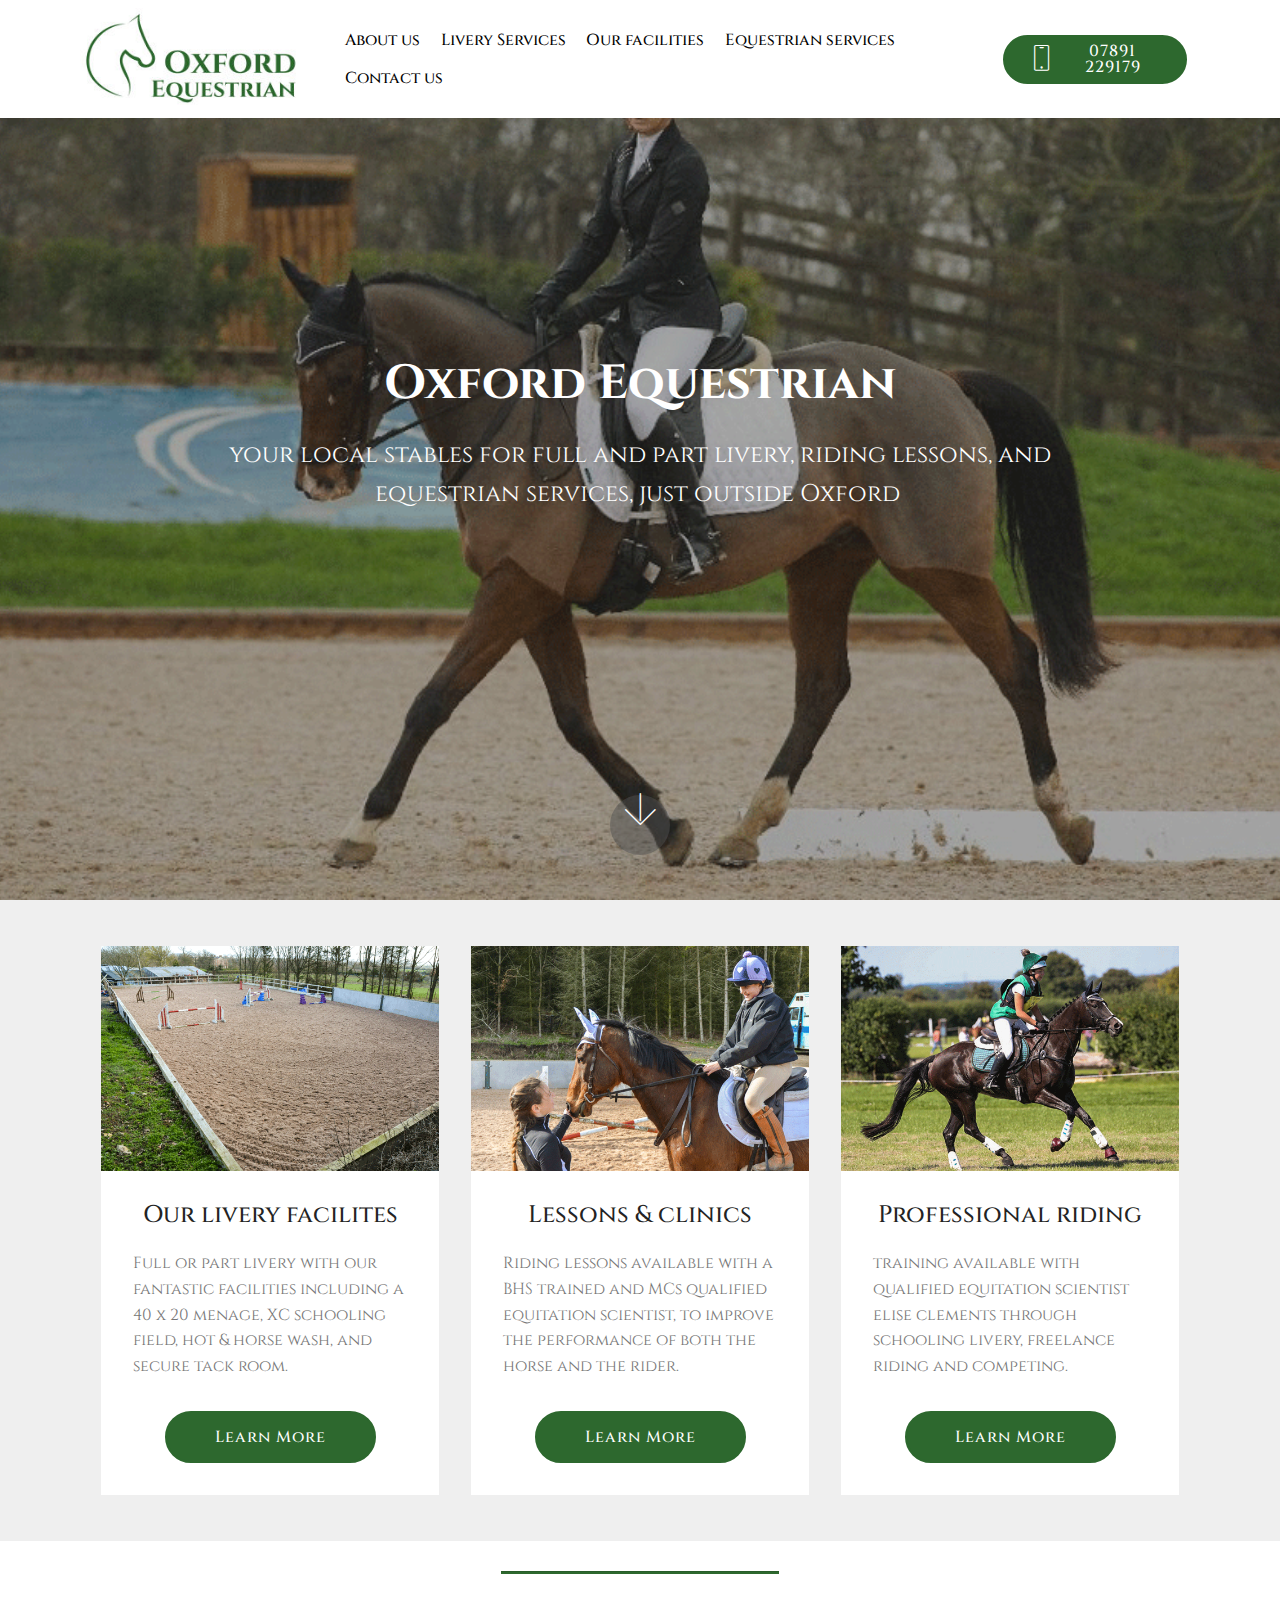
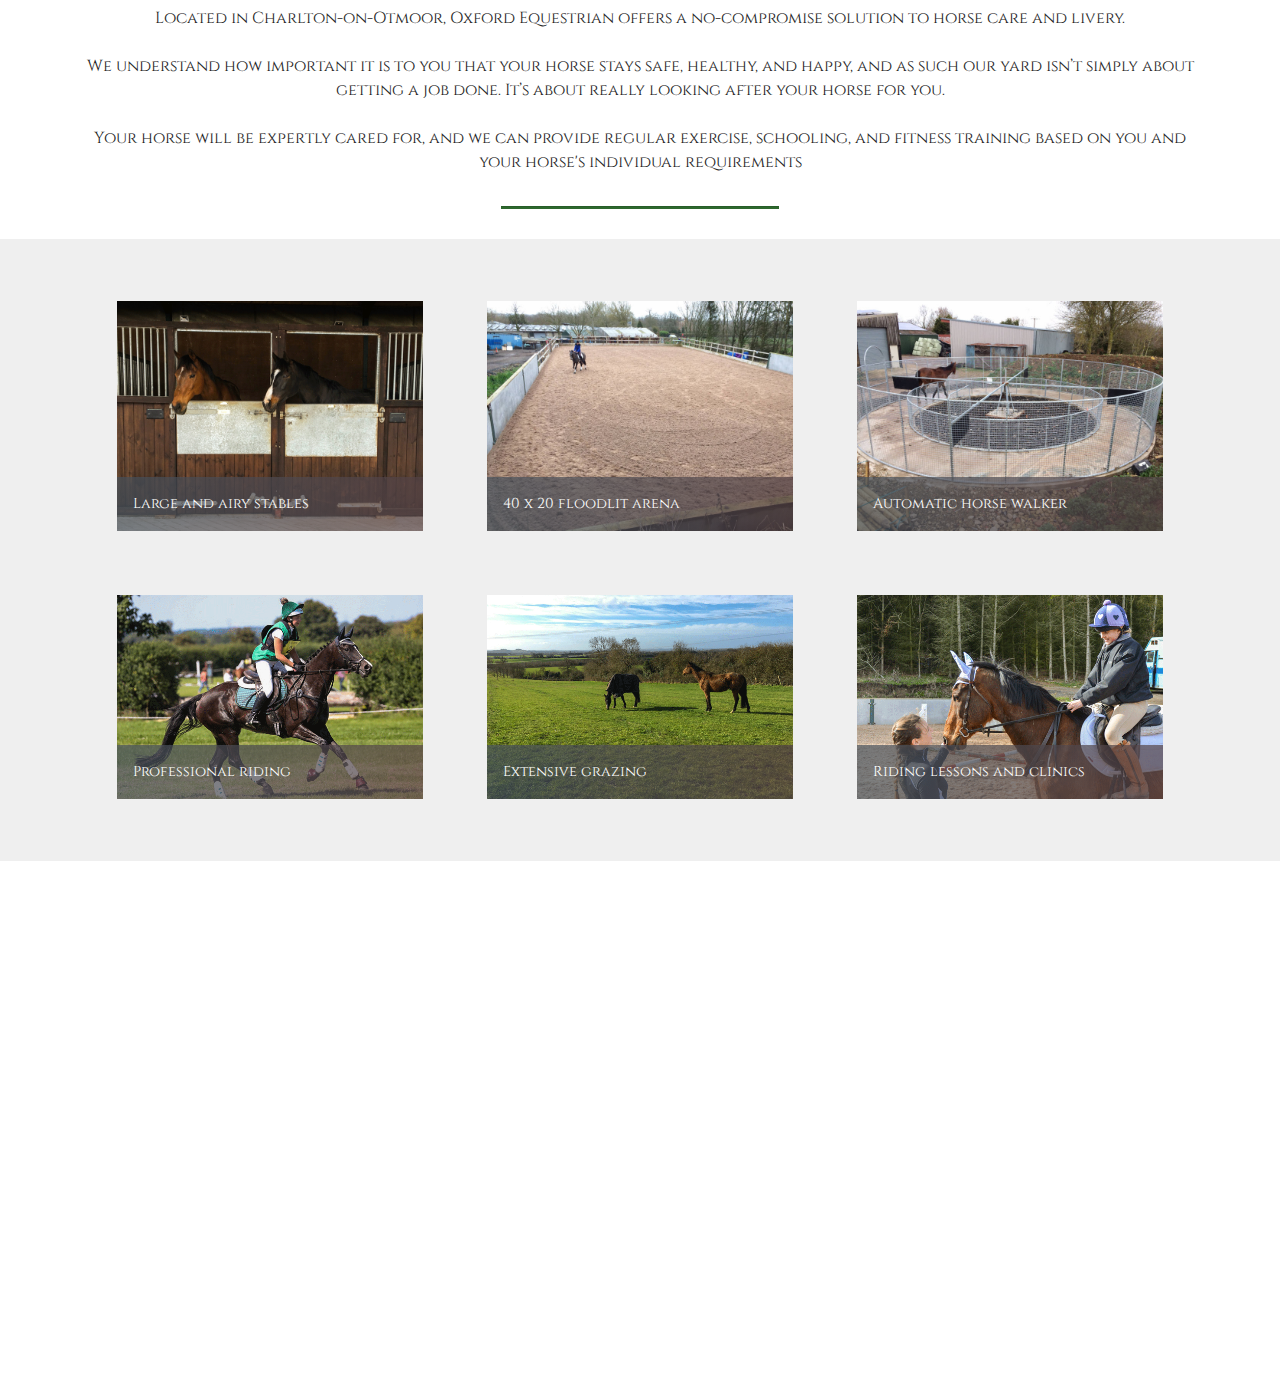
<file: index.html>
<!DOCTYPE html>
<html  >
<head>
  <!-- Site made with Mobirise Website Builder v4.10.2, https://mobirise.com -->
  <meta charset="UTF-8">
  <meta http-equiv="X-UA-Compatible" content="IE=edge">
  <meta name="generator" content="Mobirise v4.10.2, mobirise.com">
  <meta name="viewport" content="width=device-width, initial-scale=1, minimum-scale=1">
  <link rel="shortcut icon" href="assets/images/fullcolor-1024x1024-300dpi-cropped-260x118.jpg" type="image/x-icon">
  <meta name="description" content="5 star stables and livery yard just outside Oxford, providing part and full livery, sales livery, holiday livery, private tuition, and consultancy for performance enhancement and help with problematic horses.">
  
  <title>Home | Oxford Equestrian</title>
  <link rel="stylesheet" href="assets/web/assets/mobirise-icons/mobirise-icons.css">
  <link rel="stylesheet" href="assets/tether/tether.min.css">
  <link rel="stylesheet" href="assets/bootstrap/css/bootstrap.min.css">
  <link rel="stylesheet" href="assets/bootstrap/css/bootstrap-grid.min.css">
  <link rel="stylesheet" href="assets/bootstrap/css/bootstrap-reboot.min.css">
  <link rel="stylesheet" href="assets/dropdown/css/style.css">
  <link rel="stylesheet" href="assets/socicon/css/styles.css">
  <link rel="stylesheet" href="assets/theme/css/style.css">
  <link rel="stylesheet" href="assets/gallery/style.css">
  <link rel="stylesheet" href="assets/mobirise/css/mbr-additional.css" type="text/css">
  
  
  
</head>
<body>

<!-- Google Analytics -->
<!-- Global site tag (gtag.js) - Google Analytics -->
<script async src="https://www.googletagmanager.com/gtag/js?id=UA-138576323-1"></script>
<script>
  window.dataLayer = window.dataLayer || [];
  function gtag(){dataLayer.push(arguments);}
  gtag('js', new Date());

  gtag('config', 'UA-138576323-1');
</script>

<!-- /Google Analytics -->


  <section class="menu cid-rju87kZ7IQ" once="menu" id="menu2-0">

    

    <nav class="navbar navbar-expand beta-menu navbar-dropdown align-items-center navbar-fixed-top navbar-toggleable-sm">
        <button class="navbar-toggler navbar-toggler-right" type="button" data-toggle="collapse" data-target="#navbarSupportedContent" aria-controls="navbarSupportedContent" aria-expanded="false" aria-label="Toggle navigation">
            <div class="hamburger">
                <span></span>
                <span></span>
                <span></span>
                <span></span>
            </div>
        </button>
        <div class="menu-logo">
            <div class="navbar-brand">
                <span class="navbar-logo">
                    <a href="index.html">
                        <img src="assets/images/fullcolor-1024x1024-300dpi-cropped-260x118.jpg" alt="Oxford equestrian" title="Oxford equestrian" style="height: 6.4rem;">
                    </a>
                </span>
                
            </div>
        </div>
        <div class="collapse navbar-collapse" id="navbarSupportedContent">
            <ul class="navbar-nav nav-dropdown" data-app-modern-menu="true"><li class="nav-item">
                    <a class="nav-link link text-black display-4" href="about.html">
                        About us
                    </a>
                </li><li class="nav-item">
                    <a class="nav-link link text-black display-4" href="livery-services.html">Livery Services
                    </a>
                </li><li class="nav-item"><a class="nav-link link text-black display-4" href="facilities.html">Our facilities</a></li><li class="nav-item"><a class="nav-link link text-black display-4" href="equestrian-services.html">Equestrian services
                    </a></li><li class="nav-item"><a class="nav-link link text-black display-4" href="index.html#form4-a">Contact us</a></li></ul>
            <div class="navbar-buttons mbr-section-btn"><a class="btn btn-sm btn-primary display-4" href="tel:07891229179">
                    <span class="btn-icon mbri-mobile mbr-iconfont mbr-iconfont-btn">
                    </span>
                    07891 229179</a></div>
        </div>
    </nav>
</section>

<section class="engine"><a href="https://mobirise.info/h">how to create your own web page for free</a></section><section class="cid-rju8xvO9Oe mbr-fullscreen mbr-parallax-background" id="header2-1">

    

    <div class="mbr-overlay" style="opacity: 0.4; background-color: rgb(35, 35, 35);"></div>

    <div class="container align-center">
        <div class="row justify-content-md-center">
            <div class="mbr-white col-md-10">
                <h1 class="mbr-section-title mbr-bold pb-3 mbr-fonts-style display-1">
                    Oxford Equestrian</h1>
                
                <p class="mbr-text pb-3 mbr-fonts-style display-5">your local stables for full and part livery, riding lessons, and equestrian services, just outside Oxford&nbsp;</p>
                
            </div>
        </div>
    </div>
    <div class="mbr-arrow hidden-sm-down" aria-hidden="true">
        <a href="#next">
            <i class="mbri-down mbr-iconfont"></i>
        </a>
    </div>
</section>

<section class="features3 cid-rjugAsKjrx" id="features3-g">

    

    
    <div class="container">
        <div class="media-container-row">
            <div class="card p-3 col-12 col-md-6 col-lg-4">
                <div class="card-wrapper">
                    <div class="card-img">
                        <img src="assets/images/menage-600x400.gif" alt="Menage at Oxford Equestrian" title="Menage at Oxford Equestrian">
                    </div>
                    <div class="card-box">
                        <h4 class="card-title mbr-fonts-style display-5">Our livery facilites</h4>
                        <p class="mbr-text mbr-fonts-style display-7">Full or part livery with our fantastic facilities including a 40 x 20 menage, XC schooling field, hot &amp; horse wash, and secure tack room.</p>
                    </div>
                    <div class="mbr-section-btn text-center"><a href="livery-services.html" class="btn btn-primary display-4">
                            Learn More
                        </a></div>
                </div>
            </div>

            <div class="card p-3 col-12 col-md-6 col-lg-4">
                <div class="card-wrapper">
                    <div class="card-img">
                        <img src="assets/images/teaching.gif" alt="Riding lessons at oxford equestrian" title="Riding lessons at oxford equestrian">
                    </div>
                    <div class="card-box">
                        <h4 class="card-title mbr-fonts-style display-5">
                            Lessons &amp; clinics</h4>
                        <p class="mbr-text mbr-fonts-style display-7">Riding lessons available with a BHS trained and MCs qualified equitation scientist, to improve the performance of both the horse and the rider.</p>
                    </div>
                    <div class="mbr-section-btn text-center"><a href="equestrian-services.html#content7-t" class="btn btn-primary display-4">
                            Learn More
                        </a></div>
                </div>
            </div>

            <div class="card p-3 col-12 col-md-6 col-lg-4">
                <div class="card-wrapper">
                    <div class="card-img">
                        <img src="assets/images/riding.gif" alt="freelance horse riding" title="freelance horse riding">
                    </div>
                    <div class="card-box">
                        <h4 class="card-title mbr-fonts-style display-5">Professional riding</h4>
                        <p class="mbr-text mbr-fonts-style display-7">
                            training available with qualified equitation scientist elise clements through schooling livery, freelance riding and competing.</p>
                    </div>
                    <div class="mbr-section-btn text-center"><a href="equestrian-services.html#content7-v" class="btn btn-primary display-4">
                            Learn More
                        </a></div>
                </div>
            </div>

            
        </div>
    </div>
</section>

<section class="mbr-section article content9 cid-rkwrbCGyey" id="content9-15">
    
     

    <div class="container">
        <div class="inner-container" style="width: 100%;">
            <hr class="line" style="width: 25%;">
            <div class="section-text align-center mbr-fonts-style display-7">Located in Charlton-on-Otmoor, Oxford Equestrian offers a no-compromise solution to horse care and livery.<br><br>
<div>
</div><div>We understand how important it is to you that your horse stays safe, healthy, and happy, and as such our yard isn’t simply about getting a job done.&nbsp;<span style="font-size: 1rem;">It’s about really looking after your horse for you.</span></div><div><span style="font-size: 1rem;"><br></span></div><div>
</div><div>Your horse will be expertly cared for, and we can provide regular exercise, schooling, and fitness training based on you and your horse's individual requirements</div></div>
            <hr class="line" style="width: 25%;">
        </div>
        </div>
</section>

<section class="mbr-gallery mbr-slider-carousel cid-rkvdjbTrXt" id="gallery1-14">

    

    <div class="container">
        <div><!-- Filter --><!-- Gallery --><div class="mbr-gallery-row"><div class="mbr-gallery-layout-default"><div><div><div class="mbr-gallery-item mbr-gallery-item--p4" data-video-url="false" data-tags="Creative"><div href="#lb-gallery1-14" data-slide-to="0" data-toggle="modal"><img src="assets/images/izzy-beau-800.gif" alt="stables at oxford equestrian" title="stables at oxford equestrian"><span class="icon-focus"></span><span class="mbr-gallery-title mbr-fonts-style display-7">Large and airy stables</span></div></div><div class="mbr-gallery-item mbr-gallery-item--p4" data-video-url="false" data-tags="Animated"><div href="#lb-gallery1-14" data-slide-to="1" data-toggle="modal"><img src="assets/images/menage1-1632x1224-800x600-800x600.jpg" alt="sand school at oxford equestrian" title="sand school at oxford equestrian"><span class="icon-focus"></span><span class="mbr-gallery-title mbr-fonts-style display-7">40 x 20 floodlit arena</span></div></div><div class="mbr-gallery-item mbr-gallery-item--p4" data-video-url="false" data-tags="Awesome"><div href="#lb-gallery1-14" data-slide-to="2" data-toggle="modal"><img src="assets/images/walker-1632x1224-800x600-800x600.jpg" alt="horse walker at oxford equestrian" title="horse walker at oxford equestrian"><span class="icon-focus"></span><span class="mbr-gallery-title mbr-fonts-style display-7">Automatic horse walker</span></div></div><div class="mbr-gallery-item mbr-gallery-item--p4" data-video-url="false" data-tags="Awesome"><div href="#lb-gallery1-14" data-slide-to="3" data-toggle="modal"><img src="assets/images/riding.gif" alt="Professional schooling" title="Professional schooling"><span class="icon-focus"></span><span class="mbr-gallery-title mbr-fonts-style display-7">Professional riding</span></div></div><div class="mbr-gallery-item mbr-gallery-item--p4" data-video-url="false" data-tags="Responsive"><div href="#lb-gallery1-14" data-slide-to="4" data-toggle="modal"><img src="assets/images/grazing.gif" alt="grazing at oxford equestrian" title="grazing at oxford equestrian"><span class="icon-focus"></span><span class="mbr-gallery-title mbr-fonts-style display-7">Extensive grazing</span></div></div><div class="mbr-gallery-item mbr-gallery-item--p4" data-video-url="false" data-tags="Animated"><div href="#lb-gallery1-14" data-slide-to="5" data-toggle="modal"><img src="assets/images/teaching.gif" alt="riding lesson at oxford equestrian" title="riding lesson at oxford equestrian"><span class="icon-focus"></span><span class="mbr-gallery-title mbr-fonts-style display-7">Riding lessons and clinics</span></div></div></div></div><div class="clearfix"></div></div></div><!-- Lightbox --><div data-app-prevent-settings="" class="mbr-slider modal fade carousel slide" tabindex="-1" data-keyboard="true" data-interval="false" id="lb-gallery1-14"><div class="modal-dialog"><div class="modal-content"><div class="modal-body"><div class="carousel-inner"><div class="carousel-item active"><img src="assets/images/izzy-beau-800.gif" alt="stables at oxford equestrian" title="stables at oxford equestrian"></div><div class="carousel-item"><img src="assets/images/menage1-1632x1224-800x600.jpg" alt="sand school at oxford equestrian" title="sand school at oxford equestrian"></div><div class="carousel-item"><img src="assets/images/walker-1632x1224-800x600.jpg" alt="horse walker at oxford equestrian" title="horse walker at oxford equestrian"></div><div class="carousel-item"><img src="assets/images/riding.gif" alt="Professional schooling" title="Professional schooling"></div><div class="carousel-item active"><img src="assets/images/grazing.gif" alt="grazing at oxford equestrian" title="grazing at oxford equestrian"></div><div class="carousel-item"><img src="assets/images/teaching.gif" alt="riding lesson at oxford equestrian" title="riding lesson at oxford equestrian"></div></div><a class="carousel-control carousel-control-prev" role="button" data-slide="prev" href="#lb-gallery1-14"><span class="mbri-left mbr-iconfont" aria-hidden="true"></span><span class="sr-only">Previous</span></a><a class="carousel-control carousel-control-next" role="button" data-slide="next" href="#lb-gallery1-14"><span class="mbri-right mbr-iconfont" aria-hidden="true"></span><span class="sr-only">Next</span></a><a class="close" href="#" role="button" data-dismiss="modal"><span class="sr-only">Close</span></a></div></div></div></div></div>
    </div>

</section>

<section class="mbr-section form4 cid-rjuannFcYJ" id="form4-a">

    

    
    <div class="container">
        <div class="row">
            <div class="col-md-6">
                <div class="google-map"><iframe frameborder="0" style="border:0" src="https://www.google.com/maps/embed?pb=!1m10!1m8!1m3!1d4930.453750254737!2d-1.1997847!3d51.8385522!3m2!1i1024!2i768!4f13.1!5e0!3m2!1sen!2suk!4v1691429802062!5m2!1sen!2suk" allowfullscreen=""></div>
            </div>
            <div class="col-md-6">
                <h2 class="pb-3 align-left mbr-fonts-style display-2">
                    Get in-touch</h2>
                <div>
                    <div class="icon-block pb-3 align-left">
                        <span class="icon-block__icon">
                            <span class="mbri-letter mbr-iconfont"></span>
                        </span>
                        <h4 class="icon-block__title align-left mbr-fonts-style display-5">
                            Don't hesitate to contact us
                        </h4>
                    </div>
                    <div class="icon-contacts pb-3">
                        <h5 class="align-left mbr-fonts-style display-7">
                            To discuss your livery or equine services requirements</h5>
                        <p class="mbr-text align-left mbr-fonts-style display-7">
                            Phone: 07891 229179&nbsp;<br>
                            Email: livery@oxfordequestrian.co.uk</p>
                    </div>
                </div>
                <div data-form-type="formoid">
                    <div data-form-alert="" hidden="">Thank you for your enquiry. I will be in-touch soon.

Elise.</div>
                    <form class="block mbr-form" action="https://mobirise.com/" method="post" data-form-title="Mobirise Form"><input type="hidden" name="email" data-form-email="true" value="EB56z9prW3/7nW8FNx52Jx4ajzgnQOGvlTPDciKGgXxZYmF4oZavd6V9lXWk/jsbw/jcPPAM7kDxO1274miSjYH4MRZMgzRfr69rK6bO8L52RjlkC7vOuxigclxTWW3y">
                        <div class="row">
                            <div class="col-md-6 multi-horizontal" data-for="name">
                                <input type="text" class="form-control input" name="name" data-form-field="Name" placeholder="Your Name" required="" id="name-form4-a">
                            </div>
                            <div class="col-md-6 multi-horizontal" data-for="phone">
                                <input type="text" class="form-control input" name="phone" data-form-field="Phone" placeholder="Phone" required="" id="phone-form4-a">
                            </div>
                            <div class="col-md-12" data-for="email">
                                <input type="text" class="form-control input" name="email" data-form-field="Email" placeholder="Email" required="" id="email-form4-a">
                            </div>
                            <div class="col-md-12" data-for="message">
                                <textarea class="form-control input" name="message" rows="3" data-form-field="Message" placeholder="Message" style="resize:none" id="message-form4-a"></textarea>
                            </div>
                            <div class="input-group-btn col-md-12" style="margin-top: 10px;"><button href="" type="submit" class="btn btn-primary btn-form display-4">SEND MESSAGE</button></div>
                        </div>
                    </form>
                </div>
            </div>
        </div>
    </div>
</section>

<section once="" class="cid-rjuaEYmlGI" id="footer7-b">

    

    

    <div class="container">
        <div class="media-container-row align-center mbr-white">
            <div class="row row-links">
                <ul class="foot-menu">
                    
                    
                    
                    
                    
                <li class="foot-menu-item mbr-fonts-style display-7"><a href="about.html" class="text-secondary">About us</a></li><li class="foot-menu-item mbr-fonts-style display-7"><a href="livery-services.html" target="_blank"></a><a href="livery-services.html" class="text-secondary">
                        Livery
                    </a></li><li class="foot-menu-item mbr-fonts-style display-7"><a href="facilities.html" class="text-secondary">
                        Our facilities</a></li><li class="foot-menu-item mbr-fonts-style display-7"><a href="equestrian-services.html" class="text-secondary">
                        Equestrian services</a></li><li class="foot-menu-item mbr-fonts-style display-7"><a href="index.html#form4-a" class="text-secondary">
                        Contact us</a></li></ul>
            </div>
            <div class="row social-row">
                <div class="social-list align-right pb-2">
                    
                    
                    
                    
                    
                    
                <div class="soc-item">
                        <a href="https://twitter.com/mobirise" target="_blank">
                            <span class="mbr-iconfont mbr-iconfont-social socicon-facebook socicon"></span>
                        </a>
                    </div><div class="soc-item">
                        <a href="https://twitter.com/mobirise" target="_blank">
                            <span class="mbr-iconfont mbr-iconfont-social socicon-googleplus socicon"></span>
                        </a>
                    </div></div>
            </div>
            <div class="row row-copirayt">
                <p class="mbr-text mb-0 mbr-fonts-style mbr-white align-center display-7">
                    © Copyright 2019 oxford equestrian - All Rights Reserved
                </p>
            </div>
        </div>
    </div>
</section>


  <script src="assets/web/assets/jquery/jquery.min.js"></script>
  <script src="assets/popper/popper.min.js"></script>
  <script src="assets/tether/tether.min.js"></script>
  <script src="assets/bootstrap/js/bootstrap.min.js"></script>
  <script src="assets/smoothscroll/smooth-scroll.js"></script>
  <script src="assets/dropdown/js/script.min.js"></script>
  <script src="assets/touchswipe/jquery.touch-swipe.min.js"></script>
  <script src="assets/parallax/jarallax.min.js"></script>
  <script src="assets/masonry/masonry.pkgd.min.js"></script>
  <script src="assets/imagesloaded/imagesloaded.pkgd.min.js"></script>
  <script src="assets/bootstrapcarouselswipe/bootstrap-carousel-swipe.js"></script>
  <script src="assets/vimeoplayer/jquery.mb.vimeo_player.js"></script>
  <script src="assets/theme/js/script.js"></script>
  <script src="assets/slidervideo/script.js"></script>
  <script src="assets/gallery/player.min.js"></script>
  <script src="assets/gallery/script.js"></script>
  <script src="assets/formoid/formoid.min.js"></script>
  
  
</body>
</html>
</file>
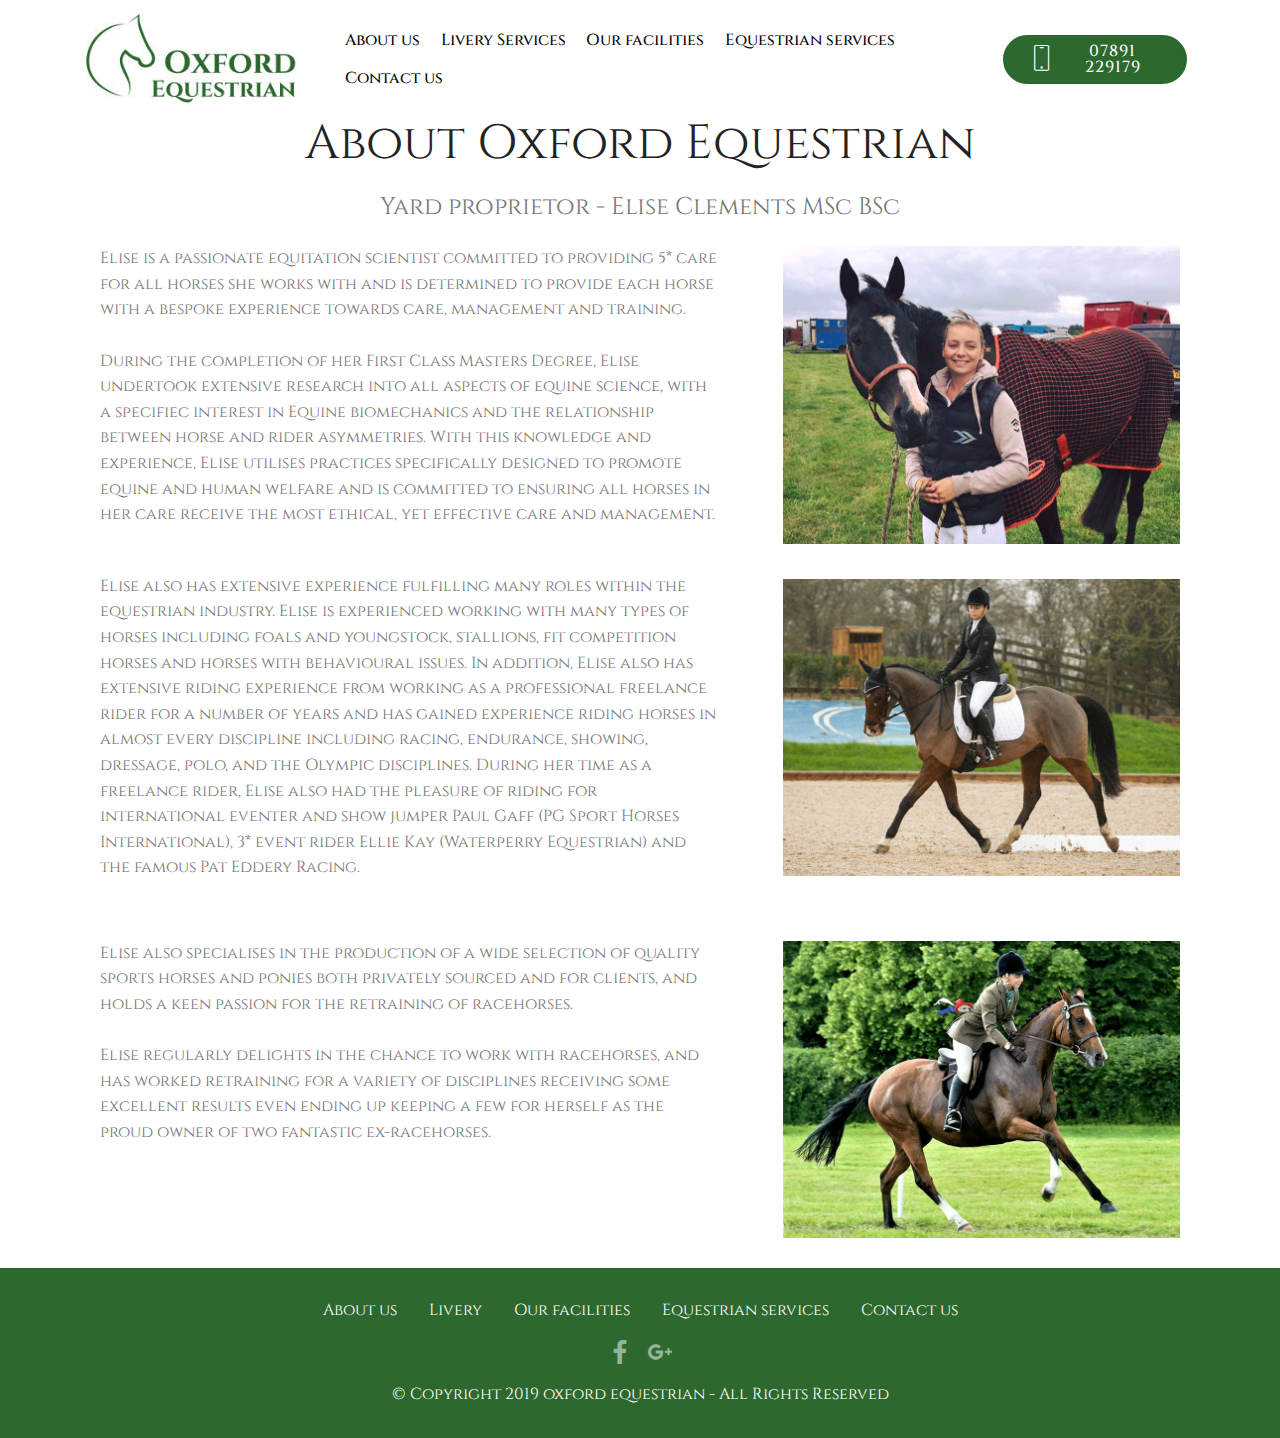
<file: about.html>
<!DOCTYPE html>
<html  >
<head>
  <!-- Site made with Mobirise Website Builder v4.10.2, https://mobirise.com -->
  <meta charset="UTF-8">
  <meta http-equiv="X-UA-Compatible" content="IE=edge">
  <meta name="generator" content="Mobirise v4.10.2, mobirise.com">
  <meta name="viewport" content="width=device-width, initial-scale=1, minimum-scale=1">
  <link rel="shortcut icon" href="assets/images/fullcolor-1024x1024-300dpi-cropped-260x118.jpg" type="image/x-icon">
  <meta name="description" content="Oxford Equestrian is run by Elise Clements, an equine scientist with a Masters degree in Equitation Science, and a specialist in performance and behavioural issues in horses.">
  
  <title>About us | Oxford Equestrian</title>
  <link rel="stylesheet" href="assets/web/assets/mobirise-icons/mobirise-icons.css">
  <link rel="stylesheet" href="assets/tether/tether.min.css">
  <link rel="stylesheet" href="assets/bootstrap/css/bootstrap.min.css">
  <link rel="stylesheet" href="assets/bootstrap/css/bootstrap-grid.min.css">
  <link rel="stylesheet" href="assets/bootstrap/css/bootstrap-reboot.min.css">
  <link rel="stylesheet" href="assets/dropdown/css/style.css">
  <link rel="stylesheet" href="assets/socicon/css/styles.css">
  <link rel="stylesheet" href="assets/theme/css/style.css">
  <link rel="stylesheet" href="assets/mobirise/css/mbr-additional.css" type="text/css">
  
  
  
</head>
<body>

<!-- Google Analytics -->
<!-- Global site tag (gtag.js) - Google Analytics -->
<script async src="https://www.googletagmanager.com/gtag/js?id=UA-138576323-1"></script>
<script>
  window.dataLayer = window.dataLayer || [];
  function gtag(){dataLayer.push(arguments);}
  gtag('js', new Date());

  gtag('config', 'UA-138576323-1');
</script>

<!-- /Google Analytics -->


  <section class="menu cid-rju87kZ7IQ" once="menu" id="menu2-q">

    

    <nav class="navbar navbar-expand beta-menu navbar-dropdown align-items-center navbar-fixed-top navbar-toggleable-sm">
        <button class="navbar-toggler navbar-toggler-right" type="button" data-toggle="collapse" data-target="#navbarSupportedContent" aria-controls="navbarSupportedContent" aria-expanded="false" aria-label="Toggle navigation">
            <div class="hamburger">
                <span></span>
                <span></span>
                <span></span>
                <span></span>
            </div>
        </button>
        <div class="menu-logo">
            <div class="navbar-brand">
                <span class="navbar-logo">
                    <a href="index.html">
                        <img src="assets/images/fullcolor-1024x1024-300dpi-cropped-260x118.jpg" alt="Oxford equestrian" title="Oxford equestrian" style="height: 6.4rem;">
                    </a>
                </span>
                
            </div>
        </div>
        <div class="collapse navbar-collapse" id="navbarSupportedContent">
            <ul class="navbar-nav nav-dropdown" data-app-modern-menu="true"><li class="nav-item">
                    <a class="nav-link link text-black display-4" href="about.html">
                        About us
                    </a>
                </li><li class="nav-item">
                    <a class="nav-link link text-black display-4" href="livery-services.html">Livery Services
                    </a>
                </li><li class="nav-item"><a class="nav-link link text-black display-4" href="facilities.html">Our facilities</a></li><li class="nav-item"><a class="nav-link link text-black display-4" href="equestrian-services.html">Equestrian services
                    </a></li><li class="nav-item"><a class="nav-link link text-black display-4" href="index.html#form4-a">Contact us</a></li></ul>
            <div class="navbar-buttons mbr-section-btn"><a class="btn btn-sm btn-primary display-4" href="tel:07891229179">
                    <span class="btn-icon mbri-mobile mbr-iconfont mbr-iconfont-btn">
                    </span>
                    07891 229179</a></div>
        </div>
    </nav>
</section>

<section class="engine"><a href="https://mobirise.info/w">html5 templates</a></section><section class="mbr-section content4 cid-rkrCgEo4Ri" id="content4-x">

    

    <div class="container">
        <div class="media-container-row">
            <div class="title col-12 col-md-8">
                <h2 class="align-center pb-3 mbr-fonts-style display-1">
                    About Oxford Equestrian</h2>
                <h3 class="mbr-section-subtitle align-center mbr-light mbr-fonts-style display-5">
                    Yard proprietor - Elise Clements MSc BSc</h3>
                
            </div>
        </div>
    </div>
</section>

<section class="mbr-section content7 cid-rkrAhjEKue" id="content7-t">
          
    

    <div class="container">
        <div class="media-container-row">
            <div class="col-12 col-md-12">
                <div class="media-container-row">
                    <div class="media-content">
                        <div class="mbr-section-text">
                            <p class="mbr-text align-right mb-0 mbr-fonts-style display-7">Elise is a passionate equitation scientist committed to providing 5* care for all horses she works with and is determined to provide each horse with a bespoke experience towards care, management and training.<br><br>During the completion of her First Class Masters Degree, Elise undertook extensive research into all aspects of equine science, with a specifiec interest in Equine biomechanics and the relationship between horse and rider asymmetries. With this knowledge and experience, Elise utilises practices specifically designed to promote equine and human welfare and is committed to ensuring all horses in her care receive the most ethical, yet effective care and management.&nbsp;<br></p>
                        </div>
                    </div>
                    <div class="mbr-figure" style="width: 70%;">
                     <img src="assets/images/profile-picture.gif" alt="Elise Clements Oxford Equestrian" title="Elise Clements Oxford Equestrian">  
                    </div>
                </div>
            </div>
        </div>
    </div>
</section>

<section class="mbr-section content7 cid-rkrAVFIOJ3" id="content7-v">
          
    

    <div class="container">
        <div class="media-container-row">
            <div class="col-12 col-md-12">
                <div class="media-container-row">
                    <div class="media-content">
                        <div class="mbr-section-text">
                            <p class="mbr-text align-right mb-0 mbr-fonts-style display-7">Elise also has extensive experience fulfilling many roles within the equestrian industry. Elise is experienced working with many types of horses including foals and youngstock, stallions, fit competition horses and horses with behavioural issues. In addition, Elise also has extensive riding experience from working as a professional freelance rider for a number of years and has gained experience riding horses in almost every discipline including racing, endurance, showing, dressage, polo, and the Olympic disciplines. During her time as a freelance rider, Elise also had the pleasure of riding for international eventer and show jumper Paul Gaff (PG Sport Horses International), 3* event rider Ellie Kay (Waterperry Equestrian) and the famous Pat Eddery Racing.</p>
                        </div>
                    </div>
                    <div class="mbr-figure" style="width: 70%;">
                     <img src="assets/images/dressage800.gif" alt="freeance horse rider" title="freeance horse rider">  
                    </div>
                </div>
            </div>
        </div>
    </div>
</section>

<section class="mbr-section content7 cid-rkrD3NcSQ4" id="content7-y">
          
    

    <div class="container">
        <div class="media-container-row">
            <div class="col-12 col-md-12">
                <div class="media-container-row">
                    <div class="media-content">
                        <div class="mbr-section-text">
                            <p class="mbr-text align-right mb-0 mbr-fonts-style display-7">Elise also specialises in the production of a wide selection of quality sports horses and ponies both privately sourced and for clients, and holds a keen passion for the retraining of racehorses.<br><br>Elise regularly delights in the chance to work with racehorses, and has worked retraining for a variety of disciplines receiving some excellent results even ending up keeping a few for herself as the proud owner of two fantastic ex-racehorses. &nbsp;</p>
                        </div>
                    </div>
                    <div class="mbr-figure" style="width: 70%;">
                     <img src="assets/images/nepalses800.gif" alt="Retraining of racehorses" title="Retraining of racehorses">  
                    </div>
                </div>
            </div>
        </div>
    </div>
</section>

<section once="" class="cid-rjuaEYmlGI" id="footer7-r">

    

    

    <div class="container">
        <div class="media-container-row align-center mbr-white">
            <div class="row row-links">
                <ul class="foot-menu">
                    
                    
                    
                    
                    
                <li class="foot-menu-item mbr-fonts-style display-7"><a href="about.html" class="text-secondary">About us</a></li><li class="foot-menu-item mbr-fonts-style display-7"><a href="livery-services.html" target="_blank"></a><a href="livery-services.html" class="text-secondary">
                        Livery
                    </a></li><li class="foot-menu-item mbr-fonts-style display-7"><a href="facilities.html" class="text-secondary">
                        Our facilities</a></li><li class="foot-menu-item mbr-fonts-style display-7"><a href="equestrian-services.html" class="text-secondary">
                        Equestrian services</a></li><li class="foot-menu-item mbr-fonts-style display-7"><a href="index.html#form4-a" class="text-secondary">
                        Contact us</a></li></ul>
            </div>
            <div class="row social-row">
                <div class="social-list align-right pb-2">
                    
                    
                    
                    
                    
                    
                <div class="soc-item">
                        <a href="https://twitter.com/mobirise" target="_blank">
                            <span class="mbr-iconfont mbr-iconfont-social socicon-facebook socicon"></span>
                        </a>
                    </div><div class="soc-item">
                        <a href="https://twitter.com/mobirise" target="_blank">
                            <span class="mbr-iconfont mbr-iconfont-social socicon-googleplus socicon"></span>
                        </a>
                    </div></div>
            </div>
            <div class="row row-copirayt">
                <p class="mbr-text mb-0 mbr-fonts-style mbr-white align-center display-7">
                    © Copyright 2019 oxford equestrian - All Rights Reserved
                </p>
            </div>
        </div>
    </div>
</section>


  <script src="assets/web/assets/jquery/jquery.min.js"></script>
  <script src="assets/popper/popper.min.js"></script>
  <script src="assets/tether/tether.min.js"></script>
  <script src="assets/bootstrap/js/bootstrap.min.js"></script>
  <script src="assets/smoothscroll/smooth-scroll.js"></script>
  <script src="assets/dropdown/js/script.min.js"></script>
  <script src="assets/touchswipe/jquery.touch-swipe.min.js"></script>
  <script src="assets/theme/js/script.js"></script>
  
  
</body>
</html>
</file>
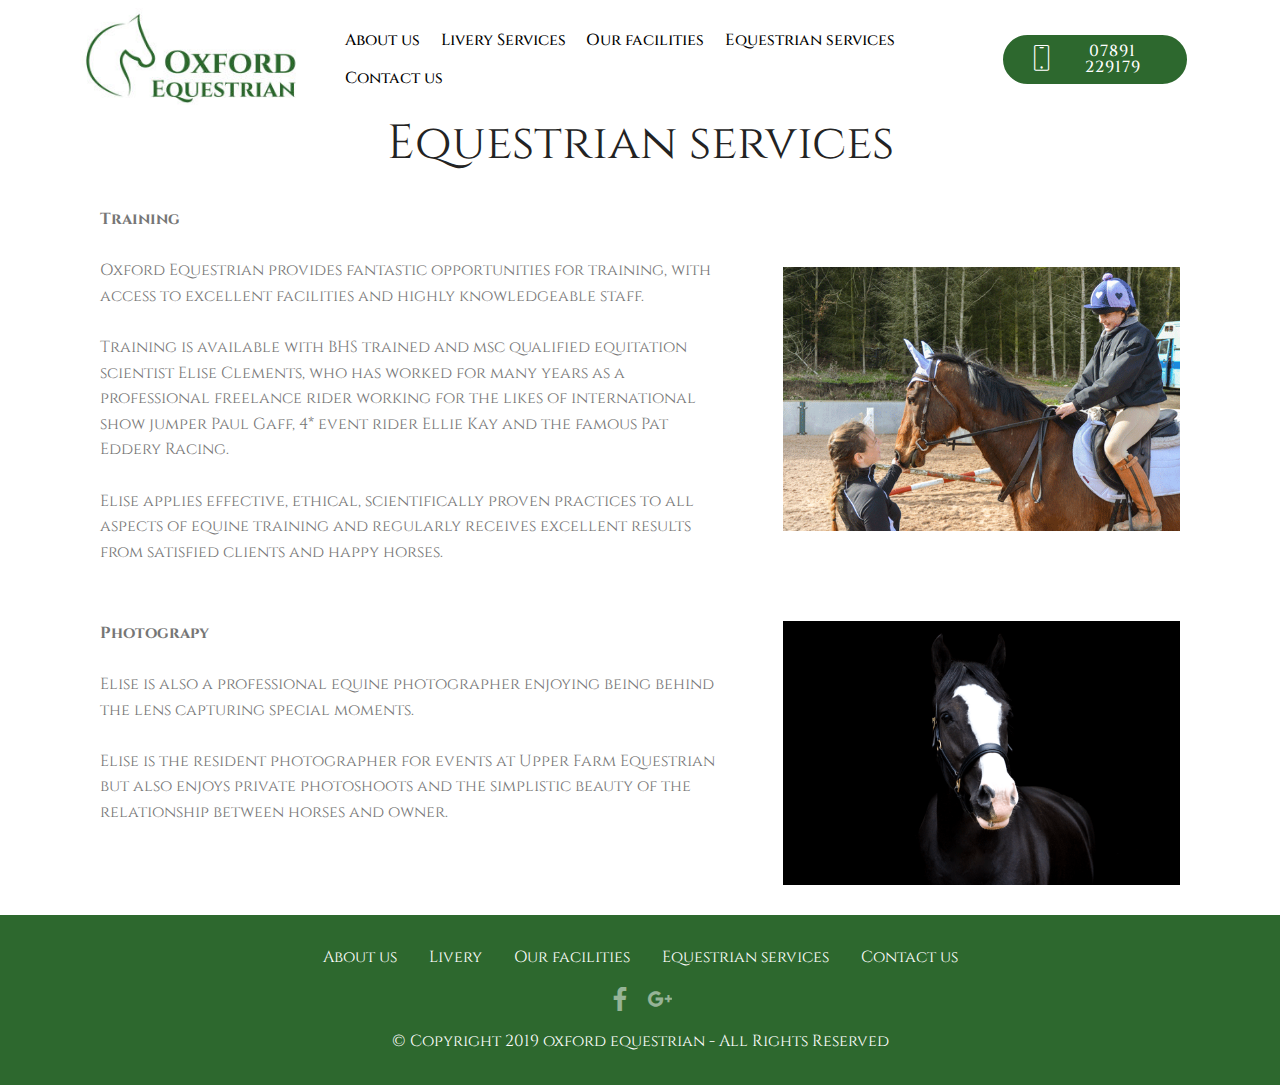
<file: equestrian-services.html>
<!DOCTYPE html>
<html  >
<head>
  <!-- Site made with Mobirise Website Builder v4.10.2, https://mobirise.com -->
  <meta charset="UTF-8">
  <meta http-equiv="X-UA-Compatible" content="IE=edge">
  <meta name="generator" content="Mobirise v4.10.2, mobirise.com">
  <meta name="viewport" content="width=device-width, initial-scale=1, minimum-scale=1">
  <link rel="shortcut icon" href="assets/images/fullcolor-1024x1024-300dpi-cropped-260x118.jpg" type="image/x-icon">
  <meta name="description" content="At Oxford Equestrian we provide a range of services including riding lessons and consultancy, schooling, and equone photography.">
  
  <title>Equestrian services | Oxford Equetrian</title>
  <link rel="stylesheet" href="assets/web/assets/mobirise-icons/mobirise-icons.css">
  <link rel="stylesheet" href="assets/tether/tether.min.css">
  <link rel="stylesheet" href="assets/bootstrap/css/bootstrap.min.css">
  <link rel="stylesheet" href="assets/bootstrap/css/bootstrap-grid.min.css">
  <link rel="stylesheet" href="assets/bootstrap/css/bootstrap-reboot.min.css">
  <link rel="stylesheet" href="assets/dropdown/css/style.css">
  <link rel="stylesheet" href="assets/socicon/css/styles.css">
  <link rel="stylesheet" href="assets/theme/css/style.css">
  <link rel="stylesheet" href="assets/mobirise/css/mbr-additional.css" type="text/css">
  
  
  
</head>
<body>

<!-- Google Analytics -->
<!-- Global site tag (gtag.js) - Google Analytics -->
<script async src="https://www.googletagmanager.com/gtag/js?id=UA-138576323-1"></script>
<script>
  window.dataLayer = window.dataLayer || [];
  function gtag(){dataLayer.push(arguments);}
  gtag('js', new Date());

  gtag('config', 'UA-138576323-1');
</script>

<!-- /Google Analytics -->


  <section class="menu cid-rju87kZ7IQ" once="menu" id="menu2-q">

    

    <nav class="navbar navbar-expand beta-menu navbar-dropdown align-items-center navbar-fixed-top navbar-toggleable-sm">
        <button class="navbar-toggler navbar-toggler-right" type="button" data-toggle="collapse" data-target="#navbarSupportedContent" aria-controls="navbarSupportedContent" aria-expanded="false" aria-label="Toggle navigation">
            <div class="hamburger">
                <span></span>
                <span></span>
                <span></span>
                <span></span>
            </div>
        </button>
        <div class="menu-logo">
            <div class="navbar-brand">
                <span class="navbar-logo">
                    <a href="index.html">
                        <img src="assets/images/fullcolor-1024x1024-300dpi-cropped-260x118.jpg" alt="Oxford equestrian" title="Oxford equestrian" style="height: 6.4rem;">
                    </a>
                </span>
                
            </div>
        </div>
        <div class="collapse navbar-collapse" id="navbarSupportedContent">
            <ul class="navbar-nav nav-dropdown" data-app-modern-menu="true"><li class="nav-item">
                    <a class="nav-link link text-black display-4" href="about.html">
                        About us
                    </a>
                </li><li class="nav-item">
                    <a class="nav-link link text-black display-4" href="livery-services.html">Livery Services
                    </a>
                </li><li class="nav-item"><a class="nav-link link text-black display-4" href="facilities.html">Our facilities</a></li><li class="nav-item"><a class="nav-link link text-black display-4" href="equestrian-services.html">Equestrian services
                    </a></li><li class="nav-item"><a class="nav-link link text-black display-4" href="index.html#form4-a">Contact us</a></li></ul>
            <div class="navbar-buttons mbr-section-btn"><a class="btn btn-sm btn-primary display-4" href="tel:07891229179">
                    <span class="btn-icon mbri-mobile mbr-iconfont mbr-iconfont-btn">
                    </span>
                    07891 229179</a></div>
        </div>
    </nav>
</section>

<section class="engine"><a href="https://mobirise.info/p">website templates free download</a></section><section class="mbr-section content4 cid-rkrCgEo4Ri" id="content4-x">

    

    <div class="container">
        <div class="media-container-row">
            <div class="title col-12 col-md-8">
                <h2 class="align-center pb-3 mbr-fonts-style display-1">Equestrian services</h2>
                
                
            </div>
        </div>
    </div>
</section>

<section class="mbr-section content7 cid-rkrAhjEKue" id="content7-t">
          
    

    <div class="container">
        <div class="media-container-row">
            <div class="col-12 col-md-12">
                <div class="media-container-row">
                    <div class="media-content">
                        <div class="mbr-section-text">
                            <p class="mbr-text align-right mb-0 mbr-fonts-style display-7"><strong>Training</strong><br><br>Oxford Equestrian provides fantastic opportunities for training, with access to excellent facilities and highly knowledgeable staff.
<br><br>Training is available with BHS trained and msc qualified equitation scientist Elise Clements, who has worked for many years as a professional freelance rider working for the likes of international show jumper Paul Gaff, 4* event rider Ellie Kay and the famous Pat Eddery Racing. <br><br>Elise applies effective, ethical, scientifically proven practices to all aspects of equine training and regularly receives excellent results from satisfied clients and happy horses. 
<br>&nbsp;<br></p>
                        </div>
                    </div>
                    <div class="mbr-figure" style="width: 70%;">
                     <img src="assets/images/teaching.gif" alt="riding lesson at oxford equestrian" title="riding lesson at oxford equestrian">  
                    </div>
                </div>
            </div>
        </div>
    </div>
</section>

<section class="mbr-section content7 cid-rkrAVFIOJ3" id="content7-v">
          
    

    <div class="container">
        <div class="media-container-row">
            <div class="col-12 col-md-12">
                <div class="media-container-row">
                    <div class="media-content">
                        <div class="mbr-section-text">
                            <p class="mbr-text align-right mb-0 mbr-fonts-style display-7"><strong>Photograpy</strong><br><br>Elise is also a professional equine photographer enjoying being behind the lens capturing special moments.<br><br>Elise is the resident photographer for events at Upper Farm Equestrian but also enjoys private photoshoots and the simplistic beauty of the relationship between horses and owner. </p>
                        </div>
                    </div>
                    <div class="mbr-figure" style="width: 70%;">
                     <img src="assets/images/equine-photoshoot.gif" alt="Euqine photography session" title="Euqine photography session">  
                    </div>
                </div>
            </div>
        </div>
    </div>
</section>

<section once="" class="cid-rjuaEYmlGI" id="footer7-r">

    

    

    <div class="container">
        <div class="media-container-row align-center mbr-white">
            <div class="row row-links">
                <ul class="foot-menu">
                    
                    
                    
                    
                    
                <li class="foot-menu-item mbr-fonts-style display-7"><a href="about.html" class="text-secondary">About us</a></li><li class="foot-menu-item mbr-fonts-style display-7"><a href="livery-services.html" target="_blank"></a><a href="livery-services.html" class="text-secondary">
                        Livery
                    </a></li><li class="foot-menu-item mbr-fonts-style display-7"><a href="facilities.html" class="text-secondary">
                        Our facilities</a></li><li class="foot-menu-item mbr-fonts-style display-7"><a href="equestrian-services.html" class="text-secondary">
                        Equestrian services</a></li><li class="foot-menu-item mbr-fonts-style display-7"><a href="index.html#form4-a" class="text-secondary">
                        Contact us</a></li></ul>
            </div>
            <div class="row social-row">
                <div class="social-list align-right pb-2">
                    
                    
                    
                    
                    
                    
                <div class="soc-item">
                        <a href="https://twitter.com/mobirise" target="_blank">
                            <span class="mbr-iconfont mbr-iconfont-social socicon-facebook socicon"></span>
                        </a>
                    </div><div class="soc-item">
                        <a href="https://twitter.com/mobirise" target="_blank">
                            <span class="mbr-iconfont mbr-iconfont-social socicon-googleplus socicon"></span>
                        </a>
                    </div></div>
            </div>
            <div class="row row-copirayt">
                <p class="mbr-text mb-0 mbr-fonts-style mbr-white align-center display-7">
                    © Copyright 2019 oxford equestrian - All Rights Reserved
                </p>
            </div>
        </div>
    </div>
</section>


  <script src="assets/web/assets/jquery/jquery.min.js"></script>
  <script src="assets/popper/popper.min.js"></script>
  <script src="assets/tether/tether.min.js"></script>
  <script src="assets/bootstrap/js/bootstrap.min.js"></script>
  <script src="assets/smoothscroll/smooth-scroll.js"></script>
  <script src="assets/dropdown/js/script.min.js"></script>
  <script src="assets/touchswipe/jquery.touch-swipe.min.js"></script>
  <script src="assets/theme/js/script.js"></script>
  
  
</body>
</html>
</file>
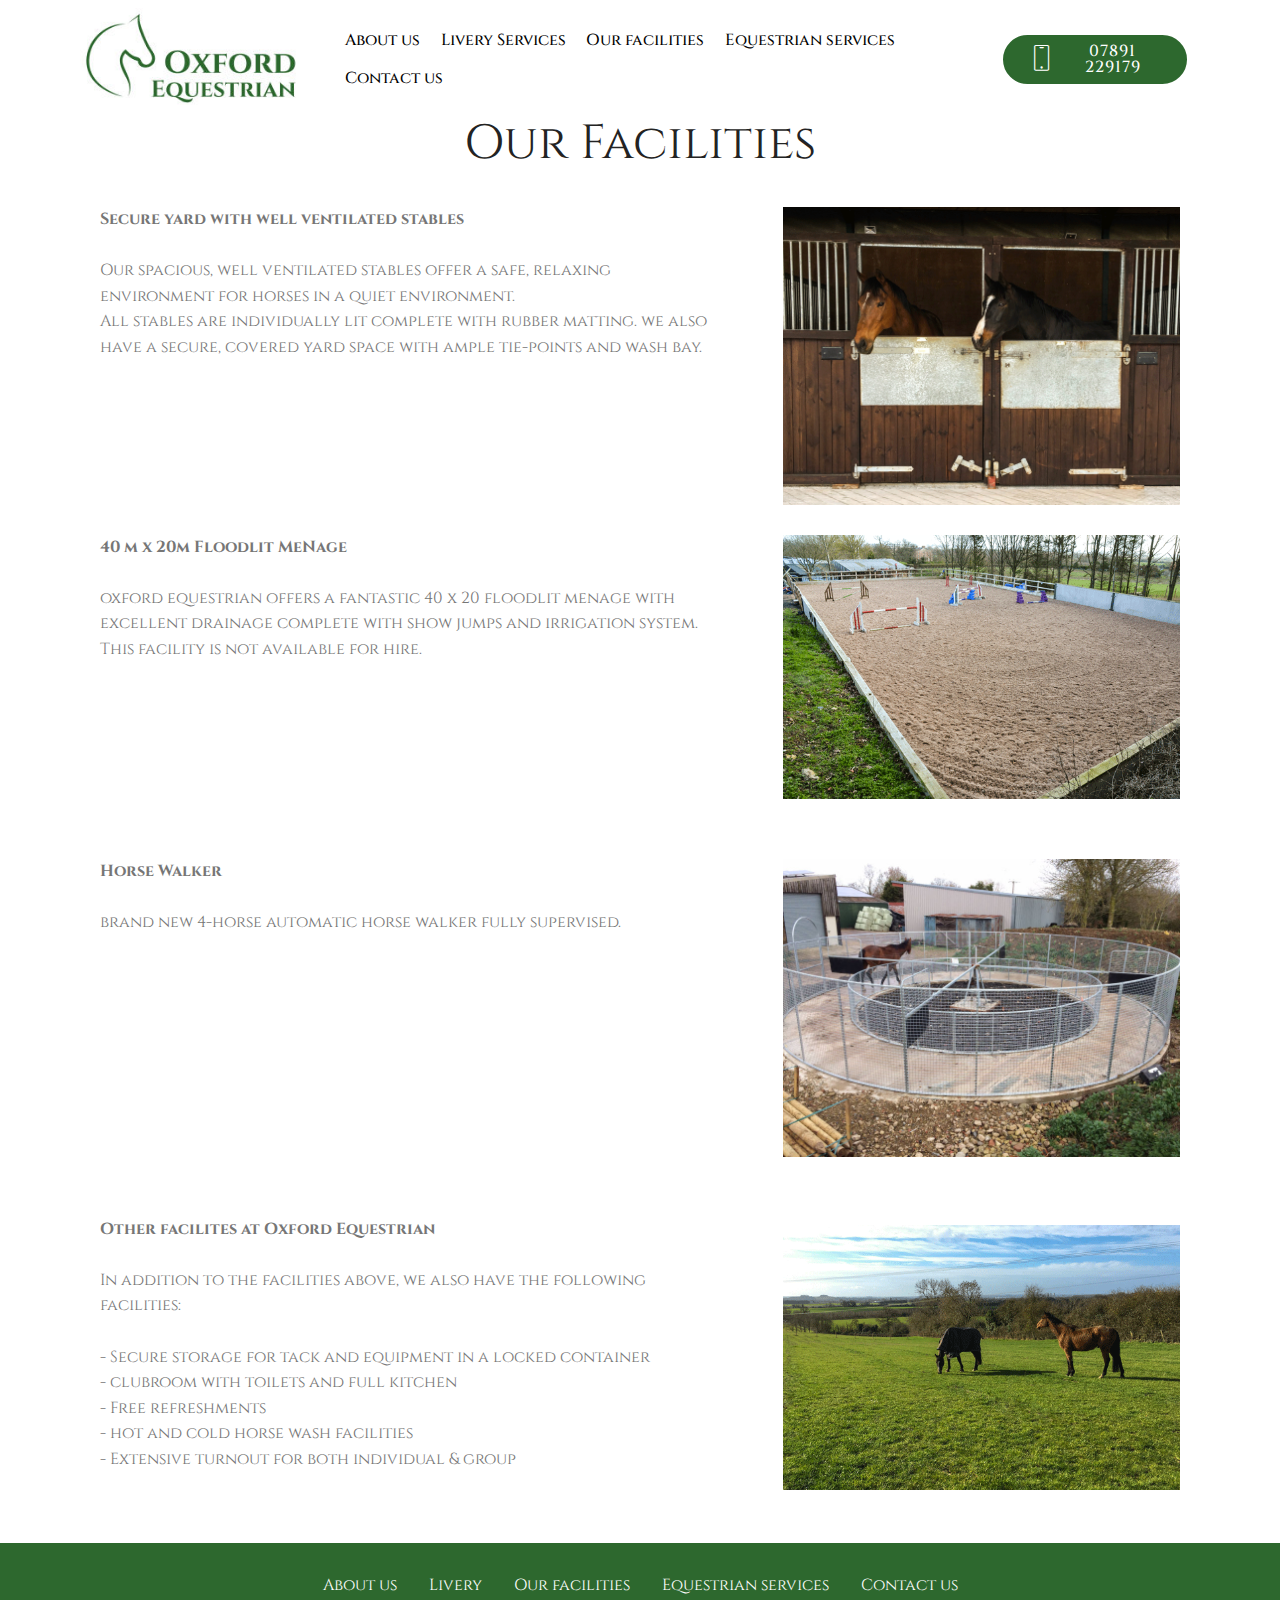
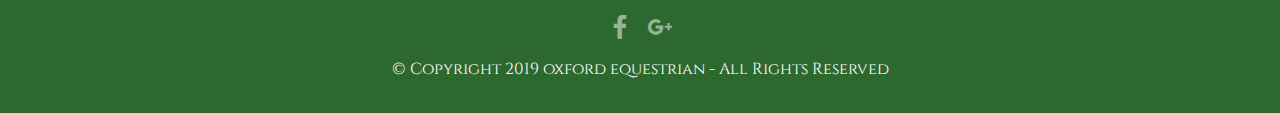
<file: facilities.html>
<!DOCTYPE html>
<html  >
<head>
  <!-- Site made with Mobirise Website Builder v4.10.2, https://mobirise.com -->
  <meta charset="UTF-8">
  <meta http-equiv="X-UA-Compatible" content="IE=edge">
  <meta name="generator" content="Mobirise v4.10.2, mobirise.com">
  <meta name="viewport" content="width=device-width, initial-scale=1, minimum-scale=1">
  <link rel="shortcut icon" href="assets/images/fullcolor-1024x1024-300dpi-cropped-260x118.jpg" type="image/x-icon">
  <meta name="description" content="Explore our facilities including a fllodlit sand school, automatic horse walker, hot wash, and club room.">
  
  <title>Facilities | Oxford Equestrian</title>
  <link rel="stylesheet" href="assets/web/assets/mobirise-icons/mobirise-icons.css">
  <link rel="stylesheet" href="assets/tether/tether.min.css">
  <link rel="stylesheet" href="assets/bootstrap/css/bootstrap.min.css">
  <link rel="stylesheet" href="assets/bootstrap/css/bootstrap-grid.min.css">
  <link rel="stylesheet" href="assets/bootstrap/css/bootstrap-reboot.min.css">
  <link rel="stylesheet" href="assets/dropdown/css/style.css">
  <link rel="stylesheet" href="assets/socicon/css/styles.css">
  <link rel="stylesheet" href="assets/theme/css/style.css">
  <link rel="stylesheet" href="assets/mobirise/css/mbr-additional.css" type="text/css">
  
  
  
</head>
<body>

<!-- Google Analytics -->
<!-- Global site tag (gtag.js) - Google Analytics -->
<script async src="https://www.googletagmanager.com/gtag/js?id=UA-138576323-1"></script>
<script>
  window.dataLayer = window.dataLayer || [];
  function gtag(){dataLayer.push(arguments);}
  gtag('js', new Date());

  gtag('config', 'UA-138576323-1');
</script>

<!-- /Google Analytics -->


  <section class="menu cid-rju87kZ7IQ" once="menu" id="menu2-q">

    

    <nav class="navbar navbar-expand beta-menu navbar-dropdown align-items-center navbar-fixed-top navbar-toggleable-sm">
        <button class="navbar-toggler navbar-toggler-right" type="button" data-toggle="collapse" data-target="#navbarSupportedContent" aria-controls="navbarSupportedContent" aria-expanded="false" aria-label="Toggle navigation">
            <div class="hamburger">
                <span></span>
                <span></span>
                <span></span>
                <span></span>
            </div>
        </button>
        <div class="menu-logo">
            <div class="navbar-brand">
                <span class="navbar-logo">
                    <a href="index.html">
                        <img src="assets/images/fullcolor-1024x1024-300dpi-cropped-260x118.jpg" alt="Oxford equestrian" title="Oxford equestrian" style="height: 6.4rem;">
                    </a>
                </span>
                
            </div>
        </div>
        <div class="collapse navbar-collapse" id="navbarSupportedContent">
            <ul class="navbar-nav nav-dropdown" data-app-modern-menu="true"><li class="nav-item">
                    <a class="nav-link link text-black display-4" href="about.html">
                        About us
                    </a>
                </li><li class="nav-item">
                    <a class="nav-link link text-black display-4" href="livery-services.html">Livery Services
                    </a>
                </li><li class="nav-item"><a class="nav-link link text-black display-4" href="facilities.html">Our facilities</a></li><li class="nav-item"><a class="nav-link link text-black display-4" href="equestrian-services.html">Equestrian services
                    </a></li><li class="nav-item"><a class="nav-link link text-black display-4" href="index.html#form4-a">Contact us</a></li></ul>
            <div class="navbar-buttons mbr-section-btn"><a class="btn btn-sm btn-primary display-4" href="tel:07891229179">
                    <span class="btn-icon mbri-mobile mbr-iconfont mbr-iconfont-btn">
                    </span>
                    07891 229179</a></div>
        </div>
    </nav>
</section>

<section class="engine"><a href="https://mobirise.info/i">free site creation software</a></section><section class="mbr-section content4 cid-rkrCgEo4Ri" id="content4-x">

    

    <div class="container">
        <div class="media-container-row">
            <div class="title col-12 col-md-8">
                <h2 class="align-center pb-3 mbr-fonts-style display-1">
                    Our Facilities</h2>
                
                
            </div>
        </div>
    </div>
</section>

<section class="mbr-section content7 cid-rkrAhjEKue" id="content7-t">
          
    

    <div class="container">
        <div class="media-container-row">
            <div class="col-12 col-md-12">
                <div class="media-container-row">
                    <div class="media-content">
                        <div class="mbr-section-text">
                            <p class="mbr-text align-right mb-0 mbr-fonts-style display-7"><strong>Secure yard with well ventilated stables</strong><br><br>Our spacious, well ventilated stables offer a safe, relaxing environment for horses in a quiet environment.<br>All stables are individually lit complete with rubber matting. we also have&nbsp;a secure, covered yard space with ample tie-points and wash bay.</p>
                        </div>
                    </div>
                    <div class="mbr-figure" style="width: 70%;">
                     <img src="assets/images/izzy-beau-800.gif" alt="stables at oxford equestrian" title="stables at oxford equestrian">  
                    </div>
                </div>
            </div>
        </div>
    </div>
</section>

<section class="mbr-section content7 cid-rkrAVFIOJ3" id="content7-v">
          
    

    <div class="container">
        <div class="media-container-row">
            <div class="col-12 col-md-12">
                <div class="media-container-row">
                    <div class="media-content">
                        <div class="mbr-section-text">
                            <p class="mbr-text align-right mb-0 mbr-fonts-style display-7"><strong>40 m x 20m Floodlit MeNage</strong><br><strong><br></strong>oxford equestrian offers a fantastic 40 x 20 floodlit menage with excellent drainage complete with show jumps and irrigation system.<br>This facility is not available for hire.<br><br></p>
                        </div>
                    </div>
                    <div class="mbr-figure" style="width: 70%;">
                     <img src="assets/images/menage-600x400.gif" alt="Oxford Equestrian Menage" title="Oxford Equestrian Menage">  
                    </div>
                </div>
            </div>
        </div>
    </div>
</section>

<section class="mbr-section content7 cid-rkrD3NcSQ4" id="content7-y">
          
    

    <div class="container">
        <div class="media-container-row">
            <div class="col-12 col-md-12">
                <div class="media-container-row">
                    <div class="media-content">
                        <div class="mbr-section-text">
                            <p class="mbr-text align-right mb-0 mbr-fonts-style display-7"><strong>Horse Walker</strong><br><br>brand new 4-horse automatic horse walker fully supervised.&nbsp;</p>
                        </div>
                    </div>
                    <div class="mbr-figure" style="width: 70%;">
                     <img src="assets/images/walker-1632x1224-800x600.jpg" alt="Oxford equestrian horse walker" title="Oxford equestrian horse walker">  
                    </div>
                </div>
            </div>
        </div>
    </div>
</section>

<section class="mbr-section content7 cid-rkuIpiTHDO" id="content7-11">
          
    

    <div class="container">
        <div class="media-container-row">
            <div class="col-12 col-md-12">
                <div class="media-container-row">
                    <div class="media-content">
                        <div class="mbr-section-text">
                            <p class="mbr-text align-right mb-0 mbr-fonts-style display-7">
                               <strong>Other facilites at Oxford Equestrian</strong> <br><br>In addition to the facilities above, we also have the following facilities:<br><br>- Secure storage for tack and equipment in a locked container<br>- clubroom with toilets and full kitchen<br>- Free refreshments<br>- hot and cold horse wash facilities<br>- Extensive turnout for both individual &amp; group<br><br></p>
                        </div>
                    </div>
                    <div class="mbr-figure" style="width: 70%;">
                     <img src="assets/images/grazing.gif" alt="grazing at oxford equestrian" title="grazing at oxford equestrian">  
                    </div>
                </div>
            </div>
        </div>
    </div>
</section>

<section once="" class="cid-rjuaEYmlGI" id="footer7-r">

    

    

    <div class="container">
        <div class="media-container-row align-center mbr-white">
            <div class="row row-links">
                <ul class="foot-menu">
                    
                    
                    
                    
                    
                <li class="foot-menu-item mbr-fonts-style display-7"><a href="about.html" class="text-secondary">About us</a></li><li class="foot-menu-item mbr-fonts-style display-7"><a href="livery-services.html" target="_blank"></a><a href="livery-services.html" class="text-secondary">
                        Livery
                    </a></li><li class="foot-menu-item mbr-fonts-style display-7"><a href="facilities.html" class="text-secondary">
                        Our facilities</a></li><li class="foot-menu-item mbr-fonts-style display-7"><a href="equestrian-services.html" class="text-secondary">
                        Equestrian services</a></li><li class="foot-menu-item mbr-fonts-style display-7"><a href="index.html#form4-a" class="text-secondary">
                        Contact us</a></li></ul>
            </div>
            <div class="row social-row">
                <div class="social-list align-right pb-2">
                    
                    
                    
                    
                    
                    
                <div class="soc-item">
                        <a href="https://twitter.com/mobirise" target="_blank">
                            <span class="mbr-iconfont mbr-iconfont-social socicon-facebook socicon"></span>
                        </a>
                    </div><div class="soc-item">
                        <a href="https://twitter.com/mobirise" target="_blank">
                            <span class="mbr-iconfont mbr-iconfont-social socicon-googleplus socicon"></span>
                        </a>
                    </div></div>
            </div>
            <div class="row row-copirayt">
                <p class="mbr-text mb-0 mbr-fonts-style mbr-white align-center display-7">
                    © Copyright 2019 oxford equestrian - All Rights Reserved
                </p>
            </div>
        </div>
    </div>
</section>


  <script src="assets/web/assets/jquery/jquery.min.js"></script>
  <script src="assets/popper/popper.min.js"></script>
  <script src="assets/tether/tether.min.js"></script>
  <script src="assets/bootstrap/js/bootstrap.min.js"></script>
  <script src="assets/smoothscroll/smooth-scroll.js"></script>
  <script src="assets/dropdown/js/script.min.js"></script>
  <script src="assets/touchswipe/jquery.touch-swipe.min.js"></script>
  <script src="assets/theme/js/script.js"></script>
  
  
</body>
</html>
</file>
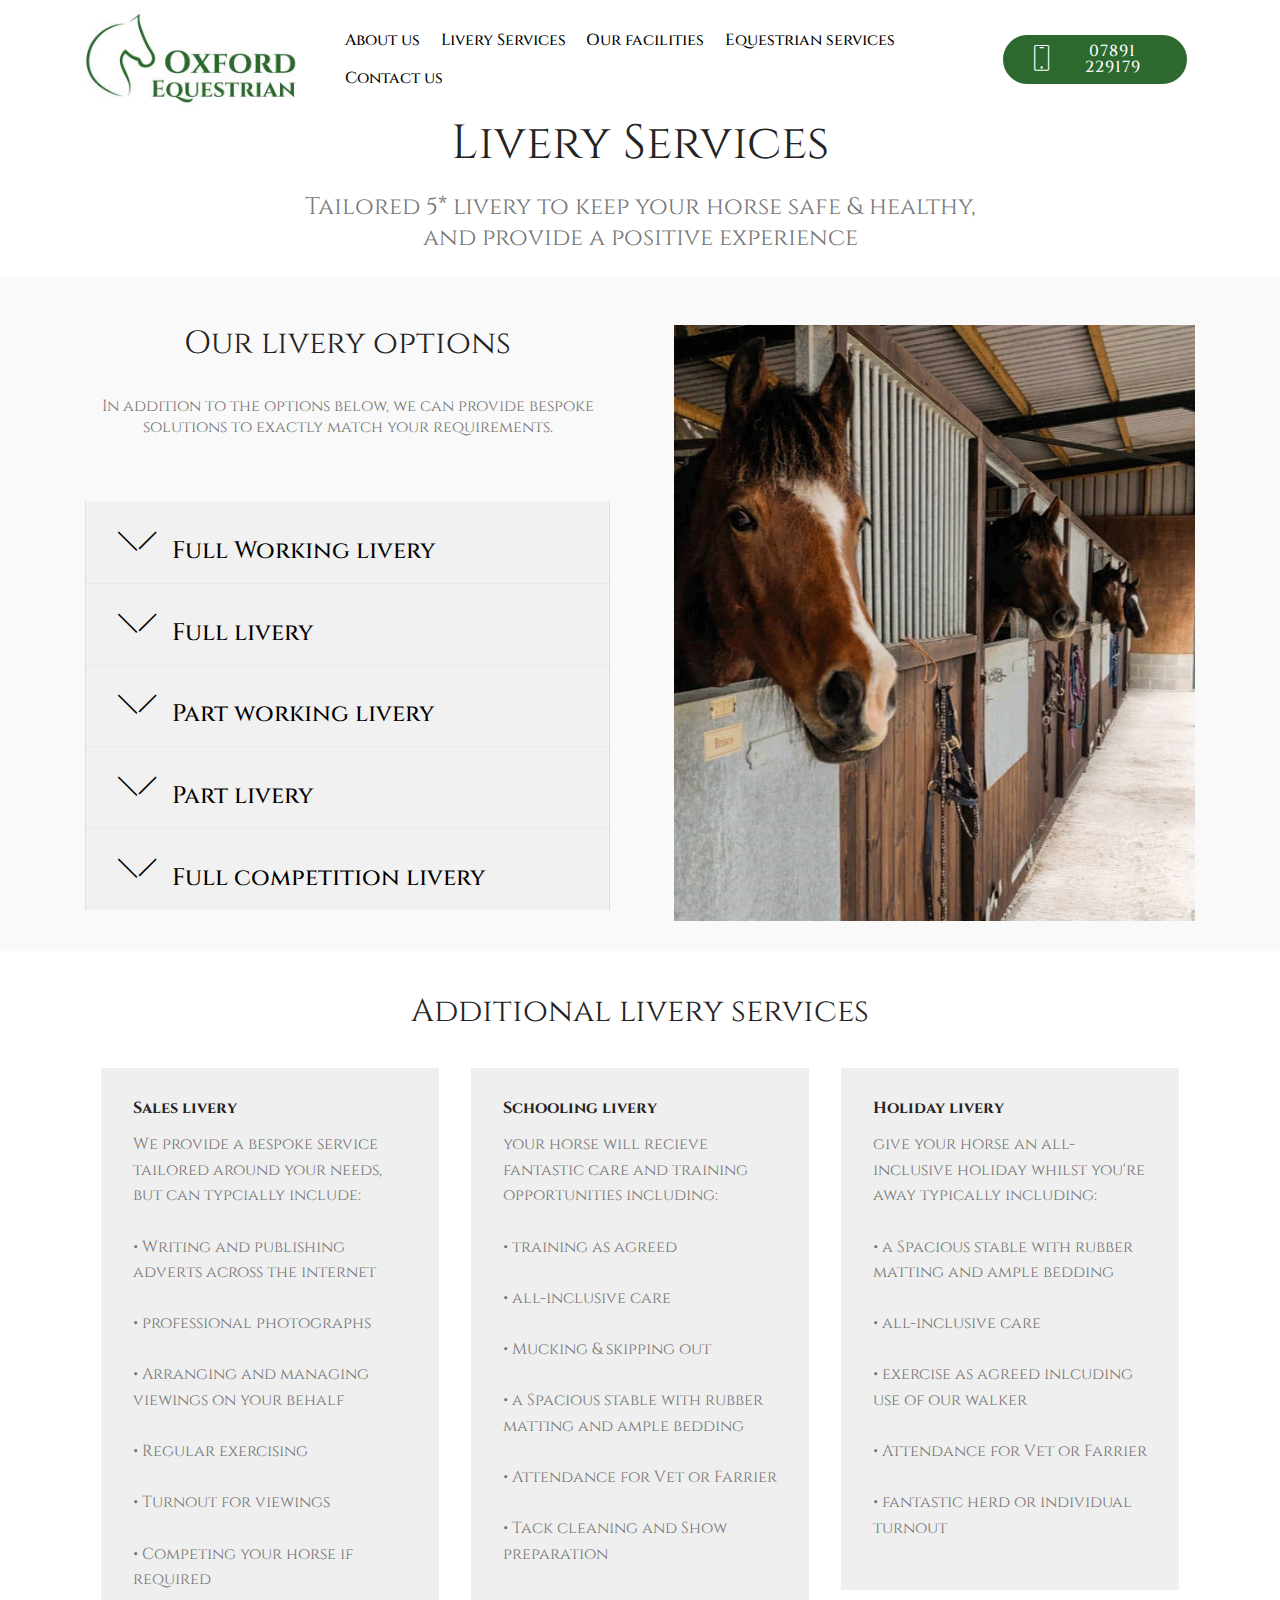
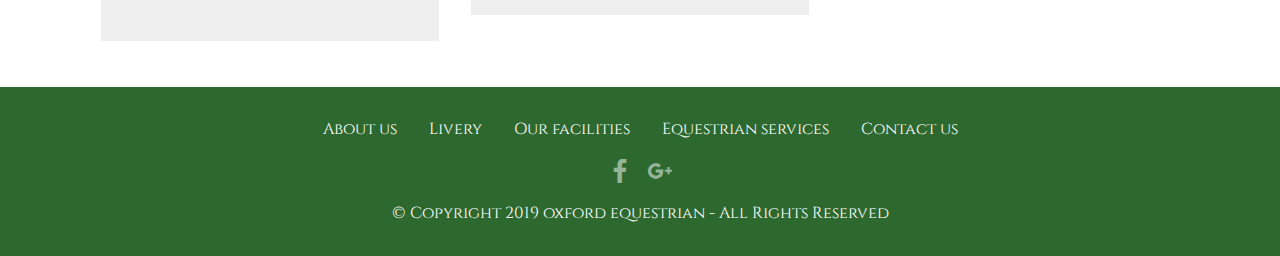
<file: livery-services.html>
<!DOCTYPE html>
<html  >
<head>
  <!-- Site made with Mobirise Website Builder v4.10.2, https://mobirise.com -->
  <meta charset="UTF-8">
  <meta http-equiv="X-UA-Compatible" content="IE=edge">
  <meta name="generator" content="Mobirise v4.10.2, mobirise.com">
  <meta name="viewport" content="width=device-width, initial-scale=1, minimum-scale=1">
  <link rel="shortcut icon" href="assets/images/fullcolor-1024x1024-300dpi-cropped-260x118.jpg" type="image/x-icon">
  <meta name="description" content="At Oxford Equestrian, we provide a true 5 star livery service without compromise.  From assisted grass livery to full working livery or competition livery, we are here for you.">
  
  <title>Livery Services | Oxford Equestrian</title>
  <link rel="stylesheet" href="assets/web/assets/mobirise-icons/mobirise-icons.css">
  <link rel="stylesheet" href="assets/tether/tether.min.css">
  <link rel="stylesheet" href="assets/bootstrap/css/bootstrap.min.css">
  <link rel="stylesheet" href="assets/bootstrap/css/bootstrap-grid.min.css">
  <link rel="stylesheet" href="assets/bootstrap/css/bootstrap-reboot.min.css">
  <link rel="stylesheet" href="assets/socicon/css/styles.css">
  <link rel="stylesheet" href="assets/dropdown/css/style.css">
  <link rel="stylesheet" href="assets/theme/css/style.css">
  <link rel="stylesheet" href="assets/mobirise/css/mbr-additional.css" type="text/css">
  
  
  
</head>
<body>

<!-- Google Analytics -->
<!-- Global site tag (gtag.js) - Google Analytics -->
<script async src="https://www.googletagmanager.com/gtag/js?id=UA-138576323-1"></script>
<script>
  window.dataLayer = window.dataLayer || [];
  function gtag(){dataLayer.push(arguments);}
  gtag('js', new Date());

  gtag('config', 'UA-138576323-1');
</script>

<!-- /Google Analytics -->


  <section class="menu cid-rju87kZ7IQ" once="menu" id="menu2-h">

    

    <nav class="navbar navbar-expand beta-menu navbar-dropdown align-items-center navbar-fixed-top navbar-toggleable-sm">
        <button class="navbar-toggler navbar-toggler-right" type="button" data-toggle="collapse" data-target="#navbarSupportedContent" aria-controls="navbarSupportedContent" aria-expanded="false" aria-label="Toggle navigation">
            <div class="hamburger">
                <span></span>
                <span></span>
                <span></span>
                <span></span>
            </div>
        </button>
        <div class="menu-logo">
            <div class="navbar-brand">
                <span class="navbar-logo">
                    <a href="index.html">
                        <img src="assets/images/fullcolor-1024x1024-300dpi-cropped-260x118.jpg" alt="Oxford equestrian" title="Oxford equestrian" style="height: 6.4rem;">
                    </a>
                </span>
                
            </div>
        </div>
        <div class="collapse navbar-collapse" id="navbarSupportedContent">
            <ul class="navbar-nav nav-dropdown" data-app-modern-menu="true"><li class="nav-item">
                    <a class="nav-link link text-black display-4" href="about.html">
                        About us
                    </a>
                </li><li class="nav-item">
                    <a class="nav-link link text-black display-4" href="livery-services.html">Livery Services
                    </a>
                </li><li class="nav-item"><a class="nav-link link text-black display-4" href="facilities.html">Our facilities</a></li><li class="nav-item"><a class="nav-link link text-black display-4" href="equestrian-services.html">Equestrian services
                    </a></li><li class="nav-item"><a class="nav-link link text-black display-4" href="index.html#form4-a">Contact us</a></li></ul>
            <div class="navbar-buttons mbr-section-btn"><a class="btn btn-sm btn-primary display-4" href="tel:07891229179">
                    <span class="btn-icon mbri-mobile mbr-iconfont mbr-iconfont-btn">
                    </span>
                    07891 229179</a></div>
        </div>
    </nav>
</section>

<section class="engine"><a href="https://mobirise.info/e">how to make a site</a></section><section class="mbr-section content4 cid-rkudb1d4H2" id="content4-10">

    

    <div class="container">
        <div class="media-container-row">
            <div class="title col-12 col-md-8">
                <h2 class="align-center pb-3 mbr-fonts-style display-1">Livery Services</h2>
                <h3 class="mbr-section-subtitle align-center mbr-light mbr-fonts-style display-5">Tailored 5* livery to keep your horse safe &amp; healthy, and provide a positive experience</h3>
                
            </div>
        </div>
    </div>
</section>

<section class="accordion2 cid-rkqrI16BG3" id="accordion2-n">

    


    
    <div class="container">
        <div class="media-container-row pt-5">
            <div class="accordion-content">
                <h2 class="mbr-section-title align-center pb-3 mbr-fonts-style display-2">
                        Our livery options</h2>
                <h3 class="mbr-section-subtitle pt-2 align-center mbr-light mbr-fonts-style display-7">In addition to the options below, we can provide bespoke solutions to exactly match your requirements.</h3>
                <div id="bootstrap-accordion_2" class="panel-group accordionStyles accordion pt-5 mt-3" role="tablist" aria-multiselectable="true">
                        <div class="card">
                            <div class="card-header" role="tab" id="headingOne">
                                <a role="button" class="collapsed panel-title text-black" data-toggle="collapse" data-core="" href="#collapse1_2" aria-expanded="false" aria-controls="collapse1">
                                    <h4 class="mbr-fonts-style display-5">
                                        <span class="sign mbr-iconfont mbri-arrow-down inactive"></span>Full Working livery</h4>
                                </a>
                            </div>
                            <div id="collapse1_2" class="panel-collapse noScroll collapse" role="tabpanel" aria-labelledby="headingOne" data-parent="#bootstrap-accordion_2">
                                <div class="panel-body p-4">
                                    <p class="mbr-fonts-style panel-text display-7">Full Working Livery includes:
<br><br>•	Tailored care
<br>•	Spacious, well ventilated stable with rubber matting
<br>•	Year-round well drained turnout 
<br>•	Inclusive use of ménage and xc schooling field
<br>•	Horse wash bays
<br>•	Turn out, bring in, rug changes 
<br>•	Mucking &amp; skipping out
<br>•	Ad-lib homegrown Hay or Haylage 
<br>•	Hard Feed, water and bedding&nbsp;<br>•	Exercise – 3 per week as agreed 
<br>•	Full groom
<br>•	Attendance for Vet or Farrier
<br>•	Discounts for services
<br></p>
                                </div>
                            </div>
                        </div>
                
                        <div class="card">
                            <div class="card-header" role="tab" id="headingTwo">
                                <a role="button" class="collapsed panel-title text-black" data-toggle="collapse" data-core="" href="#collapse2_2" aria-expanded="false" aria-controls="collapse2">
                                    <h4 class="mbr-fonts-style mbr-fonts-style display-5">
                                        <span class="sign mbr-iconfont mbri-arrow-down inactive"></span>Full livery</h4>
                                </a>
                                
                            </div>
                            <div id="collapse2_2" class="panel-collapse noScroll collapse" role="tabpanel" aria-labelledby="headingTwo" data-parent="#bootstrap-accordion_2">
                                <div class="panel-body p-4">
                                    <p class="mbr-fonts-style panel-text display-7">Full Livery includes:
<br><br>•	Tailored care
<br>•	Spacious, well ventilated stable with rubber matting 
<br>•	Year-round well drained turnout 
<br>•	Inclusive use of ménage and xc schooling field
<br>•	Horse wash bays
<br>•	Turn out, bring in, rug changes
<br>•	Mucking &amp; skipping out
<br>•	Ad-lib homegrown Hay or Haylage 
<br>•	Hard Feed, water and bedding<br>•	No exercise 
<br>•	Full groom
<br>•	Attendance for Vet or Farrier
<br>•	Discounts for services
&nbsp;<br></p>
                                </div>
                            </div>
                        </div>
                
                        <div class="card">
                            <div class="card-header" role="tab" id="headingThree">
                                <a role="button" class="collapsed panel-title text-black" data-toggle="collapse" data-core="" href="#collapse3_2" aria-expanded="false" aria-controls="collapse3">
                                    <h4 class="mbr-fonts-style display-5">
                                        <span class="sign mbr-iconfont mbri-arrow-down inactive"></span>Part working livery</h4>
                                </a>
                            </div>
                            <div id="collapse3_2" class="panel-collapse noScroll collapse" role="tabpanel" aria-labelledby="headingThree" data-parent="#bootstrap-accordion_2">
                                <div class="panel-body p-4">
                                    <p class="mbr-fonts-style panel-text display-7">Part Working Livery includes:
<br><br>•	Tailored care
<br>•	Spacious, well ventilated stable with rubber matting
<br>•	Year-round well drained turnout 
<br>•	Inclusive use of ménage and xc schooling field
<br>•	Horse wash bays
<br>•	Turn out, bring in, rug changes (Monday-Friday)
<br>•	Mucking &amp; skipping out (Monday-Friday)
<br>•	Ad-lib homegrown Hay or Haylage 
<br>•	Hard Feed, water and bedding&nbsp;<br>•	Exercise – 3 per week as agreed
<br>•	Full groom (Monday-Friday)
<br>•	Attendance for Vet or Farrier (Monday-Friday)
<br>•	Discounts for services
<br></p>
                                </div>
                            </div>
                        </div>
                
                        <div class="card">
                            <div class="card-header" role="tab" id="headingFour">
                                <a role="button" class="collapsed panel-title text-black" data-toggle="collapse" data-core="" href="#collapse4_2" aria-expanded="false" aria-controls="collapse4">
                                    <h4 class="mbr-fonts-style display-5">
                                        <span class="sign mbr-iconfont mbri-arrow-down inactive"></span>Part livery</h4>
                                </a>
                            </div>
                            <div id="collapse4_2" class="panel-collapse noScroll collapse" role="tabpanel" aria-labelledby="headingFour" data-parent="#bootstrap-accordion_2">
                                <div class="panel-body p-4">
                                    <p class="mbr-fonts-style panel-text display-7">Part Livery includes: 
<br>
<br>•	Tailored care 
<br>•	Spacious, well ventilated stable with rubber matting 
<br>•	Year-round well drained turnout 
<br>•	Inclusive use of ménage and xc schooling field 
<br>•	Horse wash bays 
<br>•	Turn out, bring in, rug changes (Monday-Friday) 
<br>•	Mucking &amp; skipping out (Monday-Friday) 
<br>•	Ad-lib homegrown Hay or Haylage 
<br>•	Hard Feed, water and bedding<br>•	No exercise 
<br>•	Full groom (Monday-Friday) 
<br>•	Attendance for Vet or Farrier (Monday-Friday) 
<br>•	Discounts for services&nbsp;<br></p>
                                </div>
                            </div>
                        </div>
                
                        <div class="card">
                            <div class="card-header" role="tab" id="headingFive">
                                <a role="button" class="collapsed panel-title text-black" data-toggle="collapse" data-core="" href="#collapse5_2" aria-expanded="false" aria-controls="collapse5">
                                    <h4 class="mbr-fonts-style display-5">
                                        <span class="sign mbr-iconfont mbri-arrow-down inactive"></span>Full competition livery</h4>
                                </a>
                            </div>
                            <div id="collapse5_2" class="panel-collapse noScroll collapse" role="tabpanel" aria-labelledby="headingFive" data-parent="#bootstrap-accordion_2">
                                <div class="panel-body p-4">
                                    <p class="mbr-fonts-style panel-text display-7">Full Competition Livery includes:
<br>
<br>•	Tailored care 
<br>•	Spacious, well ventilated stable with rubber matting 
<br>•	Year-round well drained turnout 
<br>•	Inclusive use of ménage and xc schooling field 
<br>•	Horse wash bays 
<br>•	Turn out, bring in, rug changes 
<br>•	Mucking &amp; skipping out 
<br>•	Ad-lib homegrown Hay or Haylage 
<br>•	Hard Feed, water and bedding<br>•	Exercise – 5 per week as agreed 
<br>•	Full groom 
<br>•	Attendance for Vet or Farrier 
<br>•	Tack cleaning 
<br>•	Show preparation 
<br>•	Clipping&nbsp;<br>•	Discounts for services <br></p>
                                </div>
                            </div>
                        </div>
                
                        
                </div>
            </div>
            <div class="mbr-figure" style="width: 105%;">
                    <img src="assets/images/all-horses-802.gif" alt="livery at oxford equestrian" title="livery at oxford equestrian">
            </div>
        </div>
    </div>
</section>

<section class="mbr-section content4 cid-rqK0hKYibo" id="content4-17">

    

    <div class="container">
        <div class="media-container-row">
            <div class="title col-12 col-md-8">
                <h2 class="align-center pb-3 mbr-fonts-style display-2">
                    Additional livery services</h2>
                
                
            </div>
        </div>
    </div>
</section>

<section class="features4 cid-rqK05hLSwO" id="features4-16">
    
         

    
    <div class="container">
        <div class="media-container-row">
            <div class="card p-3 col-12 col-md-6 col-lg-4">
                <div class="card-wrapper media-container-row media-container-row">
                    <div class="card-box">
                        <h4 class="card-title pb-3 mbr-fonts-style display-7"><strong>
                            Sales livery</strong></h4>
                        <p class="mbr-text mbr-fonts-style display-7">We provide a bespoke service tailored around your needs, but can typcially include:&nbsp;<br>
<br>•	Writing and publishing adverts across the internet <br> 
<br>• professional photographs <br> 
<br>•	Arranging and managing viewings on your behalf <br>
<br>•	Regular exercising <br>  
<br>•	Turnout for viewings <br>
<br>• Competing your horse if required</p>
                    </div>
                </div>
            </div>

            <div class="card p-3 col-12 col-md-6 col-12 col-md-6 col-lg-4">
                <div class="card-wrapper media-container-row">
                    <div class="card-box">
                        <h4 class="card-title pb-3 mbr-fonts-style display-7"><strong>
                            Schooling livery</strong></h4>
                        <p class="mbr-text mbr-fonts-style display-7">your horse will recieve fantastic care and training opportunities including:<br><br>• training as agreed<br>
<br>• all-inclusive care&nbsp;<br><br>•	Mucking &amp; skipping out <br><br>• a Spacious stable with rubber matting and ample bedding<br><br>•	Attendance for Vet or Farrier <br>
<br>•	Tack cleaning and Show preparation&nbsp;<br></p>
                    </div>
                </div>
            </div>

            <div class="card p-3 col-12 col-md-6 col-lg-4">
                <div class="card-wrapper media-container-row">
                    <div class="card-box">
                        <h4 class="card-title pb-3 mbr-fonts-style display-7"><strong>
                            Holiday livery</strong></h4>
                        <p class="mbr-text mbr-fonts-style display-7">
                            give your horse an all-inclusive holiday whilst you're away typically including:<br><br>• a Spacious stable with rubber matting and ample bedding<br>
<br>• all-inclusive care&nbsp;<br>
<br>• exercise as agreed inlcuding use of our walker<br>
<br>•	Attendance for Vet or Farrier 
<br>
<br>• fantastic herd or individual turnout<br></p>
                    </div>
                </div>
            </div>

            
        </div>
    </div>
</section>

<section once="" class="cid-rjuaEYmlGI" id="footer7-i">

    

    

    <div class="container">
        <div class="media-container-row align-center mbr-white">
            <div class="row row-links">
                <ul class="foot-menu">
                    
                    
                    
                    
                    
                <li class="foot-menu-item mbr-fonts-style display-7"><a href="about.html" class="text-secondary">About us</a></li><li class="foot-menu-item mbr-fonts-style display-7"><a href="livery-services.html" target="_blank"></a><a href="livery-services.html" class="text-secondary">
                        Livery
                    </a></li><li class="foot-menu-item mbr-fonts-style display-7"><a href="facilities.html" class="text-secondary">
                        Our facilities</a></li><li class="foot-menu-item mbr-fonts-style display-7"><a href="equestrian-services.html" class="text-secondary">
                        Equestrian services</a></li><li class="foot-menu-item mbr-fonts-style display-7"><a href="index.html#form4-a" class="text-secondary">
                        Contact us</a></li></ul>
            </div>
            <div class="row social-row">
                <div class="social-list align-right pb-2">
                    
                    
                    
                    
                    
                    
                <div class="soc-item">
                        <a href="https://twitter.com/mobirise" target="_blank">
                            <span class="mbr-iconfont mbr-iconfont-social socicon-facebook socicon"></span>
                        </a>
                    </div><div class="soc-item">
                        <a href="https://twitter.com/mobirise" target="_blank">
                            <span class="mbr-iconfont mbr-iconfont-social socicon-googleplus socicon"></span>
                        </a>
                    </div></div>
            </div>
            <div class="row row-copirayt">
                <p class="mbr-text mb-0 mbr-fonts-style mbr-white align-center display-7">
                    © Copyright 2019 oxford equestrian - All Rights Reserved
                </p>
            </div>
        </div>
    </div>
</section>


  <script src="assets/web/assets/jquery/jquery.min.js"></script>
  <script src="assets/popper/popper.min.js"></script>
  <script src="assets/tether/tether.min.js"></script>
  <script src="assets/bootstrap/js/bootstrap.min.js"></script>
  <script src="assets/dropdown/js/script.min.js"></script>
  <script src="assets/touchswipe/jquery.touch-swipe.min.js"></script>
  <script src="assets/mbr-switch-arrow/mbr-switch-arrow.js"></script>
  <script src="assets/smoothscroll/smooth-scroll.js"></script>
  <script src="assets/theme/js/script.js"></script>
  
  
</body>
</html>
</file>
<file: assets/web/assets/mobirise-icons/mobirise-icons.css>
@font-face {
  font-family: 'MobiriseIcons';
  src:  url('mobirise-icons.eot?spat4u');
  src:  url('mobirise-icons.eot?spat4u#iefix') format('embedded-opentype'),
    url('mobirise-icons.ttf?spat4u') format('truetype'),
    url('mobirise-icons.woff?spat4u') format('woff'),
    url('mobirise-icons.svg?spat4u#MobiriseIcons') format('svg');
  font-weight: normal;
  font-style: normal;
}

[class^="mbri-"], [class*=" mbri-"] {
  /* use !important to prevent issues with browser extensions that change fonts */
  font-family: MobiriseIcons !important;
  speak: none;
  font-style: normal;
  font-weight: normal;
  font-variant: normal;
  text-transform: none;
  line-height: 1;

  /* Better Font Rendering =========== */
  -webkit-font-smoothing: antialiased;
  -moz-osx-font-smoothing: grayscale;
}

.mbri-add-submenu:before {
  content: "\e900";
}
.mbri-alert:before {
  content: "\e901";
}
.mbri-align-center:before {
  content: "\e902";
}
.mbri-align-justify:before {
  content: "\e903";
}
.mbri-align-left:before {
  content: "\e904";
}
.mbri-align-right:before {
  content: "\e905";
}
.mbri-android:before {
  content: "\e906";
}
.mbri-apple:before {
  content: "\e907";
}
.mbri-arrow-down:before {
  content: "\e908";
}
.mbri-arrow-next:before {
  content: "\e909";
}
.mbri-arrow-prev:before {
  content: "\e90a";
}
.mbri-arrow-up:before {
  content: "\e90b";
}
.mbri-bold:before {
  content: "\e90c";
}
.mbri-bookmark:before {
  content: "\e90d";
}
.mbri-bootstrap:before {
  content: "\e90e";
}
.mbri-briefcase:before {
  content: "\e90f";
}
.mbri-browse:before {
  content: "\e910";
}
.mbri-bulleted-list:before {
  content: "\e911";
}
.mbri-calendar:before {
  content: "\e912";
}
.mbri-camera:before {
  content: "\e913";
}
.mbri-cart-add:before {
  content: "\e914";
}
.mbri-cart-full:before {
  content: "\e915";
}
.mbri-cash:before {
  content: "\e916";
}
.mbri-change-style:before {
  content: "\e917";
}
.mbri-chat:before {
  content: "\e918";
}
.mbri-clock:before {
  content: "\e919";
}
.mbri-close:before {
  content: "\e91a";
}
.mbri-cloud:before {
  content: "\e91b";
}
.mbri-code:before {
  content: "\e91c";
}
.mbri-contact-form:before {
  content: "\e91d";
}
.mbri-credit-card:before {
  content: "\e91e";
}
.mbri-cursor-click:before {
  content: "\e91f";
}
.mbri-cust-feedback:before {
  content: "\e920";
}
.mbri-database:before {
  content: "\e921";
}
.mbri-delivery:before {
  content: "\e922";
}
.mbri-desktop:before {
  content: "\e923";
}
.mbri-devices:before {
  content: "\e924";
}
.mbri-down:before {
  content: "\e925";
}
.mbri-download:before {
  content: "\e989";
}
.mbri-drag-n-drop:before {
  content: "\e927";
}
.mbri-drag-n-drop2:before {
  content: "\e928";
}
.mbri-edit:before {
  content: "\e929";
}
.mbri-edit2:before {
  content: "\e92a";
}
.mbri-error:before {
  content: "\e92b";
}
.mbri-extension:before {
  content: "\e92c";
}
.mbri-features:before {
  content: "\e92d";
}
.mbri-file:before {
  content: "\e92e";
}
.mbri-flag:before {
  content: "\e92f";
}
.mbri-folder:before {
  content: "\e930";
}
.mbri-gift:before {
  content: "\e931";
}
.mbri-github:before {
  content: "\e932";
}
.mbri-globe:before {
  content: "\e933";
}
.mbri-globe-2:before {
  content: "\e934";
}
.mbri-growing-chart:before {
  content: "\e935";
}
.mbri-hearth:before {
  content: "\e936";
}
.mbri-help:before {
  content: "\e937";
}
.mbri-home:before {
  content: "\e938";
}
.mbri-hot-cup:before {
  content: "\e939";
}
.mbri-idea:before {
  content: "\e93a";
}
.mbri-image-gallery:before {
  content: "\e93b";
}
.mbri-image-slider:before {
  content: "\e93c";
}
.mbri-info:before {
  content: "\e93d";
}
.mbri-italic:before {
  content: "\e93e";
}
.mbri-key:before {
  content: "\e93f";
}
.mbri-laptop:before {
  content: "\e940";
}
.mbri-layers:before {
  content: "\e941";
}
.mbri-left-right:before {
  content: "\e942";
}
.mbri-left:before {
  content: "\e943";
}
.mbri-letter:before {
  content: "\e944";
}
.mbri-like:before {
  content: "\e945";
}
.mbri-link:before {
  content: "\e946";
}
.mbri-lock:before {
  content: "\e947";
}
.mbri-login:before {
  content: "\e948";
}
.mbri-logout:before {
  content: "\e949";
}
.mbri-magic-stick:before {
  content: "\e94a";
}
.mbri-map-pin:before {
  content: "\e94b";
}
.mbri-menu:before {
  content: "\e94c";
}
.mbri-mobile:before {
  content: "\e94d";
}
.mbri-mobile2:before {
  content: "\e94e";
}
.mbri-mobirise:before {
  content: "\e94f";
}
.mbri-more-horizontal:before {
  content: "\e950";
}
.mbri-more-vertical:before {
  content: "\e951";
}
.mbri-music:before {
  content: "\e952";
}
.mbri-new-file:before {
  content: "\e953";
}
.mbri-numbered-list:before {
  content: "\e954";
}
.mbri-opened-folder:before {
  content: "\e955";
}
.mbri-pages:before {
  content: "\e956";
}
.mbri-paper-plane:before {
  content: "\e957";
}
.mbri-paperclip:before {
  content: "\e958";
}
.mbri-photo:before {
  content: "\e959";
}
.mbri-photos:before {
  content: "\e95a";
}
.mbri-pin:before {
  content: "\e95b";
}
.mbri-play:before {
  content: "\e95c";
}
.mbri-plus:before {
  content: "\e95d";
}
.mbri-preview:before {
  content: "\e95e";
}
.mbri-print:before {
  content: "\e95f";
}
.mbri-protect:before {
  content: "\e960";
}
.mbri-question:before {
  content: "\e961";
}
.mbri-quote-left:before {
  content: "\e962";
}
.mbri-quote-right:before {
  content: "\e963";
}
.mbri-refresh:before {
  content: "\e964";
}
.mbri-responsive:before {
  content: "\e965";
}
.mbri-right:before {
  content: "\e966";
}
.mbri-rocket:before {
  content: "\e967";
}
.mbri-sad-face:before {
  content: "\e968";
}
.mbri-sale:before {
  content: "\e969";
}
.mbri-save:before {
  content: "\e96a";
}
.mbri-search:before {
  content: "\e96b";
}
.mbri-setting:before {
  content: "\e96c";
}
.mbri-setting2:before {
  content: "\e96d";
}
.mbri-setting3:before {
  content: "\e96e";
}
.mbri-share:before {
  content: "\e96f";
}
.mbri-shopping-bag:before {
  content: "\e970";
}
.mbri-shopping-basket:before {
  content: "\e971";
}
.mbri-shopping-cart:before {
  content: "\e972";
}
.mbri-sites:before {
  content: "\e973";
}
.mbri-smile-face:before {
  content: "\e974";
}
.mbri-speed:before {
  content: "\e975";
}
.mbri-star:before {
  content: "\e976";
}
.mbri-success:before {
  content: "\e977";
}
.mbri-sun:before {
  content: "\e978";
}
.mbri-sun2:before {
  content: "\e979";
}
.mbri-tablet:before {
  content: "\e97a";
}
.mbri-tablet-vertical:before {
  content: "\e97b";
}
.mbri-target:before {
  content: "\e97c";
}
.mbri-timer:before {
  content: "\e97d";
}
.mbri-to-ftp:before {
  content: "\e97e";
}
.mbri-to-local-drive:before {
  content: "\e97f";
}
.mbri-touch-swipe:before {
  content: "\e980";
}
.mbri-touch:before {
  content: "\e981";
}
.mbri-trash:before {
  content: "\e982";
}
.mbri-underline:before {
  content: "\e983";
}
.mbri-unlink:before {
  content: "\e984";
}
.mbri-unlock:before {
  content: "\e985";
}
.mbri-up-down:before {
  content: "\e986";
}
.mbri-up:before {
  content: "\e987";
}
.mbri-update:before {
  content: "\e988";
}
.mbri-upload:before {
 content: "\e926"; 
}
.mbri-user:before {
  content: "\e98a";
}
.mbri-user2:before {
  content: "\e98b";
}
.mbri-users:before {
  content: "\e98c";
}
.mbri-video:before {
  content: "\e98d";
}
.mbri-video-play:before {
  content: "\e98e";
}
.mbri-watch:before {
  content: "\e98f";
}
.mbri-website-theme:before {
  content: "\e990";
}
.mbri-wifi:before {
  content: "\e991";
}
.mbri-windows:before {
  content: "\e992";
}
.mbri-zoom-out:before {
  content: "\e993";
}
.mbri-redo:before {
  content: "\e994";
}
.mbri-undo:before {
  content: "\e995";
}
</file>
<file: assets/dropdown/css/style.css>
.navbar-dropdown {
  left: 0;
  padding: 0;
  position: absolute;
  right: 0;
  top: 0;
  transition: all 0.45s ease;
  z-index: 1030;
  background: #282828; }
  .navbar-dropdown .navbar-logo {
    margin-right: 0.8rem;
    transition: margin 0.3s ease-in-out;
    vertical-align: middle; }
    .navbar-dropdown .navbar-logo img {
      height: 3.125rem;
      transition: all 0.3s ease-in-out; }
    .navbar-dropdown .navbar-logo.mbr-iconfont {
      font-size: 3.125rem;
      line-height: 3.125rem; }
  .navbar-dropdown .navbar-caption {
    font-weight: 700;
    white-space: normal;
    vertical-align: -4px;
    line-height: 3.125rem !important; }
    .navbar-dropdown .navbar-caption, .navbar-dropdown .navbar-caption:hover {
      color: inherit;
      text-decoration: none; }
  .navbar-dropdown .mbr-iconfont + .navbar-caption {
    vertical-align: -1px; }
  .navbar-dropdown.navbar-fixed-top {
    position: fixed; }
  .navbar-dropdown .navbar-brand span {
    vertical-align: -4px; }
  .navbar-dropdown.bg-color.transparent {
    background: none; }
  .navbar-dropdown.navbar-short .navbar-brand {
    padding: 0.625rem 0; }
    .navbar-dropdown.navbar-short .navbar-brand span {
      vertical-align: -1px; }
  .navbar-dropdown.navbar-short .navbar-caption {
    line-height: 2.375rem !important;
    vertical-align: -2px; }
  .navbar-dropdown.navbar-short .navbar-logo {
    margin-right: 0.5rem; }
    .navbar-dropdown.navbar-short .navbar-logo img {
      height: 2.375rem; }
    .navbar-dropdown.navbar-short .navbar-logo.mbr-iconfont {
      font-size: 2.375rem;
      line-height: 2.375rem; }
  .navbar-dropdown.navbar-short .mbr-table-cell {
    height: 3.625rem; }
  .navbar-dropdown .navbar-close {
    left: 0.6875rem;
    position: fixed;
    top: 0.75rem;
    z-index: 1000; }
  .navbar-dropdown .hamburger-icon {
    content: "";
    display: inline-block;
    vertical-align: middle;
    width: 16px;
    -webkit-box-shadow: 0 -6px 0 1px #282828,0 0 0 1px #282828,0 6px 0 1px #282828;
    -moz-box-shadow: 0 -6px 0 1px #282828,0 0 0 1px #282828,0 6px 0 1px #282828;
    box-shadow: 0 -6px 0 1px #282828,0 0 0 1px #282828,0 6px 0 1px #282828; }

.dropdown-menu .dropdown-toggle[data-toggle="dropdown-submenu"]::after {
  border-bottom: 0.35em solid transparent;
  border-left: 0.35em solid;
  border-right: 0;
  border-top: 0.35em solid transparent;
  margin-left: 0.3rem; }

.dropdown-menu .dropdown-item:focus {
  outline: 0; }

.nav-dropdown {
  font-size: 0.75rem;
  font-weight: 500;
  height: auto !important; }
  .nav-dropdown .nav-btn {
    padding-left: 1rem; }
  .nav-dropdown .link {
    margin: .667em 1.667em;
    font-weight: 500;
    padding: 0;
    transition: color .2s ease-in-out; }
    .nav-dropdown .link.dropdown-toggle {
      margin-right: 2.583em; }
      .nav-dropdown .link.dropdown-toggle::after {
        margin-left: .25rem;
        border-top: 0.35em solid;
        border-right: 0.35em solid transparent;
        border-left: 0.35em solid transparent;
        border-bottom: 0; }
      .nav-dropdown .link.dropdown-toggle[aria-expanded="true"] {
        margin: 0;
        padding: 0.667em 3.263em  0.667em 1.667em; }
  .nav-dropdown .link::after,
  .nav-dropdown .dropdown-item::after {
    color: inherit; }
  .nav-dropdown .btn {
    font-size: 0.75rem;
    font-weight: 700;
    letter-spacing: 0;
    margin-bottom: 0;
    padding-left: 1.25rem;
    padding-right: 1.25rem; }
  .nav-dropdown .dropdown-menu {
    border-radius: 0;
    border: 0;
    left: 0;
    margin: 0;
    padding-bottom: 1.25rem;
    padding-top: 1.25rem;
    position: relative; }
  .nav-dropdown .dropdown-submenu {
    margin-left: 0.125rem;
    top: 0; }
  .nav-dropdown .dropdown-item {
    font-weight: 500;
    line-height: 2;
    padding: 0.3846em 4.615em 0.3846em 1.5385em;
    position: relative;
    transition: color .2s ease-in-out, background-color .2s ease-in-out; }
    .nav-dropdown .dropdown-item::after {
      margin-top: -0.3077em;
      position: absolute;
      right: 1.1538em;
      top: 50%; }
    .nav-dropdown .dropdown-item:focus, .nav-dropdown .dropdown-item:hover {
      background: none; }

@media (max-width: 767px) {
  .nav-dropdown.navbar-toggleable-sm {
    bottom: 0;
    display: none;
    left: 0;
    overflow-x: hidden;
    position: fixed;
    top: 0;
    transform: translateX(-100%);
    -ms-transform: translateX(-100%);
    -webkit-transform: translateX(-100%);
    width: 18.75rem;
    z-index: 999; } }
.nav-dropdown.navbar-toggleable-xl {
  bottom: 0;
  display: none;
  left: 0;
  overflow-x: hidden;
  position: fixed;
  top: 0;
  transform: translateX(-100%);
  -ms-transform: translateX(-100%);
  -webkit-transform: translateX(-100%);
  width: 18.75rem;
  z-index: 999; }

.nav-dropdown-sm {
  display: block !important;
  overflow-x: hidden;
  overflow: auto;
  padding-top: 3.875rem; }
  .nav-dropdown-sm::after {
    content: "";
    display: block;
    height: 3rem;
    width: 100%; }
  .nav-dropdown-sm.collapse.in ~ .navbar-close {
    display: block !important; }
  .nav-dropdown-sm.collapsing, .nav-dropdown-sm.collapse.in {
    transform: translateX(0);
    -ms-transform: translateX(0);
    -webkit-transform: translateX(0);
    transition: all 0.25s ease-out;
    -webkit-transition: all 0.25s ease-out;
    background: #282828; }
  .nav-dropdown-sm.collapsing[aria-expanded="false"] {
    transform: translateX(-100%);
    -ms-transform: translateX(-100%);
    -webkit-transform: translateX(-100%); }
  .nav-dropdown-sm .nav-item {
    display: block;
    margin-left: 0 !important;
    padding-left: 0; }
  .nav-dropdown-sm .link,
  .nav-dropdown-sm .dropdown-item {
    border-top: 1px dotted rgba(255, 255, 255, 0.1);
    font-size: 0.8125rem;
    line-height: 1.6;
    margin: 0 !important;
    padding: 0.875rem 2.4rem 0.875rem 1.5625rem !important;
    position: relative;
    white-space: normal; }
    .nav-dropdown-sm .link:focus, .nav-dropdown-sm .link:hover,
    .nav-dropdown-sm .dropdown-item:focus,
    .nav-dropdown-sm .dropdown-item:hover {
      background: rgba(0, 0, 0, 0.2) !important;
      color: #c0a375; }
  .nav-dropdown-sm .nav-btn {
    position: relative;
    padding: 1.5625rem 1.5625rem 0 1.5625rem; }
    .nav-dropdown-sm .nav-btn::before {
      border-top: 1px dotted rgba(255, 255, 255, 0.1);
      content: "";
      left: 0;
      position: absolute;
      top: 0;
      width: 100%; }
    .nav-dropdown-sm .nav-btn + .nav-btn {
      padding-top: 0.625rem; }
      .nav-dropdown-sm .nav-btn + .nav-btn::before {
        display: none; }
  .nav-dropdown-sm .btn {
    padding: 0.625rem 0; }
  .nav-dropdown-sm .dropdown-toggle[data-toggle="dropdown-submenu"]::after {
    margin-left: .25rem;
    border-top: 0.35em solid;
    border-right: 0.35em solid transparent;
    border-left: 0.35em solid transparent;
    border-bottom: 0; }
  .nav-dropdown-sm .dropdown-toggle[data-toggle="dropdown-submenu"][aria-expanded="true"]::after {
    border-top: 0;
    border-right: 0.35em solid transparent;
    border-left: 0.35em solid transparent;
    border-bottom: 0.35em solid; }
  .nav-dropdown-sm .dropdown-menu {
    margin: 0;
    padding: 0;
    position: relative;
    top: 0;
    left: 0;
    width: 100%;
    border: 0;
    float: none;
    border-radius: 0;
    background: none; }
  .nav-dropdown-sm .dropdown-submenu {
    left: 100%;
    margin-left: 0.125rem;
    margin-top: -1.25rem;
    top: 0; }

.navbar-toggleable-sm .nav-dropdown .dropdown-menu {
  position: absolute; }

.navbar-toggleable-sm .nav-dropdown .dropdown-submenu {
  left: 100%;
  margin-left: 0.125rem;
  margin-top: -1.25rem;
  top: 0; }

.navbar-toggleable-sm.opened .nav-dropdown .dropdown-menu {
  position: relative; }

.navbar-toggleable-sm.opened .nav-dropdown .dropdown-submenu {
  left: 0;
  margin-left: 00rem;
  margin-top: 0rem;
  top: 0; }

.is-builder .nav-dropdown.collapsing {
  transition: none !important; }

/*# sourceMappingURL=style.css.map */
</file>
<file: assets/socicon/css/styles.css>
@charset "UTF-8";

@font-face {
  font-family: "socicon";
  src:url("../fonts/socicon.eot");
  src:url("../fonts/socicon.eot?#iefix") format("embedded-opentype"),
    url("../fonts/socicon.woff") format("woff"),
    url("../fonts/socicon.ttf") format("truetype"),
    url("../fonts/socicon.svg#socicon") format("svg");
  font-weight: normal;
  font-style: normal;

}

[data-icon]:before {
  font-family: "socicon" !important;
  content: attr(data-icon);
  font-style: normal !important;
  font-weight: normal !important;
  font-variant: normal !important;
  text-transform: none !important;
  speak: none;
  line-height: 1;
  -webkit-font-smoothing: antialiased;
  -moz-osx-font-smoothing: grayscale;
}

[class^="socicon-"]:before,
[class*=" socicon-"]:before {
  font-family: "socicon" !important;
  font-style: normal !important;
  font-weight: normal !important;
  font-variant: normal !important;
  text-transform: none !important;
  speak: none;
  line-height: 1;
  -webkit-font-smoothing: antialiased;
  -moz-osx-font-smoothing: grayscale;
}

.socicon-modelmayhem:before {
  content: "\e000";
}
.socicon-mixcloud:before {
  content: "\e001";
}
.socicon-drupal:before {
  content: "\e002";
}
.socicon-swarm:before {
  content: "\e003";
}
.socicon-istock:before {
  content: "\e004";
}
.socicon-yammer:before {
  content: "\e005";
}
.socicon-ello:before {
  content: "\e006";
}
.socicon-stackoverflow:before {
  content: "\e007";
}
.socicon-persona:before {
  content: "\e008";
}
.socicon-triplej:before {
  content: "\e009";
}
.socicon-houzz:before {
  content: "\e00a";
}
.socicon-rss:before {
  content: "\e00b";
}
.socicon-paypal:before {
  content: "\e00c";
}
.socicon-odnoklassniki:before {
  content: "\e00d";
}
.socicon-airbnb:before {
  content: "\e00e";
}
.socicon-periscope:before {
  content: "\e00f";
}
.socicon-outlook:before {
  content: "\e010";
}
.socicon-coderwall:before {
  content: "\e011";
}
.socicon-tripadvisor:before {
  content: "\e012";
}
.socicon-appnet:before {
  content: "\e013";
}
.socicon-goodreads:before {
  content: "\e014";
}
.socicon-tripit:before {
  content: "\e015";
}
.socicon-lanyrd:before {
  content: "\e016";
}
.socicon-slideshare:before {
  content: "\e017";
}
.socicon-buffer:before {
  content: "\e018";
}
.socicon-disqus:before {
  content: "\e019";
}
.socicon-vkontakte:before {
  content: "\e01a";
}
.socicon-whatsapp:before {
  content: "\e01b";
}
.socicon-patreon:before {
  content: "\e01c";
}
.socicon-storehouse:before {
  content: "\e01d";
}
.socicon-pocket:before {
  content: "\e01e";
}
.socicon-mail:before {
  content: "\e01f";
}
.socicon-blogger:before {
  content: "\e020";
}
.socicon-technorati:before {
  content: "\e021";
}
.socicon-reddit:before {
  content: "\e022";
}
.socicon-dribbble:before {
  content: "\e023";
}
.socicon-stumbleupon:before {
  content: "\e024";
}
.socicon-digg:before {
  content: "\e025";
}
.socicon-envato:before {
  content: "\e026";
}
.socicon-behance:before {
  content: "\e027";
}
.socicon-delicious:before {
  content: "\e028";
}
.socicon-deviantart:before {
  content: "\e029";
}
.socicon-forrst:before {
  content: "\e02a";
}
.socicon-play:before {
  content: "\e02b";
}
.socicon-zerply:before {
  content: "\e02c";
}
.socicon-wikipedia:before {
  content: "\e02d";
}
.socicon-apple:before {
  content: "\e02e";
}
.socicon-flattr:before {
  content: "\e02f";
}
.socicon-github:before {
  content: "\e030";
}
.socicon-renren:before {
  content: "\e031";
}
.socicon-friendfeed:before {
  content: "\e032";
}
.socicon-newsvine:before {
  content: "\e033";
}
.socicon-identica:before {
  content: "\e034";
}
.socicon-bebo:before {
  content: "\e035";
}
.socicon-zynga:before {
  content: "\e036";
}
.socicon-steam:before {
  content: "\e037";
}
.socicon-xbox:before {
  content: "\e038";
}
.socicon-windows:before {
  content: "\e039";
}
.socicon-qq:before {
  content: "\e03a";
}
.socicon-douban:before {
  content: "\e03b";
}
.socicon-meetup:before {
  content: "\e03c";
}
.socicon-playstation:before {
  content: "\e03d";
}
.socicon-android:before {
  content: "\e03e";
}
.socicon-snapchat:before {
  content: "\e03f";
}
.socicon-twitter:before {
  content: "\e040";
}
.socicon-facebook:before {
  content: "\e041";
}
.socicon-googleplus:before {
  content: "\e042";
}
.socicon-pinterest:before {
  content: "\e043";
}
.socicon-foursquare:before {
  content: "\e044";
}
.socicon-yahoo:before {
  content: "\e045";
}
.socicon-skype:before {
  content: "\e046";
}
.socicon-yelp:before {
  content: "\e047";
}
.socicon-feedburner:before {
  content: "\e048";
}
.socicon-linkedin:before {
  content: "\e049";
}
.socicon-viadeo:before {
  content: "\e04a";
}
.socicon-xing:before {
  content: "\e04b";
}
.socicon-myspace:before {
  content: "\e04c";
}
.socicon-soundcloud:before {
  content: "\e04d";
}
.socicon-spotify:before {
  content: "\e04e";
}
.socicon-grooveshark:before {
  content: "\e04f";
}
.socicon-lastfm:before {
  content: "\e050";
}
.socicon-youtube:before {
  content: "\e051";
}
.socicon-vimeo:before {
  content: "\e052";
}
.socicon-dailymotion:before {
  content: "\e053";
}
.socicon-vine:before {
  content: "\e054";
}
.socicon-flickr:before {
  content: "\e055";
}
.socicon-500px:before {
  content: "\e056";
}
.socicon-wordpress:before {
  content: "\e058";
}
.socicon-tumblr:before {
  content: "\e059";
}
.socicon-twitch:before {
  content: "\e05a";
}
.socicon-8tracks:before {
  content: "\e05b";
}
.socicon-amazon:before {
  content: "\e05c";
}
.socicon-icq:before {
  content: "\e05d";
}
.socicon-smugmug:before {
  content: "\e05e";
}
.socicon-ravelry:before {
  content: "\e05f";
}
.socicon-weibo:before {
  content: "\e060";
}
.socicon-baidu:before {
  content: "\e061";
}
.socicon-angellist:before {
  content: "\e062";
}
.socicon-ebay:before {
  content: "\e063";
}
.socicon-imdb:before {
  content: "\e064";
}
.socicon-stayfriends:before {
  content: "\e065";
}
.socicon-residentadvisor:before {
  content: "\e066";
}
.socicon-google:before {
  content: "\e067";
}
.socicon-yandex:before {
  content: "\e068";
}
.socicon-sharethis:before {
  content: "\e069";
}
.socicon-bandcamp:before {
  content: "\e06a";
}
.socicon-itunes:before {
  content: "\e06b";
}
.socicon-deezer:before {
  content: "\e06c";
}
.socicon-telegram:before {
  content: "\e06e";
}
.socicon-openid:before {
  content: "\e06f";
}
.socicon-amplement:before {
  content: "\e070";
}
.socicon-viber:before {
  content: "\e071";
}
.socicon-zomato:before {
  content: "\e072";
}
.socicon-draugiem:before {
  content: "\e074";
}
.socicon-endomodo:before {
  content: "\e075";
}
.socicon-filmweb:before {
  content: "\e076";
}
.socicon-stackexchange:before {
  content: "\e077";
}
.socicon-wykop:before {
  content: "\e078";
}
.socicon-teamspeak:before {
  content: "\e079";
}
.socicon-teamviewer:before {
  content: "\e07a";
}
.socicon-ventrilo:before {
  content: "\e07b";
}
.socicon-younow:before {
  content: "\e07c";
}
.socicon-raidcall:before {
  content: "\e07d";
}
.socicon-mumble:before {
  content: "\e07e";
}
.socicon-medium:before {
  content: "\e06d";
}
.socicon-bebee:before {
  content: "\e07f";
}
.socicon-hitbox:before {
  content: "\e080";
}
.socicon-reverbnation:before {
  content: "\e081";
}
.socicon-formulr:before {
  content: "\e082";
}
.socicon-instagram:before {
  content: "\e057";
}
.socicon-battlenet:before {
  content: "\e083";
}
.socicon-chrome:before {
  content: "\e084";
}
.socicon-discord:before {
  content: "\e086";
}
.socicon-issuu:before {
  content: "\e087";
}
.socicon-macos:before {
  content: "\e088";
}
.socicon-firefox:before {
  content: "\e089";
}
.socicon-opera:before {
  content: "\e08d";
}
.socicon-keybase:before {
  content: "\e090";
}
.socicon-alliance:before {
  content: "\e091";
}
.socicon-livejournal:before {
  content: "\e092";
}
.socicon-googlephotos:before {
  content: "\e093";
}
.socicon-horde:before {
  content: "\e094";
}
.socicon-etsy:before {
  content: "\e095";
}
.socicon-zapier:before {
  content: "\e096";
}
.socicon-google-scholar:before {
  content: "\e097";
}
.socicon-researchgate:before {
  content: "\e098";
}
.socicon-wechat:before {
  content: "\e099";
}
.socicon-strava:before {
  content: "\e09a";
}
.socicon-line:before {
  content: "\e09b";
}
.socicon-lyft:before {
  content: "\e09c";
}
.socicon-uber:before {
  content: "\e09d";
}
.socicon-songkick:before {
  content: "\e09e";
}
.socicon-viewbug:before {
  content: "\e09f";
}
.socicon-googlegroups:before {
  content: "\e0a0";
}
.socicon-quora:before {
  content: "\e073";
}
.socicon-diablo:before {
  content: "\e085";
}
.socicon-blizzard:before {
  content: "\e0a1";
}
.socicon-hearthstone:before {
  content: "\e08b";
}
.socicon-heroes:before {
  content: "\e08a";
}
.socicon-overwatch:before {
  content: "\e08c";
}
.socicon-warcraft:before {
  content: "\e08e";
}
.socicon-starcraft:before {
  content: "\e08f";
}
.socicon-beam:before {
  content: "\e0a2";
}
.socicon-curse:before {
  content: "\e0a3";
}
.socicon-player:before {
  content: "\e0a4";
}
.socicon-streamjar:before {
  content: "\e0a5";
}
.socicon-nintendo:before {
  content: "\e0a6";
}
.socicon-hellocoton:before {
  content: "\e0a7";
}
</file>
<file: assets/theme/css/style.css>
/*!
 * Mobirise v4 theme (https://mobirise.com/)
 * Copyright 2017 Mobirise
 */
section {
  background-color: #eeeeee; }

section,
.container,
.container-fluid {
  position: relative;
  word-wrap: break-word; }

a.mbr-iconfont:hover {
  text-decoration: none; }

.article .lead p, .article .lead ul, .article .lead ol, .article .lead pre, .article .lead blockquote {
  margin-bottom: 0; }

a {
  font-style: normal;
  font-weight: 400;
  cursor: pointer; }
  a, a:hover {
    text-decoration: none; }

figure {
  margin-bottom: 0; }

body {
  color: #232323; }

h1, h2, h3, h4, h5, h6,
.h1, .h2, .h3, .h4, .h5, .h6,
.display-1, .display-2, .display-3, .display-4 {
  line-height: 1;
  word-break: break-word;
  word-wrap: break-word; }

b, strong {
  font-weight: bold; }

blockquote {
  padding: 10px 0 10px 20px;
  position: relative;
  border-left: 2px solid;
  border-color: #ff3366; }

input:-webkit-autofill, input:-webkit-autofill:hover, input:-webkit-autofill:focus, input:-webkit-autofill:active {
  transition-delay: 9999s;
  transition-property: background-color, color; }

textarea[type="hidden"] {
  display: none; }

body {
  position: relative; }

section {
  background-position: 50% 50%;
  background-repeat: no-repeat;
  background-size: cover; }
  section .mbr-background-video,
  section .mbr-background-video-preview {
    position: absolute;
    bottom: 0;
    left: 0;
    right: 0;
    top: 0; }

.hidden {
  visibility: hidden; }

.mbr-z-index20 {
  z-index: 20; }

/*! Base colors */
.mbr-white {
  color: #ffffff; }

.mbr-black {
  color: #000000; }

.mbr-bg-white {
  background-color: #ffffff; }

.mbr-bg-black {
  background-color: #000000; }

/*! Text-aligns */
.align-left {
  text-align: left; }

.align-center {
  text-align: center; }

.align-right {
  text-align: right; }

@media (max-width: 767px) {
  .align-left, .align-center, .align-right, .mbr-section-btn, .mbr-section-title {
    text-align: center; } }
/*! Font-weight  */
.mbr-light {
  font-weight: 300; }

.mbr-regular {
  font-weight: 400; }

.mbr-semibold {
  font-weight: 500; }

.mbr-bold {
  font-weight: 700; }

/*! Media  */
.media-size-item {
  -webkit-flex: 1 1 auto;
  -moz-flex: 1 1 auto;
  -ms-flex: 1 1 auto;
  -o-flex: 1 1 auto;
  flex: 1 1 auto; }

.media-content {
  -webkit-flex-basis: 100%;
  flex-basis: 100%; }

.media-container-row {
  display: -ms-flexbox;
  display: -webkit-flex;
  display: flex;
  -webkit-flex-direction: row;
  -ms-flex-direction: row;
  flex-direction: row;
  -webkit-flex-wrap: wrap;
  -ms-flex-wrap: wrap;
  flex-wrap: wrap;
  -webkit-justify-content: center;
  -ms-flex-pack: center;
  justify-content: center;
  -webkit-align-content: center;
  -ms-flex-line-pack: center;
  align-content: center;
  -webkit-align-items: start;
  -ms-flex-align: start;
  align-items: start; }
  .media-container-row .media-size-item {
    width: 400px; }

.media-container-column {
  display: -ms-flexbox;
  display: -webkit-flex;
  display: flex;
  -webkit-flex-direction: column;
  -ms-flex-direction: column;
  flex-direction: column;
  -webkit-flex-wrap: wrap;
  -ms-flex-wrap: wrap;
  flex-wrap: wrap;
  -webkit-justify-content: center;
  -ms-flex-pack: center;
  justify-content: center;
  -webkit-align-content: center;
  -ms-flex-line-pack: center;
  align-content: center;
  -webkit-align-items: stretch;
  -ms-flex-align: stretch;
  align-items: stretch; }
  .media-container-column > * {
    width: 100%; }

@media (min-width: 992px) {
  .media-container-row {
    -webkit-flex-wrap: nowrap;
    -ms-flex-wrap: nowrap;
    flex-wrap: nowrap; } }
figure {
  overflow: hidden; }

figure[mbr-media-size] {
  transition: width 0.1s; }

.mbr-figure img, .mbr-figure iframe {
  display: block;
  width: 100%; }

.card {
  background-color: transparent;
  border: none; }

.card-box {
  width: 100%; }

.card-img {
  text-align: center;
  flex-shrink: 0;
  -webkit-flex-shrink: 0; }

.media {
  max-width: 100%;
  margin: 0 auto; }

.mbr-figure {
  -ms-flex-item-align: center;
  -ms-grid-row-align: center;
  -webkit-align-self: center;
  align-self: center; }

.media-container > div {
  max-width: 100%; }

.mbr-figure img, .card-img img {
  width: 100%; }

@media (max-width: 991px) {
  .media-size-item {
    width: auto !important; }

  .media {
    width: auto; }

  .mbr-figure {
    width: 100% !important; } }
/*! Buttons */
.mbr-section-btn {
  margin-left: -.25rem;
  margin-right: -.25rem;
  font-size: 0; }

nav .mbr-section-btn {
  margin-left: 0rem;
  margin-right: 0rem; }

/*! Btn icon margin */
.btn .mbr-iconfont, .btn.btn-sm .mbr-iconfont {
  cursor: pointer;
  margin-right: 0.5rem; }

.btn.btn-md .mbr-iconfont, .btn.btn-md .mbr-iconfont {
  margin-right: 0.8rem; }

.mbr-regular {
  font-weight: 400; }

.mbr-semibold {
  font-weight: 500; }

.mbr-bold {
  font-weight: 700; }

[type="submit"] {
  -webkit-appearance: none; }

/*! Full-screen */
.mbr-fullscreen .mbr-overlay {
  min-height: 100vh; }

.mbr-fullscreen {
  display: flex;
  display: -webkit-flex;
  display: -moz-flex;
  display: -ms-flex;
  display: -o-flex;
  align-items: center;
  -webkit-align-items: center;
  min-height: 100vh;
  padding-top: 3rem;
  padding-bottom: 3rem; }

/*! Map */
.map {
  height: 25rem;
  position: relative; }
  .map iframe {
    width: 100%;
    height: 100%; }

/* Form */
.form-asterisk {
  font-family: initial;
  position: absolute;
  top: -2px;
  font-weight: normal; }

/*! Scroll to top arrow */
.mbr-arrow-up {
  bottom: 25px;
  right: 90px;
  position: fixed;
  text-align: right;
  z-index: 5000;
  color: #ffffff;
  font-size: 32px;
  transform: rotate(180deg);
  -webkit-transform: rotate(180deg); }

.mbr-arrow-up a {
  background: rgba(0, 0, 0, 0.2);
  border-radius: 3px;
  color: #fff;
  display: inline-block;
  height: 60px;
  width: 60px;
  outline-style: none !important;
  position: relative;
  text-decoration: none;
  transition: all .3s ease-in-out;
  cursor: pointer;
  text-align: center; }
  .mbr-arrow-up a:hover {
    background-color: rgba(0, 0, 0, 0.4); }
  .mbr-arrow-up a i {
    line-height: 60px; }

.mbr-arrow-up-icon {
  display: block;
  color: #fff; }

.mbr-arrow-up-icon::before {
  content: "\203a";
  display: inline-block;
  font-family: serif;
  font-size: 32px;
  line-height: 1;
  font-style: normal;
  position: relative;
  top: 6px;
  left: -4px;
  -webkit-transform: rotate(-90deg);
  transform: rotate(-90deg); }

/*! Arrow Down */
.mbr-arrow {
  position: absolute;
  bottom: 45px;
  left: 50%;
  width: 60px;
  height: 60px;
  cursor: pointer;
  background-color: rgba(80, 80, 80, 0.5);
  border-radius: 50%;
  -webkit-transform: translateX(-50%);
  transform: translateX(-50%); }
  .mbr-arrow > a {
    display: inline-block;
    text-decoration: none;
    outline-style: none;
    -webkit-animation: arrowdown 1.7s ease-in-out infinite;
    animation: arrowdown 1.7s ease-in-out infinite; }
    .mbr-arrow > a > i {
      position: absolute;
      top: -2px;
      left: 15px;
      font-size: 2rem; }

@keyframes arrowdown {
  0% {
    transform: translateY(0px);
    -webkit-transform: translateY(0px); }
  50% {
    transform: translateY(-5px);
    -webkit-transform: translateY(-5px); }
  100% {
    transform: translateY(0px);
    -webkit-transform: translateY(0px); } }
@-webkit-keyframes arrowdown {
  0% {
    transform: translateY(0px);
    -webkit-transform: translateY(0px); }
  50% {
    transform: translateY(-5px);
    -webkit-transform: translateY(-5px); }
  100% {
    transform: translateY(0px);
    -webkit-transform: translateY(0px); } }
@media (max-width: 500px) {
  .mbr-arrow-up {
    left: 50%;
    right: auto;
    transform: translateX(-50%) rotate(180deg);
    -webkit-transform: translateX(-50%) rotate(180deg); } }
/*Gradients animation*/
@keyframes gradient-animation {
  from {
    background-position: 0% 100%;
    animation-timing-function: ease-in-out; }
  to {
    background-position: 100% 0%;
    animation-timing-function: ease-in-out; } }
@-webkit-keyframes gradient-animation {
  from {
    background-position: 0% 100%;
    animation-timing-function: ease-in-out; }
  to {
    background-position: 100% 0%;
    animation-timing-function: ease-in-out; } }
.bg-gradient {
  background-size: 200% 200%;
  animation: gradient-animation 5s infinite alternate;
  -webkit-animation: gradient-animation 5s infinite alternate; }

.menu .navbar-brand {
  display: -webkit-flex; }
  .menu .navbar-brand span {
    display: flex;
    display: -webkit-flex; }
  .menu .navbar-brand .navbar-caption-wrap {
    display: -webkit-flex; }
  .menu .navbar-brand .navbar-logo img {
    display: -webkit-flex; }
@media (min-width: 768px) and (max-width: 991px) {
  .menu .navbar-toggleable-sm .navbar-nav {
    display: -webkit-box;
    display: -webkit-flex;
    display: -ms-flexbox; } }
@media (max-width: 991px) {
  .menu .navbar-collapse {
    max-height: 93.5vh; }
    .menu .navbar-collapse.show {
      overflow: auto; } }
@media (min-width: 992px) {
  .menu .navbar-nav.nav-dropdown {
    display: -webkit-flex; }
  .menu .navbar-toggleable-sm .navbar-collapse {
    display: -webkit-flex !important; } }
@media (max-width: 767px) {
  .menu .navbar-collapse {
    max-height: 80vh; } }

.navbar {
  display: -webkit-flex;
  -webkit-flex-wrap: wrap;
  -webkit-align-items: center;
  -webkit-justify-content: space-between; }

.navbar-collapse {
  -webkit-flex-basis: 100%;
  -webkit-flex-grow: 1;
  -webkit-align-items: center; }

.nav-dropdown .link {
  padding: .667em 1.667em !important;
  margin: 0 !important; }

.nav {
  display: -webkit-flex;
  -webkit-flex-wrap: wrap; }

.row {
  display: -webkit-flex;
  -webkit-flex-wrap: wrap; }

.justify-content-center {
  -webkit-justify-content: center; }

.form-inline {
  display: -webkit-flex;
  -webkit-flex-flow: row wrap;
  -webkit-align-items: center; }

.card-wrapper {
  -webkit-flex: 1; }

.carousel-control {
  z-index: 10;
  display: -webkit-flex;
  -webkit-align-items: center;
  -webkit-justify-content: center; }

.carousel-controls {
  display: -webkit-flex; }

.media {
  display: -webkit-flex; }

.form-group:focus {
  outline: none; }

.jq-selectbox__select {
  padding: 1.07em .5em;
  position: absolute;
  top: 0;
  left: 0;
  width: 100%; }

.jq-selectbox__dropdown {
  position: absolute;
  top: 100% !important;
  left: 0 !important;
  width: 100% !important; }

.jq-selectbox__trigger-arrow {
  transform: translateY(-50%); }

.jq-selectbox li {
  padding: 1.07em .5em; }

.modal-dialog, .modal-content {
  height: 100%; }

.modal-dialog .carousel-inner {
  height: 100%;
  height: -webkit-fill-available;
  height: fill-available; }

.carousel-item {
  text-align: center; }

.carousel-item img {
  margin: auto; }
.engine {
	position: absolute;
	text-indent: -2400px;
	text-align: center;
	padding: 0;
	top: 0;
	left: -2400px;
}
</file>
<file: assets/gallery/style.css>
/*-------

   Gallery

-------*/
.mbr-gallery .mbr-gallery-item {
  position: relative;
  display: inline-block;
  width: 25%;
  cursor: pointer; }

@media (max-width: 768px) {
  .mbr-gallery .mbr-gallery-item {
    width: 50%; } }
@media (max-width: 400px) {
  .mbr-gallery .mbr-gallery-item {
    width: 100%; } }
.mbr-gallery .icon-focus,
.mbr-gallery .icon-video {
  position: absolute;
  top: calc(50% - 32px);
  left: calc(50% - 24px);
  font-family: 'MobiriseIcons' !important;
  font-size: 3rem !important;
  color: #fff;
  opacity: 0;
  transition: .2s opacity ease-in-out;
  z-index: 5; }

.mbr-gallery .icon-focus::before {
  content: '\e96b'; }

.mbr-gallery .icon-video::before {
  content: '\e95c'; }

.mbr-gallery .mbr-gallery-item > div:hover .icon-focus,
.mbr-gallery .mbr-gallery-item > div:hover .icon-video {
  opacity: 1; }

.mbr-gallery .mbr-gallery-item img {
  width: 100%;
  opacity: 1;
  -webkit-transition: .2s opacity ease-in-out;
  transition: .2s opacity ease-in-out; }

.mbr-gallery .mbr-gallery-item > div:hover img {
  opacity: 1; }

.mbr-gallery .mbr-gallery-item > div {
  background: #fff;
  display: block;
  outline: none;
  position: relative; }

.mbr-gallery .mbr-gallery-item .icon {
  -webkit-transform: translateX(-50%) translateY(-50%);
  -webkit-transition: .2s opacity ease-in-out;
  color: #000;
  font-size: 30px;
  height: 69px;
  left: 50%;
  opacity: 0;
  position: absolute;
  top: 50%;
  transform: translateX(-50%) translateY(-50%);
  transition: .2s opacity ease-in-out;
  width: 69px; }

.mbr-gallery .mbr-gallery-item .icon::after,
.mbr-gallery .mbr-gallery-item .icon::before {
  content: '';
  display: block;
  position: absolute;
  height: 69px;
  width: 1px;
  margin-left: 34.5px;
  background-color: #fff; }

.mbr-gallery .mbr-gallery-item .icon::after {
  width: 69px;
  height: 1px;
  margin-left: 0;
  margin-top: 34.5px; }

.mbr-gallery .mbr-gallery-item > div:hover .icon {
  opacity: 1; }

.mbr-gallery .mbr-gallery-item > div:hover::before {
  opacity: .9; }

.mbr-gallery .mbr-gallery-item > div:hover .mbr-gallery-title {
  background: transparent !important; }

/* remove spacing */
.mbr-gallery .mbr-gallery-row.no-gutter {
  margin: 0; }

.mbr-gallery .mbr-gallery-row.no-gutter .mbr-gallery-item {
  padding: 0; }

/* container */
.mbr-gallery .container.mbr-gallery-layout-default {
  padding: 93px 0; }

/* fix horizontal scrollbar */
.mbr-gallery .mbr-gallery-layout-article,
.mbr-gallery .mbr-gallery-layout-default {
  overflow: hidden; }

/* lightbox */
.mbr-gallery .modal {
  position: fixed;
  overflow: hidden;
  padding-right: 0 !important; }

.mbr-gallery .modal-content {
  border-radius: 0;
  border: none;
  background: transparent; }

.mbr-gallery .modal-body {
  padding: 0; }

.mbr-gallery .modal-body img {
  width: 100%; }

.mbr-gallery .modal .close {
  position: fixed;
  background: #1b1b1b;
  opacity: .5;
  font-size: 35px;
  font-weight: 300;
  width: 70px;
  height: 70px;
  border-radius: 50%;
  color: #fff;
  top: 2.5rem;
  right: 2.5rem;
  line-height: 70px;
  border: none;
  text-align: center;
  text-shadow: none;
  z-index: 5;
  -webkit-transition: opacity .3s ease;
  -moz-transition: opacity .3s ease;
  -o-transition: opacity .3s ease;
  transition: opacity .3s ease;
  font-family: 'MobiriseIcons'; }
  .mbr-gallery .modal .close::before {
    content: '\e91a'; }

.mbr-gallery .modal .close:hover {
  opacity: 1;
  background: #000;
  color: #fff; }

.mbr-gallery .modal-dialog {
  max-width: 100% !important; }

.mbr-gallery .modal.in .modal-dialog {
  margin: 0 auto; }

/* modal back color opacity */
.modal-backdrop.in {
  opacity: .8;
  filter: alpha(opacity=80); }

@media (max-width: 768px) {
  .mbr-gallery .carousel-control,
  .mbr-gallery .carousel-indicators,
  .mbr-gallery .modal .close {
    position: fixed; } }
/* fix fade in effect */
.mbr-gallery .modal.fade .modal-dialog {
  -webkit-transition: margin-top .3s ease-out;
  -moz-transition: margin-top .3s ease-out;
  -o-transition: margin-top .3s ease-out;
  transition: margin-top .3s ease-out; }

.mbr-gallery .modal.fade .modal-dialog,
.mbr-gallery .modal.in .modal-dialog {
  -webkit-transform: none;
  -ms-transform: none;
  -o-transform: none;
  transform: none; }

/*-------

   Slider

-------*/
.mbr-slider .carousel-inner > .active,
.mbr-slider .carousel-inner > .next,
.mbr-slider .carousel-inner > .prev {
  display: table; }

.mbr-slider .carousel-control {
  position: absolute;
  width: 70px;
  height: 70px;
  top: 50%;
  margin-top: -35px;
  line-height: 70px;
  border-radius: 50%;
  font-size: 35px;
  border: 0;
  opacity: .5;
  text-shadow: none;
  z-index: 5;
  color: #fff;
  -webkit-transition: all .2s ease-in-out 0s;
  -o-transition: all .2s ease-in-out 0s;
  transition: all .2s ease-in-out 0s; }

.mbr-gallery .mbr-slider .carousel-control {
  position: fixed; }

@media (max-width: 991px) {
  .mbr-gallery .mbr-slider .carousel-control {
    bottom: 2.5rem;
    margin-top: 0;
    top: auto;
    z-index: 17; } }
.mbr-gallery .mbr-slider .carousel-inner > .active {
  display: block; }

.mbr-slider .carousel-control.left {
  left: 0;
  margin-left: 2.5rem; }

.mbr-slider .carousel-control.right {
  right: 0;
  margin-right: 2.5rem; }

.mbr-slider .carousel-control .icon-next,
.mbr-slider .carousel-control .icon-prev {
  margin-top: -18px;
  font-size: 40px;
  line-height: 27px; }

.mbr-slider .carousel-control:hover {
  background: #1b1b1b;
  color: #fff;
  opacity: 1; }

.mbr-slider .carousel-indicators {
  position: absolute;
  bottom: 0;
  margin-bottom: 1.5rem !important; }

@media (max-width: 543px) {
  .mbr-slider .carousel-indicators {
    display: none; } }
.carousel-indicators .active,
.carousel-indicators li {
  width: 15px;
  height: 15px;
  margin: 3px;
  background: #1b1b1b;
  opacity: .5; }

.carousel-indicators .active {
  background: #fff; }

.carousel-indicators li {
  max-width: 15px;
  max-height: 15px;
  border-radius: 50%; }

.container .carousel-indicators {
  margin-bottom: 3px; }

.mbr-gallery .mbr-slider .carousel-indicators {
  position: fixed;
  margin-bottom: 2.5rem !important; }

@media (max-width: 991px) {
  .mbr-gallery .mbr-slider .carousel-indicators {
    margin-bottom: 3.625rem !important;
    padding-left: 2.5rem;
    padding-right: 2.5rem; } }
.mbr-slider .carousel-indicators .active,
.mbr-slider .carousel-indicators li {
  width: 7px;
  height: 7px;
  margin: 3px;
  background: #1b1b1b;
  border: 4px solid #1b1b1b;
  opacity: .5; }

.mbr-slider .carousel-indicators .active {
  background: #fff; }

@media (max-width: 767px) {
  .mbr-slider .carousel-control {
    top: auto;
    bottom: 20px; }

  .mbr-slider > .container .carousel-control {
    margin-bottom: 0; } }
/* boxed slider */
.mbr-slider > .boxed-slider {
  position: relative;
  padding: 93px 0; }

.mbr-slider > .boxed-slider > div {
  position: relative; }

.mbr-slider > .container img {
  width: 100%; }

.mbr-slider > .container img + .row {
  position: absolute;
  top: 50%;
  left: 0;
  right: 0;
  -webkit-transform: translateY(-50%);
  -moz-transform: translateY(-50%);
  transform: translateY(-50%);
  z-index: 2; }

.mbr-slider .mbr-section {
  padding: 0;
  background-attachment: scroll; }

.mbr-slider .mbr-table-cell {
  padding: 0; }

.mbr-slider > .container .carousel-indicators {
  margin-bottom: 3px; }

/* article slider */
.mbr-slider > .article-slider .mbr-section,
.mbr-slider > .article-slider .mbr-section .mbr-table-cell {
  padding-top: 0;
  padding-bottom: 0; }

.modal-backdrop.show {
  opacity: .7; }

.video-container .mbr-background-video iframe {
  width: 100%;
  height: 100%; }

.mbr-gallery-item__hided {
  position: absolute !important;
  left: 0 !important;
  width: 0 !important;
  height: 0;
  padding: 0 !important; }

.mbr-gallery-item__hided img {
  display: none !important; }

.mbr-gallery-item__hided span {
  display: none !important; }

.mbr-gallery-filter {
  padding-top: 30px;
  padding-bottom: 30px;
  text-align: center; }
  .mbr-gallery-filter li {
    display: inline-block;
    padding: 5px 0;
    transition: all .3s ease-out; }
    .mbr-gallery-filter li .btn {
      cursor: pointer; }
  .mbr-gallery-filter.gallery-filter__bg li {
    color: #fff; }
  .mbr-gallery-filter.gallery-filter__bg .active {
    color: #000;
    background-color: #fff; }
  .mbr-gallery-filter ul {
    display: inline-block;
    width: 100%;
    padding-left: 0;
    margin-bottom: 0;
    list-style: none; }

.mbr-gallery-item > div {
  position: relative; }

.mbr-gallery-item--p1 {
  padding: 0.5rem; }

.mbr-gallery-item--p2 {
  padding: 1rem; }

.mbr-gallery-item--p3 {
  padding: 1.5rem; }

.mbr-gallery-item--p4 {
  padding: 2rem; }

.mbr-gallery-item--p5 {
  padding: 2.5rem; }

.mbr-gallery-item--p6 {
  padding: 3rem; }

.mbr-gallery .mbr-gallery-item--p4 {
  width: 33.333%; }

.mbr-gallery .mbr-gallery-item--p6, .mbr-gallery .mbr-gallery-item--p5 {
  width: 50%; }

@media (max-width: 992px) {
  .mbr-gallery-item--p1 {
    padding: 0.5rem; }

  .mbr-gallery-item--p2 {
    padding: 0.8rem; }

  .mbr-gallery-item--p3 {
    padding: 1rem; }

  .mbr-gallery-item--p4 {
    padding: 1.5rem; }

  .mbr-gallery-item--p5 {
    padding: 1.8rem; }

  .mbr-gallery-item--p6 {
    padding: 2rem; }

  .mbr-gallery .mbr-gallery-item--p2,
  .mbr-gallery .mbr-gallery-item--p3 {
    width: 50%; }

  .mbr-gallery .mbr-gallery-item--p6,
  .mbr-gallery .mbr-gallery-item--p5,
  .mbr-gallery .mbr-gallery-item--p4 {
    width: 100%; } }
@media (max-width: 400px) {
  .mbr-gallery .mbr-gallery-item--p3,
  .mbr-gallery .mbr-gallery-item--p2,
  .mbr-gallery .mbr-gallery-item--p1 {
    width: 100%; } }

/*# sourceMappingURL=style.css.map */
</file>
<file: assets/mobirise/css/mbr-additional.css>
@import url(https://fonts.googleapis.com/css?family=Cinzel:400,700,900);





body {
  font-style: normal;
  line-height: 1.5;
}
.mbr-section-title {
  font-style: normal;
  line-height: 1.2;
}
.mbr-section-subtitle {
  line-height: 1.3;
}
.mbr-text {
  font-style: normal;
  line-height: 1.6;
}
.display-1 {
  font-family: 'Cinzel', serif;
  font-size: 3rem;
}
.display-1 > .mbr-iconfont {
  font-size: 4.8rem;
}
.display-2 {
  font-family: 'Cinzel', serif;
  font-size: 2rem;
}
.display-2 > .mbr-iconfont {
  font-size: 3.2rem;
}
.display-4 {
  font-family: 'Cinzel', serif;
  font-size: 1rem;
}
.display-4 > .mbr-iconfont {
  font-size: 1.6rem;
}
.display-5 {
  font-family: 'Cinzel', serif;
  font-size: 1.5rem;
}
.display-5 > .mbr-iconfont {
  font-size: 2.4rem;
}
.display-7 {
  font-family: 'Cinzel', serif;
  font-size: 1rem;
}
.display-7 > .mbr-iconfont {
  font-size: 1.6rem;
}
/* ---- Fluid typography for mobile devices ---- */
/* 1.4 - font scale ratio ( bootstrap == 1.42857 ) */
/* 100vw - current viewport width */
/* (48 - 20)  48 == 48rem == 768px, 20 == 20rem == 320px(minimal supported viewport) */
/* 0.65 - min scale variable, may vary */
@media (max-width: 768px) {
  .display-1 {
    font-size: 2.4rem;
    font-size: calc( 1.7rem + (3 - 1.7) * ((100vw - 20rem) / (48 - 20)));
    line-height: calc( 1.4 * (1.7rem + (3 - 1.7) * ((100vw - 20rem) / (48 - 20))));
  }
  .display-2 {
    font-size: 1.6rem;
    font-size: calc( 1.35rem + (2 - 1.35) * ((100vw - 20rem) / (48 - 20)));
    line-height: calc( 1.4 * (1.35rem + (2 - 1.35) * ((100vw - 20rem) / (48 - 20))));
  }
  .display-4 {
    font-size: 0.8rem;
    font-size: calc( 1rem + (1 - 1) * ((100vw - 20rem) / (48 - 20)));
    line-height: calc( 1.4 * (1rem + (1 - 1) * ((100vw - 20rem) / (48 - 20))));
  }
  .display-5 {
    font-size: 1.2rem;
    font-size: calc( 1.175rem + (1.5 - 1.175) * ((100vw - 20rem) / (48 - 20)));
    line-height: calc( 1.4 * (1.175rem + (1.5 - 1.175) * ((100vw - 20rem) / (48 - 20))));
  }
}
/* Buttons */
.btn {
  font-weight: 500;
  border-width: 2px;
  font-style: normal;
  letter-spacing: 1px;
  margin: .4rem .8rem;
  white-space: normal;
  -webkit-transition: all 0.3s ease-in-out;
  -moz-transition: all 0.3s ease-in-out;
  transition: all 0.3s ease-in-out;
  display: inline-flex;
  align-items: center;
  justify-content: center;
  word-break: break-word;
  -webkit-align-items: center;
  -webkit-justify-content: center;
  display: -webkit-inline-flex;
  padding: 1rem 3rem;
  border-radius: 3px;
}
.btn-sm {
  font-weight: 500;
  letter-spacing: 1px;
  -webkit-transition: all 0.3s ease-in-out;
  -moz-transition: all 0.3s ease-in-out;
  transition: all 0.3s ease-in-out;
  padding: 0.6rem 1.5rem;
  border-radius: 3px;
}
.btn-md {
  font-weight: 500;
  letter-spacing: 1px;
  margin: .4rem .8rem !important;
  -webkit-transition: all 0.3s ease-in-out;
  -moz-transition: all 0.3s ease-in-out;
  transition: all 0.3s ease-in-out;
  padding: 1rem 3rem;
  border-radius: 3px;
}
.btn-lg {
  font-weight: 500;
  letter-spacing: 1px;
  margin: .4rem .8rem !important;
  -webkit-transition: all 0.3s ease-in-out;
  -moz-transition: all 0.3s ease-in-out;
  transition: all 0.3s ease-in-out;
  padding: 1.2rem 3.2rem;
  border-radius: 3px;
}
.bg-primary {
  background-color: #2d682e !important;
}
.bg-success {
  background-color: #f7ed4a !important;
}
.bg-info {
  background-color: #82786e !important;
}
.bg-warning {
  background-color: #879a9f !important;
}
.bg-danger {
  background-color: #b1a374 !important;
}
.btn-primary,
.btn-primary:active {
  background-color: #2d682e !important;
  border-color: #2d682e !important;
  color: #ffffff !important;
}
.btn-primary:hover,
.btn-primary:focus,
.btn-primary.focus,
.btn-primary.active {
  color: #ffffff !important;
  background-color: #163316 !important;
  border-color: #163316 !important;
}
.btn-primary.disabled,
.btn-primary:disabled {
  color: #ffffff !important;
  background-color: #163316 !important;
  border-color: #163316 !important;
}
.btn-secondary,
.btn-secondary:active {
  background-color: #ffffff !important;
  border-color: #ffffff !important;
  color: #808080 !important;
}
.btn-secondary:hover,
.btn-secondary:focus,
.btn-secondary.focus,
.btn-secondary.active {
  color: #808080 !important;
  background-color: #d9d9d9 !important;
  border-color: #d9d9d9 !important;
}
.btn-secondary.disabled,
.btn-secondary:disabled {
  color: #808080 !important;
  background-color: #d9d9d9 !important;
  border-color: #d9d9d9 !important;
}
.btn-info,
.btn-info:active {
  background-color: #82786e !important;
  border-color: #82786e !important;
  color: #ffffff !important;
}
.btn-info:hover,
.btn-info:focus,
.btn-info.focus,
.btn-info.active {
  color: #ffffff !important;
  background-color: #59524b !important;
  border-color: #59524b !important;
}
.btn-info.disabled,
.btn-info:disabled {
  color: #ffffff !important;
  background-color: #59524b !important;
  border-color: #59524b !important;
}
.btn-success,
.btn-success:active {
  background-color: #f7ed4a !important;
  border-color: #f7ed4a !important;
  color: #3f3c03 !important;
}
.btn-success:hover,
.btn-success:focus,
.btn-success.focus,
.btn-success.active {
  color: #3f3c03 !important;
  background-color: #eadd0a !important;
  border-color: #eadd0a !important;
}
.btn-success.disabled,
.btn-success:disabled {
  color: #3f3c03 !important;
  background-color: #eadd0a !important;
  border-color: #eadd0a !important;
}
.btn-warning,
.btn-warning:active {
  background-color: #879a9f !important;
  border-color: #879a9f !important;
  color: #ffffff !important;
}
.btn-warning:hover,
.btn-warning:focus,
.btn-warning.focus,
.btn-warning.active {
  color: #ffffff !important;
  background-color: #617479 !important;
  border-color: #617479 !important;
}
.btn-warning.disabled,
.btn-warning:disabled {
  color: #ffffff !important;
  background-color: #617479 !important;
  border-color: #617479 !important;
}
.btn-danger,
.btn-danger:active {
  background-color: #b1a374 !important;
  border-color: #b1a374 !important;
  color: #ffffff !important;
}
.btn-danger:hover,
.btn-danger:focus,
.btn-danger.focus,
.btn-danger.active {
  color: #ffffff !important;
  background-color: #8b7d4e !important;
  border-color: #8b7d4e !important;
}
.btn-danger.disabled,
.btn-danger:disabled {
  color: #ffffff !important;
  background-color: #8b7d4e !important;
  border-color: #8b7d4e !important;
}
.btn-white {
  color: #333333 !important;
}
.btn-white,
.btn-white:active {
  background-color: #ffffff !important;
  border-color: #ffffff !important;
  color: #808080 !important;
}
.btn-white:hover,
.btn-white:focus,
.btn-white.focus,
.btn-white.active {
  color: #808080 !important;
  background-color: #d9d9d9 !important;
  border-color: #d9d9d9 !important;
}
.btn-white.disabled,
.btn-white:disabled {
  color: #808080 !important;
  background-color: #d9d9d9 !important;
  border-color: #d9d9d9 !important;
}
.btn-black,
.btn-black:active {
  background-color: #333333 !important;
  border-color: #333333 !important;
  color: #ffffff !important;
}
.btn-black:hover,
.btn-black:focus,
.btn-black.focus,
.btn-black.active {
  color: #ffffff !important;
  background-color: #0d0d0d !important;
  border-color: #0d0d0d !important;
}
.btn-black.disabled,
.btn-black:disabled {
  color: #ffffff !important;
  background-color: #0d0d0d !important;
  border-color: #0d0d0d !important;
}
.btn-primary-outline,
.btn-primary-outline:active {
  background: none;
  border-color: #0e210f;
  color: #0e210f;
}
.btn-primary-outline:hover,
.btn-primary-outline:focus,
.btn-primary-outline.focus,
.btn-primary-outline.active {
  color: #ffffff;
  background-color: #2d682e;
  border-color: #2d682e;
}
.btn-primary-outline.disabled,
.btn-primary-outline:disabled {
  color: #ffffff !important;
  background-color: #2d682e !important;
  border-color: #2d682e !important;
}
.btn-secondary-outline,
.btn-secondary-outline:active {
  background: none;
  border-color: #cccccc;
  color: #cccccc;
}
.btn-secondary-outline:hover,
.btn-secondary-outline:focus,
.btn-secondary-outline.focus,
.btn-secondary-outline.active {
  color: #808080;
  background-color: #ffffff;
  border-color: #ffffff;
}
.btn-secondary-outline.disabled,
.btn-secondary-outline:disabled {
  color: #808080 !important;
  background-color: #ffffff !important;
  border-color: #ffffff !important;
}
.btn-info-outline,
.btn-info-outline:active {
  background: none;
  border-color: #4b453f;
  color: #4b453f;
}
.btn-info-outline:hover,
.btn-info-outline:focus,
.btn-info-outline.focus,
.btn-info-outline.active {
  color: #ffffff;
  background-color: #82786e;
  border-color: #82786e;
}
.btn-info-outline.disabled,
.btn-info-outline:disabled {
  color: #ffffff !important;
  background-color: #82786e !important;
  border-color: #82786e !important;
}
.btn-success-outline,
.btn-success-outline:active {
  background: none;
  border-color: #d2c609;
  color: #d2c609;
}
.btn-success-outline:hover,
.btn-success-outline:focus,
.btn-success-outline.focus,
.btn-success-outline.active {
  color: #3f3c03;
  background-color: #f7ed4a;
  border-color: #f7ed4a;
}
.btn-success-outline.disabled,
.btn-success-outline:disabled {
  color: #3f3c03 !important;
  background-color: #f7ed4a !important;
  border-color: #f7ed4a !important;
}
.btn-warning-outline,
.btn-warning-outline:active {
  background: none;
  border-color: #55666b;
  color: #55666b;
}
.btn-warning-outline:hover,
.btn-warning-outline:focus,
.btn-warning-outline.focus,
.btn-warning-outline.active {
  color: #ffffff;
  background-color: #879a9f;
  border-color: #879a9f;
}
.btn-warning-outline.disabled,
.btn-warning-outline:disabled {
  color: #ffffff !important;
  background-color: #879a9f !important;
  border-color: #879a9f !important;
}
.btn-danger-outline,
.btn-danger-outline:active {
  background: none;
  border-color: #7a6e45;
  color: #7a6e45;
}
.btn-danger-outline:hover,
.btn-danger-outline:focus,
.btn-danger-outline.focus,
.btn-danger-outline.active {
  color: #ffffff;
  background-color: #b1a374;
  border-color: #b1a374;
}
.btn-danger-outline.disabled,
.btn-danger-outline:disabled {
  color: #ffffff !important;
  background-color: #b1a374 !important;
  border-color: #b1a374 !important;
}
.btn-black-outline,
.btn-black-outline:active {
  background: none;
  border-color: #000000;
  color: #000000;
}
.btn-black-outline:hover,
.btn-black-outline:focus,
.btn-black-outline.focus,
.btn-black-outline.active {
  color: #ffffff;
  background-color: #333333;
  border-color: #333333;
}
.btn-black-outline.disabled,
.btn-black-outline:disabled {
  color: #ffffff !important;
  background-color: #333333 !important;
  border-color: #333333 !important;
}
.btn-white-outline,
.btn-white-outline:active,
.btn-white-outline.active {
  background: none;
  border-color: #ffffff;
  color: #ffffff;
}
.btn-white-outline:hover,
.btn-white-outline:focus,
.btn-white-outline.focus {
  color: #333333;
  background-color: #ffffff;
  border-color: #ffffff;
}
.text-primary {
  color: #2d682e !important;
}
.text-secondary {
  color: #ffffff !important;
}
.text-success {
  color: #f7ed4a !important;
}
.text-info {
  color: #82786e !important;
}
.text-warning {
  color: #879a9f !important;
}
.text-danger {
  color: #b1a374 !important;
}
.text-white {
  color: #ffffff !important;
}
.text-black {
  color: #000000 !important;
}
a.text-primary:hover,
a.text-primary:focus {
  color: #0e210f !important;
}
a.text-secondary:hover,
a.text-secondary:focus {
  color: #cccccc !important;
}
a.text-success:hover,
a.text-success:focus {
  color: #d2c609 !important;
}
a.text-info:hover,
a.text-info:focus {
  color: #4b453f !important;
}
a.text-warning:hover,
a.text-warning:focus {
  color: #55666b !important;
}
a.text-danger:hover,
a.text-danger:focus {
  color: #7a6e45 !important;
}
a.text-white:hover,
a.text-white:focus {
  color: #b3b3b3 !important;
}
a.text-black:hover,
a.text-black:focus {
  color: #4d4d4d !important;
}
.alert-success {
  background-color: #70c770;
}
.alert-info {
  background-color: #82786e;
}
.alert-warning {
  background-color: #879a9f;
}
.alert-danger {
  background-color: #b1a374;
}
.mbr-section-btn a.btn:not(.btn-form) {
  border-radius: 100px;
}
.mbr-section-btn a.btn:not(.btn-form):hover,
.mbr-section-btn a.btn:not(.btn-form):focus {
  box-shadow: none !important;
}
.mbr-section-btn a.btn:not(.btn-form):hover,
.mbr-section-btn a.btn:not(.btn-form):focus {
  box-shadow: 0 10px 40px 0 rgba(0, 0, 0, 0.2) !important;
  -webkit-box-shadow: 0 10px 40px 0 rgba(0, 0, 0, 0.2) !important;
}
.mbr-gallery-filter li a {
  border-radius: 100px !important;
}
.mbr-gallery-filter li.active .btn {
  background-color: #2d682e;
  border-color: #2d682e;
  color: #ffffff;
}
.mbr-gallery-filter li.active .btn:focus {
  box-shadow: none;
}
.nav-tabs .nav-link {
  border-radius: 100px !important;
}
.btn-form {
  border-radius: 0;
}
.btn-form:hover {
  cursor: pointer;
}
a,
a:hover {
  color: #2d682e;
}
.mbr-plan-header.bg-primary .mbr-plan-subtitle,
.mbr-plan-header.bg-primary .mbr-plan-price-desc {
  color: #5cb85e;
}
.mbr-plan-header.bg-success .mbr-plan-subtitle,
.mbr-plan-header.bg-success .mbr-plan-price-desc {
  color: #ffffff;
}
.mbr-plan-header.bg-info .mbr-plan-subtitle,
.mbr-plan-header.bg-info .mbr-plan-price-desc {
  color: #beb8b2;
}
.mbr-plan-header.bg-warning .mbr-plan-subtitle,
.mbr-plan-header.bg-warning .mbr-plan-price-desc {
  color: #ced6d8;
}
.mbr-plan-header.bg-danger .mbr-plan-subtitle,
.mbr-plan-header.bg-danger .mbr-plan-price-desc {
  color: #dfd9c6;
}
/* Scroll to top button*/
.scrollToTop_wraper {
  display: none;
}
#scrollToTop a i:before {
  content: '';
  position: absolute;
  height: 40%;
  top: 25%;
  background: #fff;
  width: 2px;
  left: calc(50% - 1px);
}
#scrollToTop a i:after {
  content: '';
  position: absolute;
  display: block;
  border-top: 2px solid #fff;
  border-right: 2px solid #fff;
  width: 40%;
  height: 40%;
  left: 30%;
  bottom: 30%;
  transform: rotate(135deg);
  -webkit-transform: rotate(135deg);
}
/* Others*/
.note-check a[data-value=Rubik] {
  font-style: normal;
}
.mbr-arrow a {
  color: #ffffff;
}
@media (max-width: 767px) {
  .mbr-arrow {
    display: none;
  }
}
.form-control-label {
  position: relative;
  cursor: pointer;
  margin-bottom: .357em;
  padding: 0;
}
.alert {
  color: #ffffff;
  border-radius: 0;
  border: 0;
  font-size: .875rem;
  line-height: 1.5;
  margin-bottom: 1.875rem;
  padding: 1.25rem;
  position: relative;
}
.alert.alert-form::after {
  background-color: inherit;
  bottom: -7px;
  content: "";
  display: block;
  height: 14px;
  left: 50%;
  margin-left: -7px;
  position: absolute;
  transform: rotate(45deg);
  width: 14px;
  -webkit-transform: rotate(45deg);
}
.form-control {
  background-color: #f5f5f5;
  box-shadow: none;
  color: #565656;
  font-family: 'Cinzel', serif;
  font-size: 1rem;
  line-height: 1.43;
  min-height: 3.5em;
  padding: 1.07em .5em;
}
.form-control > .mbr-iconfont {
  font-size: 1.6rem;
}
.form-control,
.form-control:focus {
  border: 1px solid #e8e8e8;
}
.form-active .form-control:invalid {
  border-color: red;
}
.mbr-overlay {
  background-color: #000;
  bottom: 0;
  left: 0;
  opacity: .5;
  position: absolute;
  right: 0;
  top: 0;
  z-index: 0;
  pointer-events: none;
}
blockquote {
  font-style: italic;
  padding: 10px 0 10px 20px;
  font-size: 1.09rem;
  position: relative;
  border-color: #2d682e;
  border-width: 3px;
}
ul,
ol,
pre,
blockquote {
  margin-bottom: 2.3125rem;
}
pre {
  background: #f4f4f4;
  padding: 10px 24px;
  white-space: pre-wrap;
}
.inactive {
  -webkit-user-select: none;
  -moz-user-select: none;
  -ms-user-select: none;
  user-select: none;
  pointer-events: none;
  -webkit-user-drag: none;
  user-drag: none;
}
.mbr-section__comments .row {
  justify-content: center;
  -webkit-justify-content: center;
}
/* Forms */
.mbr-form .btn {
  margin: .4rem 0;
}
.mbr-form .input-group-btn a.btn {
  border-radius: 100px !important;
}
.mbr-form .input-group-btn a.btn:hover {
  box-shadow: 0 10px 40px 0 rgba(0, 0, 0, 0.2);
}
.mbr-form .input-group-btn button[type="submit"] {
  border-radius: 100px !important;
  padding: 1rem 3rem;
}
.mbr-form .input-group-btn button[type="submit"]:hover {
  box-shadow: 0 10px 40px 0 rgba(0, 0, 0, 0.2);
}
.form2 .form-control {
  border-top-left-radius: 100px;
  border-bottom-left-radius: 100px;
}
.form2 .input-group-btn a.btn {
  border-top-left-radius: 0 !important;
  border-bottom-left-radius: 0 !important;
}
.form2 .input-group-btn button[type="submit"] {
  border-top-left-radius: 0 !important;
  border-bottom-left-radius: 0 !important;
}
.form3 input[type="email"] {
  border-radius: 100px !important;
}
@media (max-width: 349px) {
  .form2 input[type="email"] {
    border-radius: 100px !important;
  }
  .form2 .input-group-btn a.btn {
    border-radius: 100px !important;
  }
  .form2 .input-group-btn button[type="submit"] {
    border-radius: 100px !important;
  }
}
@media (max-width: 767px) {
  .btn {
    font-size: .75rem !important;
  }
  .btn .mbr-iconfont {
    font-size: 1rem !important;
  }
}
/* Social block */
.btn-social {
  font-size: 20px;
  border-radius: 50%;
  padding: 0;
  width: 44px;
  height: 44px;
  line-height: 44px;
  text-align: center;
  position: relative;
  border: 2px solid #c0a375;
  border-color: #2d682e;
  color: #232323;
  cursor: pointer;
}
.btn-social i {
  top: 0;
  line-height: 44px;
  width: 44px;
}
.btn-social:hover {
  color: #fff;
  background: #2d682e;
}
.btn-social + .btn {
  margin-left: .1rem;
}
/* Footer */
.mbr-footer-content li::before,
.mbr-footer .mbr-contacts li::before {
  background: #2d682e;
}
.mbr-footer-content li a:hover,
.mbr-footer .mbr-contacts li a:hover {
  color: #2d682e;
}
.footer3 input[type="email"],
.footer4 input[type="email"] {
  border-radius: 100px !important;
}
.footer3 .input-group-btn a.btn,
.footer4 .input-group-btn a.btn {
  border-radius: 100px !important;
}
.footer3 .input-group-btn button[type="submit"],
.footer4 .input-group-btn button[type="submit"] {
  border-radius: 100px !important;
}
/* Headers*/
.header13 .form-inline input[type="email"],
.header14 .form-inline input[type="email"] {
  border-radius: 100px;
}
.header13 .form-inline input[type="text"],
.header14 .form-inline input[type="text"] {
  border-radius: 100px;
}
.header13 .form-inline input[type="tel"],
.header14 .form-inline input[type="tel"] {
  border-radius: 100px;
}
.header13 .form-inline a.btn,
.header14 .form-inline a.btn {
  border-radius: 100px;
}
.header13 .form-inline button,
.header14 .form-inline button {
  border-radius: 100px !important;
}
.offset-1 {
  margin-left: 8.33333%;
}
.offset-2 {
  margin-left: 16.66667%;
}
.offset-3 {
  margin-left: 25%;
}
.offset-4 {
  margin-left: 33.33333%;
}
.offset-5 {
  margin-left: 41.66667%;
}
.offset-6 {
  margin-left: 50%;
}
.offset-7 {
  margin-left: 58.33333%;
}
.offset-8 {
  margin-left: 66.66667%;
}
.offset-9 {
  margin-left: 75%;
}
.offset-10 {
  margin-left: 83.33333%;
}
.offset-11 {
  margin-left: 91.66667%;
}
@media (min-width: 576px) {
  .offset-sm-0 {
    margin-left: 0%;
  }
  .offset-sm-1 {
    margin-left: 8.33333%;
  }
  .offset-sm-2 {
    margin-left: 16.66667%;
  }
  .offset-sm-3 {
    margin-left: 25%;
  }
  .offset-sm-4 {
    margin-left: 33.33333%;
  }
  .offset-sm-5 {
    margin-left: 41.66667%;
  }
  .offset-sm-6 {
    margin-left: 50%;
  }
  .offset-sm-7 {
    margin-left: 58.33333%;
  }
  .offset-sm-8 {
    margin-left: 66.66667%;
  }
  .offset-sm-9 {
    margin-left: 75%;
  }
  .offset-sm-10 {
    margin-left: 83.33333%;
  }
  .offset-sm-11 {
    margin-left: 91.66667%;
  }
}
@media (min-width: 768px) {
  .offset-md-0 {
    margin-left: 0%;
  }
  .offset-md-1 {
    margin-left: 8.33333%;
  }
  .offset-md-2 {
    margin-left: 16.66667%;
  }
  .offset-md-3 {
    margin-left: 25%;
  }
  .offset-md-4 {
    margin-left: 33.33333%;
  }
  .offset-md-5 {
    margin-left: 41.66667%;
  }
  .offset-md-6 {
    margin-left: 50%;
  }
  .offset-md-7 {
    margin-left: 58.33333%;
  }
  .offset-md-8 {
    margin-left: 66.66667%;
  }
  .offset-md-9 {
    margin-left: 75%;
  }
  .offset-md-10 {
    margin-left: 83.33333%;
  }
  .offset-md-11 {
    margin-left: 91.66667%;
  }
}
@media (min-width: 992px) {
  .offset-lg-0 {
    margin-left: 0%;
  }
  .offset-lg-1 {
    margin-left: 8.33333%;
  }
  .offset-lg-2 {
    margin-left: 16.66667%;
  }
  .offset-lg-3 {
    margin-left: 25%;
  }
  .offset-lg-4 {
    margin-left: 33.33333%;
  }
  .offset-lg-5 {
    margin-left: 41.66667%;
  }
  .offset-lg-6 {
    margin-left: 50%;
  }
  .offset-lg-7 {
    margin-left: 58.33333%;
  }
  .offset-lg-8 {
    margin-left: 66.66667%;
  }
  .offset-lg-9 {
    margin-left: 75%;
  }
  .offset-lg-10 {
    margin-left: 83.33333%;
  }
  .offset-lg-11 {
    margin-left: 91.66667%;
  }
}
@media (min-width: 1200px) {
  .offset-xl-0 {
    margin-left: 0%;
  }
  .offset-xl-1 {
    margin-left: 8.33333%;
  }
  .offset-xl-2 {
    margin-left: 16.66667%;
  }
  .offset-xl-3 {
    margin-left: 25%;
  }
  .offset-xl-4 {
    margin-left: 33.33333%;
  }
  .offset-xl-5 {
    margin-left: 41.66667%;
  }
  .offset-xl-6 {
    margin-left: 50%;
  }
  .offset-xl-7 {
    margin-left: 58.33333%;
  }
  .offset-xl-8 {
    margin-left: 66.66667%;
  }
  .offset-xl-9 {
    margin-left: 75%;
  }
  .offset-xl-10 {
    margin-left: 83.33333%;
  }
  .offset-xl-11 {
    margin-left: 91.66667%;
  }
}
.navbar-toggler {
  -webkit-align-self: flex-start;
  -ms-flex-item-align: start;
  align-self: flex-start;
  padding: 0.25rem 0.75rem;
  font-size: 1.25rem;
  line-height: 1;
  background: transparent;
  border: 1px solid transparent;
  -webkit-border-radius: 0.25rem;
  border-radius: 0.25rem;
}
.navbar-toggler:focus,
.navbar-toggler:hover {
  text-decoration: none;
}
.navbar-toggler-icon {
  display: inline-block;
  width: 1.5em;
  height: 1.5em;
  vertical-align: middle;
  content: "";
  background: no-repeat center center;
  -webkit-background-size: 100% 100%;
  -o-background-size: 100% 100%;
  background-size: 100% 100%;
}
.navbar-toggler-left {
  position: absolute;
  left: 1rem;
}
.navbar-toggler-right {
  position: absolute;
  right: 1rem;
}
@media (max-width: 575px) {
  .navbar-toggleable .navbar-nav .dropdown-menu {
    position: static;
    float: none;
  }
  .navbar-toggleable > .container {
    padding-right: 0;
    padding-left: 0;
  }
}
@media (min-width: 576px) {
  .navbar-toggleable {
    -webkit-box-orient: horizontal;
    -webkit-box-direction: normal;
    -webkit-flex-direction: row;
    -ms-flex-direction: row;
    flex-direction: row;
    -webkit-flex-wrap: nowrap;
    -ms-flex-wrap: nowrap;
    flex-wrap: nowrap;
    -webkit-box-align: center;
    -webkit-align-items: center;
    -ms-flex-align: center;
    align-items: center;
  }
  .navbar-toggleable .navbar-nav {
    -webkit-box-orient: horizontal;
    -webkit-box-direction: normal;
    -webkit-flex-direction: row;
    -ms-flex-direction: row;
    flex-direction: row;
  }
  .navbar-toggleable .navbar-nav .nav-link {
    padding-right: .5rem;
    padding-left: .5rem;
  }
  .navbar-toggleable > .container {
    display: -webkit-box;
    display: -webkit-flex;
    display: -ms-flexbox;
    display: flex;
    -webkit-flex-wrap: nowrap;
    -ms-flex-wrap: nowrap;
    flex-wrap: nowrap;
    -webkit-box-align: center;
    -webkit-align-items: center;
    -ms-flex-align: center;
    align-items: center;
  }
  .navbar-toggleable .navbar-collapse {
    display: -webkit-box !important;
    display: -webkit-flex !important;
    display: -ms-flexbox !important;
    display: flex !important;
    width: 100%;
  }
  .navbar-toggleable .navbar-toggler {
    display: none;
  }
}
@media (max-width: 767px) {
  .navbar-toggleable-sm .navbar-nav .dropdown-menu {
    position: static;
    float: none;
  }
  .navbar-toggleable-sm > .container {
    padding-right: 0;
    padding-left: 0;
  }
}
@media (min-width: 768px) {
  .navbar-toggleable-sm {
    -webkit-box-orient: horizontal;
    -webkit-box-direction: normal;
    -webkit-flex-direction: row;
    -ms-flex-direction: row;
    flex-direction: row;
    -webkit-flex-wrap: nowrap;
    -ms-flex-wrap: nowrap;
    flex-wrap: nowrap;
    -webkit-box-align: center;
    -webkit-align-items: center;
    -ms-flex-align: center;
    align-items: center;
  }
  .navbar-toggleable-sm .navbar-nav {
    -webkit-box-orient: horizontal;
    -webkit-box-direction: normal;
    -webkit-flex-direction: row;
    -ms-flex-direction: row;
    flex-direction: row;
  }
  .navbar-toggleable-sm .navbar-nav .nav-link {
    padding-right: .5rem;
    padding-left: .5rem;
  }
  .navbar-toggleable-sm > .container {
    display: -webkit-box;
    display: -webkit-flex;
    display: -ms-flexbox;
    display: flex;
    -webkit-flex-wrap: nowrap;
    -ms-flex-wrap: nowrap;
    flex-wrap: nowrap;
    -webkit-box-align: center;
    -webkit-align-items: center;
    -ms-flex-align: center;
    align-items: center;
  }
  .navbar-toggleable-sm .navbar-collapse {
    display: none;
    width: 100%;
  }
  .navbar-toggleable-sm .navbar-toggler {
    display: none;
  }
}
@media (max-width: 991px) {
  .navbar-toggleable-md .navbar-nav .dropdown-menu {
    position: static;
    float: none;
  }
  .navbar-toggleable-md > .container {
    padding-right: 0;
    padding-left: 0;
  }
}
@media (min-width: 992px) {
  .navbar-toggleable-md {
    -webkit-box-orient: horizontal;
    -webkit-box-direction: normal;
    -webkit-flex-direction: row;
    -ms-flex-direction: row;
    flex-direction: row;
    -webkit-flex-wrap: nowrap;
    -ms-flex-wrap: nowrap;
    flex-wrap: nowrap;
    -webkit-box-align: center;
    -webkit-align-items: center;
    -ms-flex-align: center;
    align-items: center;
  }
  .navbar-toggleable-md .navbar-nav {
    -webkit-box-orient: horizontal;
    -webkit-box-direction: normal;
    -webkit-flex-direction: row;
    -ms-flex-direction: row;
    flex-direction: row;
  }
  .navbar-toggleable-md .navbar-nav .nav-link {
    padding-right: .5rem;
    padding-left: .5rem;
  }
  .navbar-toggleable-md > .container {
    display: -webkit-box;
    display: -webkit-flex;
    display: -ms-flexbox;
    display: flex;
    -webkit-flex-wrap: nowrap;
    -ms-flex-wrap: nowrap;
    flex-wrap: nowrap;
    -webkit-box-align: center;
    -webkit-align-items: center;
    -ms-flex-align: center;
    align-items: center;
  }
  .navbar-toggleable-md .navbar-collapse {
    display: -webkit-box !important;
    display: -webkit-flex !important;
    display: -ms-flexbox !important;
    display: flex !important;
    width: 100%;
  }
  .navbar-toggleable-md .navbar-toggler {
    display: none;
  }
}
@media (max-width: 1199px) {
  .navbar-toggleable-lg .navbar-nav .dropdown-menu {
    position: static;
    float: none;
  }
  .navbar-toggleable-lg > .container {
    padding-right: 0;
    padding-left: 0;
  }
}
@media (min-width: 1200px) {
  .navbar-toggleable-lg {
    -webkit-box-orient: horizontal;
    -webkit-box-direction: normal;
    -webkit-flex-direction: row;
    -ms-flex-direction: row;
    flex-direction: row;
    -webkit-flex-wrap: nowrap;
    -ms-flex-wrap: nowrap;
    flex-wrap: nowrap;
    -webkit-box-align: center;
    -webkit-align-items: center;
    -ms-flex-align: center;
    align-items: center;
  }
  .navbar-toggleable-lg .navbar-nav {
    -webkit-box-orient: horizontal;
    -webkit-box-direction: normal;
    -webkit-flex-direction: row;
    -ms-flex-direction: row;
    flex-direction: row;
  }
  .navbar-toggleable-lg .navbar-nav .nav-link {
    padding-right: .5rem;
    padding-left: .5rem;
  }
  .navbar-toggleable-lg > .container {
    display: -webkit-box;
    display: -webkit-flex;
    display: -ms-flexbox;
    display: flex;
    -webkit-flex-wrap: nowrap;
    -ms-flex-wrap: nowrap;
    flex-wrap: nowrap;
    -webkit-box-align: center;
    -webkit-align-items: center;
    -ms-flex-align: center;
    align-items: center;
  }
  .navbar-toggleable-lg .navbar-collapse {
    display: -webkit-box !important;
    display: -webkit-flex !important;
    display: -ms-flexbox !important;
    display: flex !important;
    width: 100%;
  }
  .navbar-toggleable-lg .navbar-toggler {
    display: none;
  }
}
.navbar-toggleable-xl {
  -webkit-box-orient: horizontal;
  -webkit-box-direction: normal;
  -webkit-flex-direction: row;
  -ms-flex-direction: row;
  flex-direction: row;
  -webkit-flex-wrap: nowrap;
  -ms-flex-wrap: nowrap;
  flex-wrap: nowrap;
  -webkit-box-align: center;
  -webkit-align-items: center;
  -ms-flex-align: center;
  align-items: center;
}
.navbar-toggleable-xl .navbar-nav .dropdown-menu {
  position: static;
  float: none;
}
.navbar-toggleable-xl > .container {
  padding-right: 0;
  padding-left: 0;
}
.navbar-toggleable-xl .navbar-nav {
  -webkit-box-orient: horizontal;
  -webkit-box-direction: normal;
  -webkit-flex-direction: row;
  -ms-flex-direction: row;
  flex-direction: row;
}
.navbar-toggleable-xl .navbar-nav .nav-link {
  padding-right: .5rem;
  padding-left: .5rem;
}
.navbar-toggleable-xl > .container {
  display: -webkit-box;
  display: -webkit-flex;
  display: -ms-flexbox;
  display: flex;
  -webkit-flex-wrap: nowrap;
  -ms-flex-wrap: nowrap;
  flex-wrap: nowrap;
  -webkit-box-align: center;
  -webkit-align-items: center;
  -ms-flex-align: center;
  align-items: center;
}
.navbar-toggleable-xl .navbar-collapse {
  display: -webkit-box !important;
  display: -webkit-flex !important;
  display: -ms-flexbox !important;
  display: flex !important;
  width: 100%;
}
.navbar-toggleable-xl .navbar-toggler {
  display: none;
}
.card-img {
  width: auto;
}
.menu .navbar.collapsed:not(.beta-menu) {
  flex-direction: column;
  -webkit-flex-direction: column;
}
.carousel-item.active,
.carousel-item-next,
.carousel-item-prev {
  display: -webkit-box;
  display: -webkit-flex;
  display: -ms-flexbox;
  display: flex;
}
.note-air-layout .dropup .dropdown-menu,
.note-air-layout .navbar-fixed-bottom .dropdown .dropdown-menu {
  bottom: initial !important;
}
html,
body {
  height: auto;
  min-height: 100vh;
}
.dropup .dropdown-toggle::after {
  display: none;
}
@media screen and (-ms-high-contrast: active), (-ms-high-contrast: none) {
  .card-wrapper {
    flex: auto!important;
  }
}
.jq-selectbox li:hover,
.jq-selectbox li.selected {
  background-color: #2d682e;
  color: #ffffff;
}
.jq-selectbox .jq-selectbox__trigger-arrow,
.jq-number__spin.minus:after,
.jq-number__spin.plus:after {
  transition: 0.4s;
  border-top-color: currentColor;
  border-bottom-color: currentColor;
}
.jq-selectbox:hover .jq-selectbox__trigger-arrow,
.jq-number__spin.minus:hover:after,
.jq-number__spin.plus:hover:after {
  border-top-color: #2d682e;
  border-bottom-color: #2d682e;
}
.xdsoft_datetimepicker .xdsoft_calendar td.xdsoft_default,
.xdsoft_datetimepicker .xdsoft_calendar td.xdsoft_current,
.xdsoft_datetimepicker .xdsoft_timepicker .xdsoft_time_box > div > div.xdsoft_current {
  color: #ffffff !important;
  background-color: #2d682e !important;
  box-shadow: none!important;
}
.xdsoft_datetimepicker .xdsoft_calendar td:hover,
.xdsoft_datetimepicker .xdsoft_timepicker .xdsoft_time_box > div > div:hover {
  color: #000000 !important;
  background: #ffffff !important;
  box-shadow: none !important;
}
.cid-rju87kZ7IQ .navbar {
  background: #ffffff;
  transition: none;
  min-height: 77px;
  padding: .5rem 0;
}
.cid-rju87kZ7IQ .navbar-dropdown.bg-color.transparent.opened {
  background: #ffffff;
}
.cid-rju87kZ7IQ a {
  font-style: normal;
}
.cid-rju87kZ7IQ .nav-item span {
  padding-right: 0.4em;
  line-height: 0.5em;
  vertical-align: text-bottom;
  position: relative;
  text-decoration: none;
}
.cid-rju87kZ7IQ .nav-item a {
  display: -webkit-flex;
  align-items: center;
  justify-content: center;
  padding: 0.7rem 0 !important;
  margin: 0rem .65rem !important;
  -webkit-align-items: center;
  -webkit-justify-content: center;
}
.cid-rju87kZ7IQ .nav-item:focus,
.cid-rju87kZ7IQ .nav-link:focus {
  outline: none;
}
.cid-rju87kZ7IQ .btn {
  padding: 0.4rem 1.5rem;
  display: -webkit-inline-flex;
  align-items: center;
  -webkit-align-items: center;
}
.cid-rju87kZ7IQ .btn .mbr-iconfont {
  font-size: 1.6rem;
}
.cid-rju87kZ7IQ .menu-logo {
  margin-right: auto;
}
.cid-rju87kZ7IQ .menu-logo .navbar-brand {
  display: flex;
  margin-left: 5rem;
  padding: 0;
  transition: padding .2s;
  min-height: 3.8rem;
  -webkit-align-items: center;
  align-items: center;
}
.cid-rju87kZ7IQ .menu-logo .navbar-brand .navbar-caption-wrap {
  display: flex;
  -webkit-align-items: center;
  align-items: center;
  word-break: break-word;
  min-width: 7rem;
  margin: .3rem 0;
}
.cid-rju87kZ7IQ .menu-logo .navbar-brand .navbar-caption-wrap .navbar-caption {
  line-height: 1.2rem !important;
  padding-right: 2rem;
}
.cid-rju87kZ7IQ .menu-logo .navbar-brand .navbar-logo {
  font-size: 4rem;
  transition: font-size 0.25s;
}
.cid-rju87kZ7IQ .menu-logo .navbar-brand .navbar-logo img {
  display: flex;
}
.cid-rju87kZ7IQ .menu-logo .navbar-brand .navbar-logo .mbr-iconfont {
  transition: font-size 0.25s;
}
.cid-rju87kZ7IQ .menu-logo .navbar-brand .navbar-logo a {
  display: inline-flex;
}
.cid-rju87kZ7IQ .navbar-toggleable-sm .navbar-collapse {
  justify-content: flex-end;
  -webkit-justify-content: flex-end;
  padding-right: 5rem;
  width: auto;
}
.cid-rju87kZ7IQ .navbar-toggleable-sm .navbar-collapse .navbar-nav {
  flex-wrap: wrap;
  -webkit-flex-wrap: wrap;
  padding-left: 0;
}
.cid-rju87kZ7IQ .navbar-toggleable-sm .navbar-collapse .navbar-nav .nav-item {
  -webkit-align-self: center;
  align-self: center;
}
.cid-rju87kZ7IQ .navbar-toggleable-sm .navbar-collapse .navbar-buttons {
  padding-left: 0;
  padding-bottom: 0;
}
.cid-rju87kZ7IQ .dropdown .dropdown-menu {
  background: #ffffff;
  display: none;
  position: absolute;
  min-width: 5rem;
  padding-top: 1.4rem;
  padding-bottom: 1.4rem;
  text-align: left;
}
.cid-rju87kZ7IQ .dropdown .dropdown-menu .dropdown-item {
  width: auto;
  padding: 0.235em 1.5385em 0.235em 1.5385em !important;
}
.cid-rju87kZ7IQ .dropdown .dropdown-menu .dropdown-item::after {
  right: 0.5rem;
}
.cid-rju87kZ7IQ .dropdown .dropdown-menu .dropdown-submenu {
  margin: 0;
}
.cid-rju87kZ7IQ .dropdown.open > .dropdown-menu {
  display: block;
}
.cid-rju87kZ7IQ .navbar-toggleable-sm.opened:after {
  position: absolute;
  width: 100vw;
  height: 100vh;
  content: '';
  background-color: rgba(0, 0, 0, 0.1);
  left: 0;
  bottom: 0;
  transform: translateY(100%);
  -webkit-transform: translateY(100%);
  z-index: 1000;
}
.cid-rju87kZ7IQ .navbar.navbar-short {
  min-height: 60px;
  transition: all .2s;
}
.cid-rju87kZ7IQ .navbar.navbar-short .navbar-toggler-right {
  top: 20px;
}
.cid-rju87kZ7IQ .navbar.navbar-short .navbar-logo a {
  font-size: 2.5rem !important;
  line-height: 2.5rem;
  transition: font-size 0.25s;
}
.cid-rju87kZ7IQ .navbar.navbar-short .navbar-logo a .mbr-iconfont {
  font-size: 2.5rem !important;
}
.cid-rju87kZ7IQ .navbar.navbar-short .navbar-logo a img {
  height: 3rem !important;
}
.cid-rju87kZ7IQ .navbar.navbar-short .navbar-brand {
  min-height: 3rem;
}
.cid-rju87kZ7IQ button.navbar-toggler {
  width: 31px;
  height: 18px;
  cursor: pointer;
  transition: all .2s;
  top: 1.5rem;
  right: 1rem;
}
.cid-rju87kZ7IQ button.navbar-toggler:focus {
  outline: none;
}
.cid-rju87kZ7IQ button.navbar-toggler .hamburger span {
  position: absolute;
  right: 0;
  width: 30px;
  height: 2px;
  border-right: 5px;
  background-color: #2d682e;
}
.cid-rju87kZ7IQ button.navbar-toggler .hamburger span:nth-child(1) {
  top: 0;
  transition: all .2s;
}
.cid-rju87kZ7IQ button.navbar-toggler .hamburger span:nth-child(2) {
  top: 8px;
  transition: all .15s;
}
.cid-rju87kZ7IQ button.navbar-toggler .hamburger span:nth-child(3) {
  top: 8px;
  transition: all .15s;
}
.cid-rju87kZ7IQ button.navbar-toggler .hamburger span:nth-child(4) {
  top: 16px;
  transition: all .2s;
}
.cid-rju87kZ7IQ nav.opened .hamburger span:nth-child(1) {
  top: 8px;
  width: 0;
  opacity: 0;
  right: 50%;
  transition: all .2s;
}
.cid-rju87kZ7IQ nav.opened .hamburger span:nth-child(2) {
  -webkit-transform: rotate(45deg);
  transform: rotate(45deg);
  transition: all .25s;
}
.cid-rju87kZ7IQ nav.opened .hamburger span:nth-child(3) {
  -webkit-transform: rotate(-45deg);
  transform: rotate(-45deg);
  transition: all .25s;
}
.cid-rju87kZ7IQ nav.opened .hamburger span:nth-child(4) {
  top: 8px;
  width: 0;
  opacity: 0;
  right: 50%;
  transition: all .2s;
}
.cid-rju87kZ7IQ .collapsed.navbar-expand {
  flex-direction: column;
  -webkit-flex-direction: column;
}
.cid-rju87kZ7IQ .collapsed .btn {
  display: -webkit-flex;
}
.cid-rju87kZ7IQ .collapsed .navbar-collapse {
  display: none !important;
  padding-right: 0 !important;
}
.cid-rju87kZ7IQ .collapsed .navbar-collapse.collapsing,
.cid-rju87kZ7IQ .collapsed .navbar-collapse.show {
  display: block !important;
}
.cid-rju87kZ7IQ .collapsed .navbar-collapse.collapsing .navbar-nav,
.cid-rju87kZ7IQ .collapsed .navbar-collapse.show .navbar-nav {
  display: block;
  text-align: center;
}
.cid-rju87kZ7IQ .collapsed .navbar-collapse.collapsing .navbar-nav .nav-item,
.cid-rju87kZ7IQ .collapsed .navbar-collapse.show .navbar-nav .nav-item {
  clear: both;
}
.cid-rju87kZ7IQ .collapsed .navbar-collapse.collapsing .navbar-buttons,
.cid-rju87kZ7IQ .collapsed .navbar-collapse.show .navbar-buttons {
  text-align: center;
}
.cid-rju87kZ7IQ .collapsed .navbar-collapse.collapsing .navbar-buttons:last-child,
.cid-rju87kZ7IQ .collapsed .navbar-collapse.show .navbar-buttons:last-child {
  margin-bottom: 1rem;
}
.cid-rju87kZ7IQ .collapsed button.navbar-toggler {
  display: block;
}
.cid-rju87kZ7IQ .collapsed .navbar-brand {
  margin-left: 1rem !important;
}
.cid-rju87kZ7IQ .collapsed .navbar-toggleable-sm {
  flex-direction: column;
  -webkit-flex-direction: column;
}
.cid-rju87kZ7IQ .collapsed .dropdown .dropdown-menu {
  width: 100%;
  text-align: center;
  position: relative;
  opacity: 0;
  display: block;
  height: 0;
  visibility: hidden;
  padding: 0;
  transition-duration: .5s;
  transition-property: opacity,padding,height;
}
.cid-rju87kZ7IQ .collapsed .dropdown.open > .dropdown-menu {
  position: relative;
  opacity: 1;
  height: auto;
  padding: 1.4rem 0;
  visibility: visible;
}
.cid-rju87kZ7IQ .collapsed .dropdown .dropdown-submenu {
  left: 0;
  text-align: center;
  width: 100%;
}
.cid-rju87kZ7IQ .collapsed .dropdown .dropdown-toggle[data-toggle="dropdown-submenu"]::after {
  margin-top: 0;
  position: inherit;
  right: 0;
  top: 50%;
  display: inline-block;
  width: 0;
  height: 0;
  margin-left: .3em;
  vertical-align: middle;
  content: "";
  border-top: .30em solid;
  border-right: .30em solid transparent;
  border-left: .30em solid transparent;
}
@media (max-width: 991px) {
  .cid-rju87kZ7IQ.navbar-expand {
    flex-direction: column;
    -webkit-flex-direction: column;
  }
  .cid-rju87kZ7IQ img {
    height: 3.8rem !important;
  }
  .cid-rju87kZ7IQ .btn {
    display: -webkit-flex;
  }
  .cid-rju87kZ7IQ button.navbar-toggler {
    display: block;
  }
  .cid-rju87kZ7IQ .navbar-brand {
    margin-left: 1rem !important;
  }
  .cid-rju87kZ7IQ .navbar-toggleable-sm {
    flex-direction: column;
    -webkit-flex-direction: column;
  }
  .cid-rju87kZ7IQ .navbar-collapse {
    display: none !important;
    padding-right: 0 !important;
  }
  .cid-rju87kZ7IQ .navbar-collapse.collapsing,
  .cid-rju87kZ7IQ .navbar-collapse.show {
    display: block !important;
  }
  .cid-rju87kZ7IQ .navbar-collapse.collapsing .navbar-nav,
  .cid-rju87kZ7IQ .navbar-collapse.show .navbar-nav {
    display: block;
    text-align: center;
  }
  .cid-rju87kZ7IQ .navbar-collapse.collapsing .navbar-nav .nav-item,
  .cid-rju87kZ7IQ .navbar-collapse.show .navbar-nav .nav-item {
    clear: both;
  }
  .cid-rju87kZ7IQ .navbar-collapse.collapsing .navbar-buttons,
  .cid-rju87kZ7IQ .navbar-collapse.show .navbar-buttons {
    text-align: center;
  }
  .cid-rju87kZ7IQ .navbar-collapse.collapsing .navbar-buttons:last-child,
  .cid-rju87kZ7IQ .navbar-collapse.show .navbar-buttons:last-child {
    margin-bottom: 1rem;
  }
  .cid-rju87kZ7IQ .dropdown .dropdown-menu {
    width: 100%;
    text-align: center;
    position: relative;
    opacity: 0;
    display: block;
    height: 0;
    visibility: hidden;
    padding: 0;
    transition-duration: .5s;
    transition-property: opacity,padding,height;
  }
  .cid-rju87kZ7IQ .dropdown.open > .dropdown-menu {
    position: relative;
    opacity: 1;
    height: auto;
    padding: 1.4rem 0;
    visibility: visible;
  }
  .cid-rju87kZ7IQ .dropdown .dropdown-submenu {
    left: 0;
    text-align: center;
    width: 100%;
  }
  .cid-rju87kZ7IQ .dropdown .dropdown-toggle[data-toggle="dropdown-submenu"]::after {
    margin-top: 0;
    position: inherit;
    right: 0;
    top: 50%;
    display: inline-block;
    width: 0;
    height: 0;
    margin-left: .3em;
    vertical-align: middle;
    content: "";
    border-top: .30em solid;
    border-right: .30em solid transparent;
    border-left: .30em solid transparent;
  }
}
@media (min-width: 767px) {
  .cid-rju87kZ7IQ .menu-logo {
    flex-shrink: 0;
    -webkit-flex-shrink: 0;
  }
}
.cid-rju87kZ7IQ .navbar-collapse {
  flex-basis: auto;
  -webkit-flex-basis: auto;
}
.cid-rju87kZ7IQ .nav-link:hover,
.cid-rju87kZ7IQ .dropdown-item:hover {
  color: #1de920 !important;
}
.cid-rju8xvO9Oe {
  background-image: url("../../../assets/images/homeimage.gif");
}
.cid-rjugAsKjrx {
  padding-top: 30px;
  padding-bottom: 30px;
  background-color: #efefef;
}
.cid-rjugAsKjrx .card-box {
  padding: 0 2rem;
}
.cid-rjugAsKjrx .mbr-section-btn {
  padding-top: 1rem;
}
.cid-rjugAsKjrx .mbr-section-btn a {
  margin-top: 1rem;
  margin-bottom: 0;
}
.cid-rjugAsKjrx h4 {
  font-weight: 500;
  margin-bottom: 0;
  text-align: left;
  padding-top: 2rem;
}
.cid-rjugAsKjrx p {
  margin-bottom: 0;
  text-align: left;
  padding-top: 1.5rem;
}
.cid-rjugAsKjrx .mbr-text {
  color: #767676;
}
.cid-rjugAsKjrx .card-wrapper {
  height: 100%;
  padding-bottom: 2rem;
  background: #ffffff;
  box-shadow: 0px 0px 0px 0px rgba(0, 0, 0, 0);
  transition: box-shadow 0.3s;
}
.cid-rjugAsKjrx .card-wrapper:hover {
  box-shadow: 0px 0px 30px 0px rgba(0, 0, 0, 0.05);
  transition: box-shadow 0.3s;
}
.cid-rjugAsKjrx .card-title {
  text-align: center;
}
.cid-rkwrbCGyey {
  padding-top: 30px;
  padding-bottom: 30px;
  background-color: #ffffff;
}
.cid-rkwrbCGyey .line {
  background-color: #2d682e;
  color: #2d682e;
  align: center;
  height: 2px;
  margin: 0 auto;
}
.cid-rkwrbCGyey .section-text {
  padding: 2rem 0;
}
.cid-rkwrbCGyey .inner-container {
  margin: 0 auto;
}
@media (max-width: 768px) {
  .cid-rkwrbCGyey .inner-container {
    width: 100% !important;
  }
}
.cid-rkvdjbTrXt {
  padding-top: 30px;
  padding-bottom: 30px;
  background-color: #efefef;
}
.cid-rkvdjbTrXt .mbr-slider .carousel-control {
  background: #1b1b1b;
}
.cid-rkvdjbTrXt .mbr-slider .carousel-control-prev {
  left: 0;
  margin-left: 2.5rem;
}
.cid-rkvdjbTrXt .mbr-slider .carousel-control-next {
  right: 0;
  margin-right: 2.5rem;
}
.cid-rkvdjbTrXt .mbr-slider .modal-body .close {
  background: #1b1b1b;
}
.cid-rkvdjbTrXt .mbr-gallery-item > div::before {
  content: '';
  position: absolute;
  left: 0;
  top: 0;
  width: 100%;
  height: 100%;
  background: #554346;
  opacity: 0;
  -webkit-transition: 0.2s opacity ease-in-out;
  transition: 0.2s opacity ease-in-out;
  background: linear-gradient(to left, #554346, #45505b) !important;
}
.cid-rkvdjbTrXt .mbr-gallery-item > div:hover .mbr-gallery-title::before {
  background: transparent !important;
}
.cid-rkvdjbTrXt .mbr-gallery-item > div:hover:before {
  opacity: 0.7 !important;
}
.cid-rkvdjbTrXt .mbr-gallery-title {
  font-size: .9em;
  position: absolute;
  display: block;
  width: 100%;
  bottom: 0;
  padding: 1rem;
  color: #fff;
  z-index: 2;
}
.cid-rkvdjbTrXt .mbr-gallery-title:before {
  content: " ";
  width: 100%;
  height: 100%;
  top: 0;
  left: 0;
  z-index: -1;
  position: absolute;
  background: #554346 !important;
  opacity: 0.7;
  -webkit-transition: 0.2s background ease-in-out;
  transition: 0.2s background ease-in-out;
  background: linear-gradient(to left, #554346, #45505b) !important;
}
.cid-rjuannFcYJ {
  padding-top: 30px;
  padding-bottom: 30px;
  background-color: #ffffff;
}
.cid-rjuannFcYJ .mbr-iconfont {
  font-size: 48px;
  padding-right: 1rem;
}
.cid-rjuannFcYJ .input {
  margin-bottom: 15px;
}
.cid-rjuannFcYJ .icon-block {
  margin-bottom: 10px;
}
.cid-rjuannFcYJ .icon-block .icon-block__icon {
  display: inline-block;
  vertical-align: middle;
}
.cid-rjuannFcYJ .icon-block .icon-block__title {
  display: inline-block;
  vertical-align: middle;
  margin-bottom: 0;
  line-height: 1;
  font-style: italic;
}
.cid-rjuannFcYJ .mbr-text {
  color: #767676;
}
.cid-rjuannFcYJ a:not([href]):not([tabindex]) {
  color: #fff;
  border-radius: 3px;
}
.cid-rjuannFcYJ .multi-horizontal {
  flex-grow: 1;
  -webkit-flex-grow: 1;
  max-width: 100%;
}
.cid-rjuannFcYJ .input-group-btn {
  display: block;
  text-align: center;
}
.cid-rjuannFcYJ .google-map {
  height: 29rem;
  position: relative;
}
.cid-rjuannFcYJ .google-map iframe {
  height: 100%;
  width: 100%;
}
.cid-rjuannFcYJ .google-map [data-state-details] {
  color: #6b6763;
  font-family: Montserrat;
  height: 1.5em;
  margin-top: -0.75em;
  padding-left: 1.25rem;
  padding-right: 1.25rem;
  position: absolute;
  text-align: center;
  top: 50%;
  width: 100%;
}
.cid-rjuannFcYJ .google-map[data-state] {
  background: #e9e5dc;
}
.cid-rjuannFcYJ .google-map[data-state="loading"] [data-state-details] {
  display: none;
}
@media (max-width: 767px) {
  .cid-rjuannFcYJ h2 {
    padding-top: 2rem;
  }
}
@media (min-width: 768px) {
  .cid-rjuannFcYJ .container > .row > .col-md-6:first-child {
    padding-right: 30px;
  }
  .cid-rjuannFcYJ .container > .row > .col-md-6:last-child {
    padding-left: 30px;
  }
}
.cid-rjuaEYmlGI {
  padding-top: 30px;
  padding-bottom: 30px;
  background-color: #2d682e;
}
.cid-rjuaEYmlGI .row-links {
  width: 100%;
  -webkit-justify-content: center;
  justify-content: center;
}
.cid-rjuaEYmlGI .social-row {
  width: 100%;
  -webkit-justify-content: center;
  justify-content: center;
}
.cid-rjuaEYmlGI .media-container-row {
  -webkit-flex-direction: column;
  flex-direction: column;
  -webkit-justify-content: center;
  justify-content: center;
  -webkit-align-items: center;
  align-items: center;
}
.cid-rjuaEYmlGI .media-container-row .foot-menu {
  list-style: none;
  display: flex;
  -webkit-justify-content: center;
  justify-content: center;
  -webkit-flex-wrap: wrap;
  flex-wrap: wrap;
  padding: 0;
  margin-bottom: 0;
}
.cid-rjuaEYmlGI .media-container-row .foot-menu li {
  padding: 0 1rem 1rem 1rem;
}
.cid-rjuaEYmlGI .media-container-row .foot-menu li p {
  margin: 0;
}
.cid-rjuaEYmlGI .media-container-row .social-list {
  padding-left: 0;
  margin-bottom: 0;
  list-style: none;
  display: flex;
  -webkit-flex-wrap: wrap;
  flex-wrap: wrap;
  -webkit-justify-content: flex-end;
  justify-content: flex-end;
}
.cid-rjuaEYmlGI .media-container-row .social-list .mbr-iconfont-social {
  font-size: 1.5rem;
  color: #ffffff;
}
.cid-rjuaEYmlGI .media-container-row .social-list .soc-item {
  margin: 0 .5rem;
}
.cid-rjuaEYmlGI .media-container-row .social-list a {
  margin: 0;
  opacity: .5;
  -webkit-transition: .2s linear;
  transition: .2s linear;
}
.cid-rjuaEYmlGI .media-container-row .social-list a:hover {
  opacity: 1;
}
@media (max-width: 767px) {
  .cid-rjuaEYmlGI .media-container-row .social-list {
    -webkit-justify-content: center;
    justify-content: center;
  }
}
.cid-rjuaEYmlGI .media-container-row .row-copirayt {
  word-break: break-word;
  width: 100%;
}
.cid-rjuaEYmlGI .media-container-row .row-copirayt p {
  width: 100%;
}
.cid-rju87kZ7IQ .navbar {
  background: #ffffff;
  transition: none;
  min-height: 77px;
  padding: .5rem 0;
}
.cid-rju87kZ7IQ .navbar-dropdown.bg-color.transparent.opened {
  background: #ffffff;
}
.cid-rju87kZ7IQ a {
  font-style: normal;
}
.cid-rju87kZ7IQ .nav-item span {
  padding-right: 0.4em;
  line-height: 0.5em;
  vertical-align: text-bottom;
  position: relative;
  text-decoration: none;
}
.cid-rju87kZ7IQ .nav-item a {
  display: -webkit-flex;
  align-items: center;
  justify-content: center;
  padding: 0.7rem 0 !important;
  margin: 0rem .65rem !important;
  -webkit-align-items: center;
  -webkit-justify-content: center;
}
.cid-rju87kZ7IQ .nav-item:focus,
.cid-rju87kZ7IQ .nav-link:focus {
  outline: none;
}
.cid-rju87kZ7IQ .btn {
  padding: 0.4rem 1.5rem;
  display: -webkit-inline-flex;
  align-items: center;
  -webkit-align-items: center;
}
.cid-rju87kZ7IQ .btn .mbr-iconfont {
  font-size: 1.6rem;
}
.cid-rju87kZ7IQ .menu-logo {
  margin-right: auto;
}
.cid-rju87kZ7IQ .menu-logo .navbar-brand {
  display: flex;
  margin-left: 5rem;
  padding: 0;
  transition: padding .2s;
  min-height: 3.8rem;
  -webkit-align-items: center;
  align-items: center;
}
.cid-rju87kZ7IQ .menu-logo .navbar-brand .navbar-caption-wrap {
  display: flex;
  -webkit-align-items: center;
  align-items: center;
  word-break: break-word;
  min-width: 7rem;
  margin: .3rem 0;
}
.cid-rju87kZ7IQ .menu-logo .navbar-brand .navbar-caption-wrap .navbar-caption {
  line-height: 1.2rem !important;
  padding-right: 2rem;
}
.cid-rju87kZ7IQ .menu-logo .navbar-brand .navbar-logo {
  font-size: 4rem;
  transition: font-size 0.25s;
}
.cid-rju87kZ7IQ .menu-logo .navbar-brand .navbar-logo img {
  display: flex;
}
.cid-rju87kZ7IQ .menu-logo .navbar-brand .navbar-logo .mbr-iconfont {
  transition: font-size 0.25s;
}
.cid-rju87kZ7IQ .menu-logo .navbar-brand .navbar-logo a {
  display: inline-flex;
}
.cid-rju87kZ7IQ .navbar-toggleable-sm .navbar-collapse {
  justify-content: flex-end;
  -webkit-justify-content: flex-end;
  padding-right: 5rem;
  width: auto;
}
.cid-rju87kZ7IQ .navbar-toggleable-sm .navbar-collapse .navbar-nav {
  flex-wrap: wrap;
  -webkit-flex-wrap: wrap;
  padding-left: 0;
}
.cid-rju87kZ7IQ .navbar-toggleable-sm .navbar-collapse .navbar-nav .nav-item {
  -webkit-align-self: center;
  align-self: center;
}
.cid-rju87kZ7IQ .navbar-toggleable-sm .navbar-collapse .navbar-buttons {
  padding-left: 0;
  padding-bottom: 0;
}
.cid-rju87kZ7IQ .dropdown .dropdown-menu {
  background: #ffffff;
  display: none;
  position: absolute;
  min-width: 5rem;
  padding-top: 1.4rem;
  padding-bottom: 1.4rem;
  text-align: left;
}
.cid-rju87kZ7IQ .dropdown .dropdown-menu .dropdown-item {
  width: auto;
  padding: 0.235em 1.5385em 0.235em 1.5385em !important;
}
.cid-rju87kZ7IQ .dropdown .dropdown-menu .dropdown-item::after {
  right: 0.5rem;
}
.cid-rju87kZ7IQ .dropdown .dropdown-menu .dropdown-submenu {
  margin: 0;
}
.cid-rju87kZ7IQ .dropdown.open > .dropdown-menu {
  display: block;
}
.cid-rju87kZ7IQ .navbar-toggleable-sm.opened:after {
  position: absolute;
  width: 100vw;
  height: 100vh;
  content: '';
  background-color: rgba(0, 0, 0, 0.1);
  left: 0;
  bottom: 0;
  transform: translateY(100%);
  -webkit-transform: translateY(100%);
  z-index: 1000;
}
.cid-rju87kZ7IQ .navbar.navbar-short {
  min-height: 60px;
  transition: all .2s;
}
.cid-rju87kZ7IQ .navbar.navbar-short .navbar-toggler-right {
  top: 20px;
}
.cid-rju87kZ7IQ .navbar.navbar-short .navbar-logo a {
  font-size: 2.5rem !important;
  line-height: 2.5rem;
  transition: font-size 0.25s;
}
.cid-rju87kZ7IQ .navbar.navbar-short .navbar-logo a .mbr-iconfont {
  font-size: 2.5rem !important;
}
.cid-rju87kZ7IQ .navbar.navbar-short .navbar-logo a img {
  height: 3rem !important;
}
.cid-rju87kZ7IQ .navbar.navbar-short .navbar-brand {
  min-height: 3rem;
}
.cid-rju87kZ7IQ button.navbar-toggler {
  width: 31px;
  height: 18px;
  cursor: pointer;
  transition: all .2s;
  top: 1.5rem;
  right: 1rem;
}
.cid-rju87kZ7IQ button.navbar-toggler:focus {
  outline: none;
}
.cid-rju87kZ7IQ button.navbar-toggler .hamburger span {
  position: absolute;
  right: 0;
  width: 30px;
  height: 2px;
  border-right: 5px;
  background-color: #2d682e;
}
.cid-rju87kZ7IQ button.navbar-toggler .hamburger span:nth-child(1) {
  top: 0;
  transition: all .2s;
}
.cid-rju87kZ7IQ button.navbar-toggler .hamburger span:nth-child(2) {
  top: 8px;
  transition: all .15s;
}
.cid-rju87kZ7IQ button.navbar-toggler .hamburger span:nth-child(3) {
  top: 8px;
  transition: all .15s;
}
.cid-rju87kZ7IQ button.navbar-toggler .hamburger span:nth-child(4) {
  top: 16px;
  transition: all .2s;
}
.cid-rju87kZ7IQ nav.opened .hamburger span:nth-child(1) {
  top: 8px;
  width: 0;
  opacity: 0;
  right: 50%;
  transition: all .2s;
}
.cid-rju87kZ7IQ nav.opened .hamburger span:nth-child(2) {
  -webkit-transform: rotate(45deg);
  transform: rotate(45deg);
  transition: all .25s;
}
.cid-rju87kZ7IQ nav.opened .hamburger span:nth-child(3) {
  -webkit-transform: rotate(-45deg);
  transform: rotate(-45deg);
  transition: all .25s;
}
.cid-rju87kZ7IQ nav.opened .hamburger span:nth-child(4) {
  top: 8px;
  width: 0;
  opacity: 0;
  right: 50%;
  transition: all .2s;
}
.cid-rju87kZ7IQ .collapsed.navbar-expand {
  flex-direction: column;
  -webkit-flex-direction: column;
}
.cid-rju87kZ7IQ .collapsed .btn {
  display: -webkit-flex;
}
.cid-rju87kZ7IQ .collapsed .navbar-collapse {
  display: none !important;
  padding-right: 0 !important;
}
.cid-rju87kZ7IQ .collapsed .navbar-collapse.collapsing,
.cid-rju87kZ7IQ .collapsed .navbar-collapse.show {
  display: block !important;
}
.cid-rju87kZ7IQ .collapsed .navbar-collapse.collapsing .navbar-nav,
.cid-rju87kZ7IQ .collapsed .navbar-collapse.show .navbar-nav {
  display: block;
  text-align: center;
}
.cid-rju87kZ7IQ .collapsed .navbar-collapse.collapsing .navbar-nav .nav-item,
.cid-rju87kZ7IQ .collapsed .navbar-collapse.show .navbar-nav .nav-item {
  clear: both;
}
.cid-rju87kZ7IQ .collapsed .navbar-collapse.collapsing .navbar-buttons,
.cid-rju87kZ7IQ .collapsed .navbar-collapse.show .navbar-buttons {
  text-align: center;
}
.cid-rju87kZ7IQ .collapsed .navbar-collapse.collapsing .navbar-buttons:last-child,
.cid-rju87kZ7IQ .collapsed .navbar-collapse.show .navbar-buttons:last-child {
  margin-bottom: 1rem;
}
.cid-rju87kZ7IQ .collapsed button.navbar-toggler {
  display: block;
}
.cid-rju87kZ7IQ .collapsed .navbar-brand {
  margin-left: 1rem !important;
}
.cid-rju87kZ7IQ .collapsed .navbar-toggleable-sm {
  flex-direction: column;
  -webkit-flex-direction: column;
}
.cid-rju87kZ7IQ .collapsed .dropdown .dropdown-menu {
  width: 100%;
  text-align: center;
  position: relative;
  opacity: 0;
  display: block;
  height: 0;
  visibility: hidden;
  padding: 0;
  transition-duration: .5s;
  transition-property: opacity,padding,height;
}
.cid-rju87kZ7IQ .collapsed .dropdown.open > .dropdown-menu {
  position: relative;
  opacity: 1;
  height: auto;
  padding: 1.4rem 0;
  visibility: visible;
}
.cid-rju87kZ7IQ .collapsed .dropdown .dropdown-submenu {
  left: 0;
  text-align: center;
  width: 100%;
}
.cid-rju87kZ7IQ .collapsed .dropdown .dropdown-toggle[data-toggle="dropdown-submenu"]::after {
  margin-top: 0;
  position: inherit;
  right: 0;
  top: 50%;
  display: inline-block;
  width: 0;
  height: 0;
  margin-left: .3em;
  vertical-align: middle;
  content: "";
  border-top: .30em solid;
  border-right: .30em solid transparent;
  border-left: .30em solid transparent;
}
@media (max-width: 991px) {
  .cid-rju87kZ7IQ.navbar-expand {
    flex-direction: column;
    -webkit-flex-direction: column;
  }
  .cid-rju87kZ7IQ img {
    height: 3.8rem !important;
  }
  .cid-rju87kZ7IQ .btn {
    display: -webkit-flex;
  }
  .cid-rju87kZ7IQ button.navbar-toggler {
    display: block;
  }
  .cid-rju87kZ7IQ .navbar-brand {
    margin-left: 1rem !important;
  }
  .cid-rju87kZ7IQ .navbar-toggleable-sm {
    flex-direction: column;
    -webkit-flex-direction: column;
  }
  .cid-rju87kZ7IQ .navbar-collapse {
    display: none !important;
    padding-right: 0 !important;
  }
  .cid-rju87kZ7IQ .navbar-collapse.collapsing,
  .cid-rju87kZ7IQ .navbar-collapse.show {
    display: block !important;
  }
  .cid-rju87kZ7IQ .navbar-collapse.collapsing .navbar-nav,
  .cid-rju87kZ7IQ .navbar-collapse.show .navbar-nav {
    display: block;
    text-align: center;
  }
  .cid-rju87kZ7IQ .navbar-collapse.collapsing .navbar-nav .nav-item,
  .cid-rju87kZ7IQ .navbar-collapse.show .navbar-nav .nav-item {
    clear: both;
  }
  .cid-rju87kZ7IQ .navbar-collapse.collapsing .navbar-buttons,
  .cid-rju87kZ7IQ .navbar-collapse.show .navbar-buttons {
    text-align: center;
  }
  .cid-rju87kZ7IQ .navbar-collapse.collapsing .navbar-buttons:last-child,
  .cid-rju87kZ7IQ .navbar-collapse.show .navbar-buttons:last-child {
    margin-bottom: 1rem;
  }
  .cid-rju87kZ7IQ .dropdown .dropdown-menu {
    width: 100%;
    text-align: center;
    position: relative;
    opacity: 0;
    display: block;
    height: 0;
    visibility: hidden;
    padding: 0;
    transition-duration: .5s;
    transition-property: opacity,padding,height;
  }
  .cid-rju87kZ7IQ .dropdown.open > .dropdown-menu {
    position: relative;
    opacity: 1;
    height: auto;
    padding: 1.4rem 0;
    visibility: visible;
  }
  .cid-rju87kZ7IQ .dropdown .dropdown-submenu {
    left: 0;
    text-align: center;
    width: 100%;
  }
  .cid-rju87kZ7IQ .dropdown .dropdown-toggle[data-toggle="dropdown-submenu"]::after {
    margin-top: 0;
    position: inherit;
    right: 0;
    top: 50%;
    display: inline-block;
    width: 0;
    height: 0;
    margin-left: .3em;
    vertical-align: middle;
    content: "";
    border-top: .30em solid;
    border-right: .30em solid transparent;
    border-left: .30em solid transparent;
  }
}
@media (min-width: 767px) {
  .cid-rju87kZ7IQ .menu-logo {
    flex-shrink: 0;
    -webkit-flex-shrink: 0;
  }
}
.cid-rju87kZ7IQ .navbar-collapse {
  flex-basis: auto;
  -webkit-flex-basis: auto;
}
.cid-rju87kZ7IQ .nav-link:hover,
.cid-rju87kZ7IQ .dropdown-item:hover {
  color: #1de920 !important;
}
.cid-rkrCgEo4Ri {
  padding-top: 120px;
  padding-bottom: 0px;
  background-color: #ffffff;
}
.cid-rkrCgEo4Ri .mbr-section-subtitle {
  color: #767676;
}
.cid-rkrAhjEKue {
  padding-top: 45px;
  padding-bottom: 30px;
  background-color: #ffffff;
}
@media (min-width: 992px) {
  .cid-rkrAhjEKue .mbr-figure {
    padding-left: 4rem;
  }
}
@media (max-width: 992px) {
  .cid-rkrAhjEKue .mbr-figure {
    padding-top: 1rem;
  }
}
.cid-rkrAhjEKue .mbr-text {
  color: #767676;
  text-align: left;
}
.cid-rkrAVFIOJ3 {
  padding-top: 15px;
  padding-bottom: 15px;
  background-color: #ffffff;
}
@media (min-width: 992px) {
  .cid-rkrAVFIOJ3 .mbr-figure {
    padding-left: 4rem;
  }
}
@media (max-width: 992px) {
  .cid-rkrAVFIOJ3 .mbr-figure {
    padding-top: 1rem;
  }
}
.cid-rkrAVFIOJ3 .mbr-text {
  color: #767676;
  text-align: left;
}
.cid-rkrD3NcSQ4 {
  padding-top: 30px;
  padding-bottom: 45px;
  background-color: #ffffff;
}
@media (min-width: 992px) {
  .cid-rkrD3NcSQ4 .mbr-figure {
    padding-left: 4rem;
  }
}
@media (max-width: 992px) {
  .cid-rkrD3NcSQ4 .mbr-figure {
    padding-top: 1rem;
  }
}
.cid-rkrD3NcSQ4 .mbr-text {
  color: #767676;
  text-align: left;
}
.cid-rjuaEYmlGI {
  padding-top: 30px;
  padding-bottom: 30px;
  background-color: #2d682e;
}
.cid-rjuaEYmlGI .row-links {
  width: 100%;
  -webkit-justify-content: center;
  justify-content: center;
}
.cid-rjuaEYmlGI .social-row {
  width: 100%;
  -webkit-justify-content: center;
  justify-content: center;
}
.cid-rjuaEYmlGI .media-container-row {
  -webkit-flex-direction: column;
  flex-direction: column;
  -webkit-justify-content: center;
  justify-content: center;
  -webkit-align-items: center;
  align-items: center;
}
.cid-rjuaEYmlGI .media-container-row .foot-menu {
  list-style: none;
  display: flex;
  -webkit-justify-content: center;
  justify-content: center;
  -webkit-flex-wrap: wrap;
  flex-wrap: wrap;
  padding: 0;
  margin-bottom: 0;
}
.cid-rjuaEYmlGI .media-container-row .foot-menu li {
  padding: 0 1rem 1rem 1rem;
}
.cid-rjuaEYmlGI .media-container-row .foot-menu li p {
  margin: 0;
}
.cid-rjuaEYmlGI .media-container-row .social-list {
  padding-left: 0;
  margin-bottom: 0;
  list-style: none;
  display: flex;
  -webkit-flex-wrap: wrap;
  flex-wrap: wrap;
  -webkit-justify-content: flex-end;
  justify-content: flex-end;
}
.cid-rjuaEYmlGI .media-container-row .social-list .mbr-iconfont-social {
  font-size: 1.5rem;
  color: #ffffff;
}
.cid-rjuaEYmlGI .media-container-row .social-list .soc-item {
  margin: 0 .5rem;
}
.cid-rjuaEYmlGI .media-container-row .social-list a {
  margin: 0;
  opacity: .5;
  -webkit-transition: .2s linear;
  transition: .2s linear;
}
.cid-rjuaEYmlGI .media-container-row .social-list a:hover {
  opacity: 1;
}
@media (max-width: 767px) {
  .cid-rjuaEYmlGI .media-container-row .social-list {
    -webkit-justify-content: center;
    justify-content: center;
  }
}
.cid-rjuaEYmlGI .media-container-row .row-copirayt {
  word-break: break-word;
  width: 100%;
}
.cid-rjuaEYmlGI .media-container-row .row-copirayt p {
  width: 100%;
}
.cid-rju87kZ7IQ .navbar {
  background: #ffffff;
  transition: none;
  min-height: 77px;
  padding: .5rem 0;
}
.cid-rju87kZ7IQ .navbar-dropdown.bg-color.transparent.opened {
  background: #ffffff;
}
.cid-rju87kZ7IQ a {
  font-style: normal;
}
.cid-rju87kZ7IQ .nav-item span {
  padding-right: 0.4em;
  line-height: 0.5em;
  vertical-align: text-bottom;
  position: relative;
  text-decoration: none;
}
.cid-rju87kZ7IQ .nav-item a {
  display: -webkit-flex;
  align-items: center;
  justify-content: center;
  padding: 0.7rem 0 !important;
  margin: 0rem .65rem !important;
  -webkit-align-items: center;
  -webkit-justify-content: center;
}
.cid-rju87kZ7IQ .nav-item:focus,
.cid-rju87kZ7IQ .nav-link:focus {
  outline: none;
}
.cid-rju87kZ7IQ .btn {
  padding: 0.4rem 1.5rem;
  display: -webkit-inline-flex;
  align-items: center;
  -webkit-align-items: center;
}
.cid-rju87kZ7IQ .btn .mbr-iconfont {
  font-size: 1.6rem;
}
.cid-rju87kZ7IQ .menu-logo {
  margin-right: auto;
}
.cid-rju87kZ7IQ .menu-logo .navbar-brand {
  display: flex;
  margin-left: 5rem;
  padding: 0;
  transition: padding .2s;
  min-height: 3.8rem;
  -webkit-align-items: center;
  align-items: center;
}
.cid-rju87kZ7IQ .menu-logo .navbar-brand .navbar-caption-wrap {
  display: flex;
  -webkit-align-items: center;
  align-items: center;
  word-break: break-word;
  min-width: 7rem;
  margin: .3rem 0;
}
.cid-rju87kZ7IQ .menu-logo .navbar-brand .navbar-caption-wrap .navbar-caption {
  line-height: 1.2rem !important;
  padding-right: 2rem;
}
.cid-rju87kZ7IQ .menu-logo .navbar-brand .navbar-logo {
  font-size: 4rem;
  transition: font-size 0.25s;
}
.cid-rju87kZ7IQ .menu-logo .navbar-brand .navbar-logo img {
  display: flex;
}
.cid-rju87kZ7IQ .menu-logo .navbar-brand .navbar-logo .mbr-iconfont {
  transition: font-size 0.25s;
}
.cid-rju87kZ7IQ .menu-logo .navbar-brand .navbar-logo a {
  display: inline-flex;
}
.cid-rju87kZ7IQ .navbar-toggleable-sm .navbar-collapse {
  justify-content: flex-end;
  -webkit-justify-content: flex-end;
  padding-right: 5rem;
  width: auto;
}
.cid-rju87kZ7IQ .navbar-toggleable-sm .navbar-collapse .navbar-nav {
  flex-wrap: wrap;
  -webkit-flex-wrap: wrap;
  padding-left: 0;
}
.cid-rju87kZ7IQ .navbar-toggleable-sm .navbar-collapse .navbar-nav .nav-item {
  -webkit-align-self: center;
  align-self: center;
}
.cid-rju87kZ7IQ .navbar-toggleable-sm .navbar-collapse .navbar-buttons {
  padding-left: 0;
  padding-bottom: 0;
}
.cid-rju87kZ7IQ .dropdown .dropdown-menu {
  background: #ffffff;
  display: none;
  position: absolute;
  min-width: 5rem;
  padding-top: 1.4rem;
  padding-bottom: 1.4rem;
  text-align: left;
}
.cid-rju87kZ7IQ .dropdown .dropdown-menu .dropdown-item {
  width: auto;
  padding: 0.235em 1.5385em 0.235em 1.5385em !important;
}
.cid-rju87kZ7IQ .dropdown .dropdown-menu .dropdown-item::after {
  right: 0.5rem;
}
.cid-rju87kZ7IQ .dropdown .dropdown-menu .dropdown-submenu {
  margin: 0;
}
.cid-rju87kZ7IQ .dropdown.open > .dropdown-menu {
  display: block;
}
.cid-rju87kZ7IQ .navbar-toggleable-sm.opened:after {
  position: absolute;
  width: 100vw;
  height: 100vh;
  content: '';
  background-color: rgba(0, 0, 0, 0.1);
  left: 0;
  bottom: 0;
  transform: translateY(100%);
  -webkit-transform: translateY(100%);
  z-index: 1000;
}
.cid-rju87kZ7IQ .navbar.navbar-short {
  min-height: 60px;
  transition: all .2s;
}
.cid-rju87kZ7IQ .navbar.navbar-short .navbar-toggler-right {
  top: 20px;
}
.cid-rju87kZ7IQ .navbar.navbar-short .navbar-logo a {
  font-size: 2.5rem !important;
  line-height: 2.5rem;
  transition: font-size 0.25s;
}
.cid-rju87kZ7IQ .navbar.navbar-short .navbar-logo a .mbr-iconfont {
  font-size: 2.5rem !important;
}
.cid-rju87kZ7IQ .navbar.navbar-short .navbar-logo a img {
  height: 3rem !important;
}
.cid-rju87kZ7IQ .navbar.navbar-short .navbar-brand {
  min-height: 3rem;
}
.cid-rju87kZ7IQ button.navbar-toggler {
  width: 31px;
  height: 18px;
  cursor: pointer;
  transition: all .2s;
  top: 1.5rem;
  right: 1rem;
}
.cid-rju87kZ7IQ button.navbar-toggler:focus {
  outline: none;
}
.cid-rju87kZ7IQ button.navbar-toggler .hamburger span {
  position: absolute;
  right: 0;
  width: 30px;
  height: 2px;
  border-right: 5px;
  background-color: #2d682e;
}
.cid-rju87kZ7IQ button.navbar-toggler .hamburger span:nth-child(1) {
  top: 0;
  transition: all .2s;
}
.cid-rju87kZ7IQ button.navbar-toggler .hamburger span:nth-child(2) {
  top: 8px;
  transition: all .15s;
}
.cid-rju87kZ7IQ button.navbar-toggler .hamburger span:nth-child(3) {
  top: 8px;
  transition: all .15s;
}
.cid-rju87kZ7IQ button.navbar-toggler .hamburger span:nth-child(4) {
  top: 16px;
  transition: all .2s;
}
.cid-rju87kZ7IQ nav.opened .hamburger span:nth-child(1) {
  top: 8px;
  width: 0;
  opacity: 0;
  right: 50%;
  transition: all .2s;
}
.cid-rju87kZ7IQ nav.opened .hamburger span:nth-child(2) {
  -webkit-transform: rotate(45deg);
  transform: rotate(45deg);
  transition: all .25s;
}
.cid-rju87kZ7IQ nav.opened .hamburger span:nth-child(3) {
  -webkit-transform: rotate(-45deg);
  transform: rotate(-45deg);
  transition: all .25s;
}
.cid-rju87kZ7IQ nav.opened .hamburger span:nth-child(4) {
  top: 8px;
  width: 0;
  opacity: 0;
  right: 50%;
  transition: all .2s;
}
.cid-rju87kZ7IQ .collapsed.navbar-expand {
  flex-direction: column;
  -webkit-flex-direction: column;
}
.cid-rju87kZ7IQ .collapsed .btn {
  display: -webkit-flex;
}
.cid-rju87kZ7IQ .collapsed .navbar-collapse {
  display: none !important;
  padding-right: 0 !important;
}
.cid-rju87kZ7IQ .collapsed .navbar-collapse.collapsing,
.cid-rju87kZ7IQ .collapsed .navbar-collapse.show {
  display: block !important;
}
.cid-rju87kZ7IQ .collapsed .navbar-collapse.collapsing .navbar-nav,
.cid-rju87kZ7IQ .collapsed .navbar-collapse.show .navbar-nav {
  display: block;
  text-align: center;
}
.cid-rju87kZ7IQ .collapsed .navbar-collapse.collapsing .navbar-nav .nav-item,
.cid-rju87kZ7IQ .collapsed .navbar-collapse.show .navbar-nav .nav-item {
  clear: both;
}
.cid-rju87kZ7IQ .collapsed .navbar-collapse.collapsing .navbar-buttons,
.cid-rju87kZ7IQ .collapsed .navbar-collapse.show .navbar-buttons {
  text-align: center;
}
.cid-rju87kZ7IQ .collapsed .navbar-collapse.collapsing .navbar-buttons:last-child,
.cid-rju87kZ7IQ .collapsed .navbar-collapse.show .navbar-buttons:last-child {
  margin-bottom: 1rem;
}
.cid-rju87kZ7IQ .collapsed button.navbar-toggler {
  display: block;
}
.cid-rju87kZ7IQ .collapsed .navbar-brand {
  margin-left: 1rem !important;
}
.cid-rju87kZ7IQ .collapsed .navbar-toggleable-sm {
  flex-direction: column;
  -webkit-flex-direction: column;
}
.cid-rju87kZ7IQ .collapsed .dropdown .dropdown-menu {
  width: 100%;
  text-align: center;
  position: relative;
  opacity: 0;
  display: block;
  height: 0;
  visibility: hidden;
  padding: 0;
  transition-duration: .5s;
  transition-property: opacity,padding,height;
}
.cid-rju87kZ7IQ .collapsed .dropdown.open > .dropdown-menu {
  position: relative;
  opacity: 1;
  height: auto;
  padding: 1.4rem 0;
  visibility: visible;
}
.cid-rju87kZ7IQ .collapsed .dropdown .dropdown-submenu {
  left: 0;
  text-align: center;
  width: 100%;
}
.cid-rju87kZ7IQ .collapsed .dropdown .dropdown-toggle[data-toggle="dropdown-submenu"]::after {
  margin-top: 0;
  position: inherit;
  right: 0;
  top: 50%;
  display: inline-block;
  width: 0;
  height: 0;
  margin-left: .3em;
  vertical-align: middle;
  content: "";
  border-top: .30em solid;
  border-right: .30em solid transparent;
  border-left: .30em solid transparent;
}
@media (max-width: 991px) {
  .cid-rju87kZ7IQ.navbar-expand {
    flex-direction: column;
    -webkit-flex-direction: column;
  }
  .cid-rju87kZ7IQ img {
    height: 3.8rem !important;
  }
  .cid-rju87kZ7IQ .btn {
    display: -webkit-flex;
  }
  .cid-rju87kZ7IQ button.navbar-toggler {
    display: block;
  }
  .cid-rju87kZ7IQ .navbar-brand {
    margin-left: 1rem !important;
  }
  .cid-rju87kZ7IQ .navbar-toggleable-sm {
    flex-direction: column;
    -webkit-flex-direction: column;
  }
  .cid-rju87kZ7IQ .navbar-collapse {
    display: none !important;
    padding-right: 0 !important;
  }
  .cid-rju87kZ7IQ .navbar-collapse.collapsing,
  .cid-rju87kZ7IQ .navbar-collapse.show {
    display: block !important;
  }
  .cid-rju87kZ7IQ .navbar-collapse.collapsing .navbar-nav,
  .cid-rju87kZ7IQ .navbar-collapse.show .navbar-nav {
    display: block;
    text-align: center;
  }
  .cid-rju87kZ7IQ .navbar-collapse.collapsing .navbar-nav .nav-item,
  .cid-rju87kZ7IQ .navbar-collapse.show .navbar-nav .nav-item {
    clear: both;
  }
  .cid-rju87kZ7IQ .navbar-collapse.collapsing .navbar-buttons,
  .cid-rju87kZ7IQ .navbar-collapse.show .navbar-buttons {
    text-align: center;
  }
  .cid-rju87kZ7IQ .navbar-collapse.collapsing .navbar-buttons:last-child,
  .cid-rju87kZ7IQ .navbar-collapse.show .navbar-buttons:last-child {
    margin-bottom: 1rem;
  }
  .cid-rju87kZ7IQ .dropdown .dropdown-menu {
    width: 100%;
    text-align: center;
    position: relative;
    opacity: 0;
    display: block;
    height: 0;
    visibility: hidden;
    padding: 0;
    transition-duration: .5s;
    transition-property: opacity,padding,height;
  }
  .cid-rju87kZ7IQ .dropdown.open > .dropdown-menu {
    position: relative;
    opacity: 1;
    height: auto;
    padding: 1.4rem 0;
    visibility: visible;
  }
  .cid-rju87kZ7IQ .dropdown .dropdown-submenu {
    left: 0;
    text-align: center;
    width: 100%;
  }
  .cid-rju87kZ7IQ .dropdown .dropdown-toggle[data-toggle="dropdown-submenu"]::after {
    margin-top: 0;
    position: inherit;
    right: 0;
    top: 50%;
    display: inline-block;
    width: 0;
    height: 0;
    margin-left: .3em;
    vertical-align: middle;
    content: "";
    border-top: .30em solid;
    border-right: .30em solid transparent;
    border-left: .30em solid transparent;
  }
}
@media (min-width: 767px) {
  .cid-rju87kZ7IQ .menu-logo {
    flex-shrink: 0;
    -webkit-flex-shrink: 0;
  }
}
.cid-rju87kZ7IQ .navbar-collapse {
  flex-basis: auto;
  -webkit-flex-basis: auto;
}
.cid-rju87kZ7IQ .nav-link:hover,
.cid-rju87kZ7IQ .dropdown-item:hover {
  color: #1de920 !important;
}
.cid-rkrCgEo4Ri {
  padding-top: 120px;
  padding-bottom: 0px;
  background-color: #ffffff;
}
.cid-rkrCgEo4Ri .mbr-section-subtitle {
  color: #767676;
}
.cid-rkrAhjEKue {
  padding-top: 45px;
  padding-bottom: 30px;
  background-color: #ffffff;
}
@media (min-width: 992px) {
  .cid-rkrAhjEKue .mbr-figure {
    padding-left: 4rem;
  }
}
@media (max-width: 992px) {
  .cid-rkrAhjEKue .mbr-figure {
    padding-top: 1rem;
  }
}
.cid-rkrAhjEKue .mbr-text {
  color: #767676;
  text-align: left;
}
.cid-rkrAVFIOJ3 {
  padding-top: 30px;
  padding-bottom: 30px;
  background-color: #ffffff;
}
@media (min-width: 992px) {
  .cid-rkrAVFIOJ3 .mbr-figure {
    padding-left: 4rem;
  }
}
@media (max-width: 992px) {
  .cid-rkrAVFIOJ3 .mbr-figure {
    padding-top: 1rem;
  }
}
.cid-rkrAVFIOJ3 .mbr-text {
  color: #767676;
  text-align: left;
}
.cid-rkrAVFIOJ3 .mbr-text B {
  color: #767676;
}
.cid-rkrD3NcSQ4 {
  padding-top: 30px;
  padding-bottom: 30px;
  background-color: #ffffff;
}
@media (min-width: 992px) {
  .cid-rkrD3NcSQ4 .mbr-figure {
    padding-left: 4rem;
  }
}
@media (max-width: 992px) {
  .cid-rkrD3NcSQ4 .mbr-figure {
    padding-top: 1rem;
  }
}
.cid-rkrD3NcSQ4 .mbr-text {
  color: #767676;
  text-align: left;
}
.cid-rkuIpiTHDO {
  padding-top: 30px;
  padding-bottom: 45px;
  background-color: #ffffff;
}
@media (min-width: 992px) {
  .cid-rkuIpiTHDO .mbr-figure {
    padding-left: 4rem;
  }
}
@media (max-width: 992px) {
  .cid-rkuIpiTHDO .mbr-figure {
    padding-top: 1rem;
  }
}
.cid-rkuIpiTHDO .mbr-text {
  color: #767676;
  text-align: left;
}
.cid-rjuaEYmlGI {
  padding-top: 30px;
  padding-bottom: 30px;
  background-color: #2d682e;
}
.cid-rjuaEYmlGI .row-links {
  width: 100%;
  -webkit-justify-content: center;
  justify-content: center;
}
.cid-rjuaEYmlGI .social-row {
  width: 100%;
  -webkit-justify-content: center;
  justify-content: center;
}
.cid-rjuaEYmlGI .media-container-row {
  -webkit-flex-direction: column;
  flex-direction: column;
  -webkit-justify-content: center;
  justify-content: center;
  -webkit-align-items: center;
  align-items: center;
}
.cid-rjuaEYmlGI .media-container-row .foot-menu {
  list-style: none;
  display: flex;
  -webkit-justify-content: center;
  justify-content: center;
  -webkit-flex-wrap: wrap;
  flex-wrap: wrap;
  padding: 0;
  margin-bottom: 0;
}
.cid-rjuaEYmlGI .media-container-row .foot-menu li {
  padding: 0 1rem 1rem 1rem;
}
.cid-rjuaEYmlGI .media-container-row .foot-menu li p {
  margin: 0;
}
.cid-rjuaEYmlGI .media-container-row .social-list {
  padding-left: 0;
  margin-bottom: 0;
  list-style: none;
  display: flex;
  -webkit-flex-wrap: wrap;
  flex-wrap: wrap;
  -webkit-justify-content: flex-end;
  justify-content: flex-end;
}
.cid-rjuaEYmlGI .media-container-row .social-list .mbr-iconfont-social {
  font-size: 1.5rem;
  color: #ffffff;
}
.cid-rjuaEYmlGI .media-container-row .social-list .soc-item {
  margin: 0 .5rem;
}
.cid-rjuaEYmlGI .media-container-row .social-list a {
  margin: 0;
  opacity: .5;
  -webkit-transition: .2s linear;
  transition: .2s linear;
}
.cid-rjuaEYmlGI .media-container-row .social-list a:hover {
  opacity: 1;
}
@media (max-width: 767px) {
  .cid-rjuaEYmlGI .media-container-row .social-list {
    -webkit-justify-content: center;
    justify-content: center;
  }
}
.cid-rjuaEYmlGI .media-container-row .row-copirayt {
  word-break: break-word;
  width: 100%;
}
.cid-rjuaEYmlGI .media-container-row .row-copirayt p {
  width: 100%;
}
.cid-rju87kZ7IQ .navbar {
  background: #ffffff;
  transition: none;
  min-height: 77px;
  padding: .5rem 0;
}
.cid-rju87kZ7IQ .navbar-dropdown.bg-color.transparent.opened {
  background: #ffffff;
}
.cid-rju87kZ7IQ a {
  font-style: normal;
}
.cid-rju87kZ7IQ .nav-item span {
  padding-right: 0.4em;
  line-height: 0.5em;
  vertical-align: text-bottom;
  position: relative;
  text-decoration: none;
}
.cid-rju87kZ7IQ .nav-item a {
  display: -webkit-flex;
  align-items: center;
  justify-content: center;
  padding: 0.7rem 0 !important;
  margin: 0rem .65rem !important;
  -webkit-align-items: center;
  -webkit-justify-content: center;
}
.cid-rju87kZ7IQ .nav-item:focus,
.cid-rju87kZ7IQ .nav-link:focus {
  outline: none;
}
.cid-rju87kZ7IQ .btn {
  padding: 0.4rem 1.5rem;
  display: -webkit-inline-flex;
  align-items: center;
  -webkit-align-items: center;
}
.cid-rju87kZ7IQ .btn .mbr-iconfont {
  font-size: 1.6rem;
}
.cid-rju87kZ7IQ .menu-logo {
  margin-right: auto;
}
.cid-rju87kZ7IQ .menu-logo .navbar-brand {
  display: flex;
  margin-left: 5rem;
  padding: 0;
  transition: padding .2s;
  min-height: 3.8rem;
  -webkit-align-items: center;
  align-items: center;
}
.cid-rju87kZ7IQ .menu-logo .navbar-brand .navbar-caption-wrap {
  display: flex;
  -webkit-align-items: center;
  align-items: center;
  word-break: break-word;
  min-width: 7rem;
  margin: .3rem 0;
}
.cid-rju87kZ7IQ .menu-logo .navbar-brand .navbar-caption-wrap .navbar-caption {
  line-height: 1.2rem !important;
  padding-right: 2rem;
}
.cid-rju87kZ7IQ .menu-logo .navbar-brand .navbar-logo {
  font-size: 4rem;
  transition: font-size 0.25s;
}
.cid-rju87kZ7IQ .menu-logo .navbar-brand .navbar-logo img {
  display: flex;
}
.cid-rju87kZ7IQ .menu-logo .navbar-brand .navbar-logo .mbr-iconfont {
  transition: font-size 0.25s;
}
.cid-rju87kZ7IQ .menu-logo .navbar-brand .navbar-logo a {
  display: inline-flex;
}
.cid-rju87kZ7IQ .navbar-toggleable-sm .navbar-collapse {
  justify-content: flex-end;
  -webkit-justify-content: flex-end;
  padding-right: 5rem;
  width: auto;
}
.cid-rju87kZ7IQ .navbar-toggleable-sm .navbar-collapse .navbar-nav {
  flex-wrap: wrap;
  -webkit-flex-wrap: wrap;
  padding-left: 0;
}
.cid-rju87kZ7IQ .navbar-toggleable-sm .navbar-collapse .navbar-nav .nav-item {
  -webkit-align-self: center;
  align-self: center;
}
.cid-rju87kZ7IQ .navbar-toggleable-sm .navbar-collapse .navbar-buttons {
  padding-left: 0;
  padding-bottom: 0;
}
.cid-rju87kZ7IQ .dropdown .dropdown-menu {
  background: #ffffff;
  display: none;
  position: absolute;
  min-width: 5rem;
  padding-top: 1.4rem;
  padding-bottom: 1.4rem;
  text-align: left;
}
.cid-rju87kZ7IQ .dropdown .dropdown-menu .dropdown-item {
  width: auto;
  padding: 0.235em 1.5385em 0.235em 1.5385em !important;
}
.cid-rju87kZ7IQ .dropdown .dropdown-menu .dropdown-item::after {
  right: 0.5rem;
}
.cid-rju87kZ7IQ .dropdown .dropdown-menu .dropdown-submenu {
  margin: 0;
}
.cid-rju87kZ7IQ .dropdown.open > .dropdown-menu {
  display: block;
}
.cid-rju87kZ7IQ .navbar-toggleable-sm.opened:after {
  position: absolute;
  width: 100vw;
  height: 100vh;
  content: '';
  background-color: rgba(0, 0, 0, 0.1);
  left: 0;
  bottom: 0;
  transform: translateY(100%);
  -webkit-transform: translateY(100%);
  z-index: 1000;
}
.cid-rju87kZ7IQ .navbar.navbar-short {
  min-height: 60px;
  transition: all .2s;
}
.cid-rju87kZ7IQ .navbar.navbar-short .navbar-toggler-right {
  top: 20px;
}
.cid-rju87kZ7IQ .navbar.navbar-short .navbar-logo a {
  font-size: 2.5rem !important;
  line-height: 2.5rem;
  transition: font-size 0.25s;
}
.cid-rju87kZ7IQ .navbar.navbar-short .navbar-logo a .mbr-iconfont {
  font-size: 2.5rem !important;
}
.cid-rju87kZ7IQ .navbar.navbar-short .navbar-logo a img {
  height: 3rem !important;
}
.cid-rju87kZ7IQ .navbar.navbar-short .navbar-brand {
  min-height: 3rem;
}
.cid-rju87kZ7IQ button.navbar-toggler {
  width: 31px;
  height: 18px;
  cursor: pointer;
  transition: all .2s;
  top: 1.5rem;
  right: 1rem;
}
.cid-rju87kZ7IQ button.navbar-toggler:focus {
  outline: none;
}
.cid-rju87kZ7IQ button.navbar-toggler .hamburger span {
  position: absolute;
  right: 0;
  width: 30px;
  height: 2px;
  border-right: 5px;
  background-color: #2d682e;
}
.cid-rju87kZ7IQ button.navbar-toggler .hamburger span:nth-child(1) {
  top: 0;
  transition: all .2s;
}
.cid-rju87kZ7IQ button.navbar-toggler .hamburger span:nth-child(2) {
  top: 8px;
  transition: all .15s;
}
.cid-rju87kZ7IQ button.navbar-toggler .hamburger span:nth-child(3) {
  top: 8px;
  transition: all .15s;
}
.cid-rju87kZ7IQ button.navbar-toggler .hamburger span:nth-child(4) {
  top: 16px;
  transition: all .2s;
}
.cid-rju87kZ7IQ nav.opened .hamburger span:nth-child(1) {
  top: 8px;
  width: 0;
  opacity: 0;
  right: 50%;
  transition: all .2s;
}
.cid-rju87kZ7IQ nav.opened .hamburger span:nth-child(2) {
  -webkit-transform: rotate(45deg);
  transform: rotate(45deg);
  transition: all .25s;
}
.cid-rju87kZ7IQ nav.opened .hamburger span:nth-child(3) {
  -webkit-transform: rotate(-45deg);
  transform: rotate(-45deg);
  transition: all .25s;
}
.cid-rju87kZ7IQ nav.opened .hamburger span:nth-child(4) {
  top: 8px;
  width: 0;
  opacity: 0;
  right: 50%;
  transition: all .2s;
}
.cid-rju87kZ7IQ .collapsed.navbar-expand {
  flex-direction: column;
  -webkit-flex-direction: column;
}
.cid-rju87kZ7IQ .collapsed .btn {
  display: -webkit-flex;
}
.cid-rju87kZ7IQ .collapsed .navbar-collapse {
  display: none !important;
  padding-right: 0 !important;
}
.cid-rju87kZ7IQ .collapsed .navbar-collapse.collapsing,
.cid-rju87kZ7IQ .collapsed .navbar-collapse.show {
  display: block !important;
}
.cid-rju87kZ7IQ .collapsed .navbar-collapse.collapsing .navbar-nav,
.cid-rju87kZ7IQ .collapsed .navbar-collapse.show .navbar-nav {
  display: block;
  text-align: center;
}
.cid-rju87kZ7IQ .collapsed .navbar-collapse.collapsing .navbar-nav .nav-item,
.cid-rju87kZ7IQ .collapsed .navbar-collapse.show .navbar-nav .nav-item {
  clear: both;
}
.cid-rju87kZ7IQ .collapsed .navbar-collapse.collapsing .navbar-buttons,
.cid-rju87kZ7IQ .collapsed .navbar-collapse.show .navbar-buttons {
  text-align: center;
}
.cid-rju87kZ7IQ .collapsed .navbar-collapse.collapsing .navbar-buttons:last-child,
.cid-rju87kZ7IQ .collapsed .navbar-collapse.show .navbar-buttons:last-child {
  margin-bottom: 1rem;
}
.cid-rju87kZ7IQ .collapsed button.navbar-toggler {
  display: block;
}
.cid-rju87kZ7IQ .collapsed .navbar-brand {
  margin-left: 1rem !important;
}
.cid-rju87kZ7IQ .collapsed .navbar-toggleable-sm {
  flex-direction: column;
  -webkit-flex-direction: column;
}
.cid-rju87kZ7IQ .collapsed .dropdown .dropdown-menu {
  width: 100%;
  text-align: center;
  position: relative;
  opacity: 0;
  display: block;
  height: 0;
  visibility: hidden;
  padding: 0;
  transition-duration: .5s;
  transition-property: opacity,padding,height;
}
.cid-rju87kZ7IQ .collapsed .dropdown.open > .dropdown-menu {
  position: relative;
  opacity: 1;
  height: auto;
  padding: 1.4rem 0;
  visibility: visible;
}
.cid-rju87kZ7IQ .collapsed .dropdown .dropdown-submenu {
  left: 0;
  text-align: center;
  width: 100%;
}
.cid-rju87kZ7IQ .collapsed .dropdown .dropdown-toggle[data-toggle="dropdown-submenu"]::after {
  margin-top: 0;
  position: inherit;
  right: 0;
  top: 50%;
  display: inline-block;
  width: 0;
  height: 0;
  margin-left: .3em;
  vertical-align: middle;
  content: "";
  border-top: .30em solid;
  border-right: .30em solid transparent;
  border-left: .30em solid transparent;
}
@media (max-width: 991px) {
  .cid-rju87kZ7IQ.navbar-expand {
    flex-direction: column;
    -webkit-flex-direction: column;
  }
  .cid-rju87kZ7IQ img {
    height: 3.8rem !important;
  }
  .cid-rju87kZ7IQ .btn {
    display: -webkit-flex;
  }
  .cid-rju87kZ7IQ button.navbar-toggler {
    display: block;
  }
  .cid-rju87kZ7IQ .navbar-brand {
    margin-left: 1rem !important;
  }
  .cid-rju87kZ7IQ .navbar-toggleable-sm {
    flex-direction: column;
    -webkit-flex-direction: column;
  }
  .cid-rju87kZ7IQ .navbar-collapse {
    display: none !important;
    padding-right: 0 !important;
  }
  .cid-rju87kZ7IQ .navbar-collapse.collapsing,
  .cid-rju87kZ7IQ .navbar-collapse.show {
    display: block !important;
  }
  .cid-rju87kZ7IQ .navbar-collapse.collapsing .navbar-nav,
  .cid-rju87kZ7IQ .navbar-collapse.show .navbar-nav {
    display: block;
    text-align: center;
  }
  .cid-rju87kZ7IQ .navbar-collapse.collapsing .navbar-nav .nav-item,
  .cid-rju87kZ7IQ .navbar-collapse.show .navbar-nav .nav-item {
    clear: both;
  }
  .cid-rju87kZ7IQ .navbar-collapse.collapsing .navbar-buttons,
  .cid-rju87kZ7IQ .navbar-collapse.show .navbar-buttons {
    text-align: center;
  }
  .cid-rju87kZ7IQ .navbar-collapse.collapsing .navbar-buttons:last-child,
  .cid-rju87kZ7IQ .navbar-collapse.show .navbar-buttons:last-child {
    margin-bottom: 1rem;
  }
  .cid-rju87kZ7IQ .dropdown .dropdown-menu {
    width: 100%;
    text-align: center;
    position: relative;
    opacity: 0;
    display: block;
    height: 0;
    visibility: hidden;
    padding: 0;
    transition-duration: .5s;
    transition-property: opacity,padding,height;
  }
  .cid-rju87kZ7IQ .dropdown.open > .dropdown-menu {
    position: relative;
    opacity: 1;
    height: auto;
    padding: 1.4rem 0;
    visibility: visible;
  }
  .cid-rju87kZ7IQ .dropdown .dropdown-submenu {
    left: 0;
    text-align: center;
    width: 100%;
  }
  .cid-rju87kZ7IQ .dropdown .dropdown-toggle[data-toggle="dropdown-submenu"]::after {
    margin-top: 0;
    position: inherit;
    right: 0;
    top: 50%;
    display: inline-block;
    width: 0;
    height: 0;
    margin-left: .3em;
    vertical-align: middle;
    content: "";
    border-top: .30em solid;
    border-right: .30em solid transparent;
    border-left: .30em solid transparent;
  }
}
@media (min-width: 767px) {
  .cid-rju87kZ7IQ .menu-logo {
    flex-shrink: 0;
    -webkit-flex-shrink: 0;
  }
}
.cid-rju87kZ7IQ .navbar-collapse {
  flex-basis: auto;
  -webkit-flex-basis: auto;
}
.cid-rju87kZ7IQ .nav-link:hover,
.cid-rju87kZ7IQ .dropdown-item:hover {
  color: #1de920 !important;
}
.cid-rkrCgEo4Ri {
  padding-top: 120px;
  padding-bottom: 0px;
  background-color: #ffffff;
}
.cid-rkrCgEo4Ri .mbr-section-subtitle {
  color: #767676;
}
.cid-rkrAhjEKue {
  padding-top: 15px;
  padding-bottom: 0px;
  background-color: #ffffff;
}
@media (min-width: 992px) {
  .cid-rkrAhjEKue .mbr-figure {
    padding-left: 4rem;
  }
}
@media (max-width: 992px) {
  .cid-rkrAhjEKue .mbr-figure {
    padding-top: 1rem;
  }
}
.cid-rkrAhjEKue .mbr-text {
  color: #767676;
  text-align: left;
}
.cid-rkrAVFIOJ3 {
  padding-top: 30px;
  padding-bottom: 30px;
  background-color: #ffffff;
}
@media (min-width: 992px) {
  .cid-rkrAVFIOJ3 .mbr-figure {
    padding-left: 4rem;
  }
}
@media (max-width: 992px) {
  .cid-rkrAVFIOJ3 .mbr-figure {
    padding-top: 1rem;
  }
}
.cid-rkrAVFIOJ3 .mbr-text {
  color: #767676;
  text-align: left;
}
.cid-rjuaEYmlGI {
  padding-top: 30px;
  padding-bottom: 30px;
  background-color: #2d682e;
}
.cid-rjuaEYmlGI .row-links {
  width: 100%;
  -webkit-justify-content: center;
  justify-content: center;
}
.cid-rjuaEYmlGI .social-row {
  width: 100%;
  -webkit-justify-content: center;
  justify-content: center;
}
.cid-rjuaEYmlGI .media-container-row {
  -webkit-flex-direction: column;
  flex-direction: column;
  -webkit-justify-content: center;
  justify-content: center;
  -webkit-align-items: center;
  align-items: center;
}
.cid-rjuaEYmlGI .media-container-row .foot-menu {
  list-style: none;
  display: flex;
  -webkit-justify-content: center;
  justify-content: center;
  -webkit-flex-wrap: wrap;
  flex-wrap: wrap;
  padding: 0;
  margin-bottom: 0;
}
.cid-rjuaEYmlGI .media-container-row .foot-menu li {
  padding: 0 1rem 1rem 1rem;
}
.cid-rjuaEYmlGI .media-container-row .foot-menu li p {
  margin: 0;
}
.cid-rjuaEYmlGI .media-container-row .social-list {
  padding-left: 0;
  margin-bottom: 0;
  list-style: none;
  display: flex;
  -webkit-flex-wrap: wrap;
  flex-wrap: wrap;
  -webkit-justify-content: flex-end;
  justify-content: flex-end;
}
.cid-rjuaEYmlGI .media-container-row .social-list .mbr-iconfont-social {
  font-size: 1.5rem;
  color: #ffffff;
}
.cid-rjuaEYmlGI .media-container-row .social-list .soc-item {
  margin: 0 .5rem;
}
.cid-rjuaEYmlGI .media-container-row .social-list a {
  margin: 0;
  opacity: .5;
  -webkit-transition: .2s linear;
  transition: .2s linear;
}
.cid-rjuaEYmlGI .media-container-row .social-list a:hover {
  opacity: 1;
}
@media (max-width: 767px) {
  .cid-rjuaEYmlGI .media-container-row .social-list {
    -webkit-justify-content: center;
    justify-content: center;
  }
}
.cid-rjuaEYmlGI .media-container-row .row-copirayt {
  word-break: break-word;
  width: 100%;
}
.cid-rjuaEYmlGI .media-container-row .row-copirayt p {
  width: 100%;
}
.cid-rju87kZ7IQ .navbar {
  background: #ffffff;
  transition: none;
  min-height: 77px;
  padding: .5rem 0;
}
.cid-rju87kZ7IQ .navbar-dropdown.bg-color.transparent.opened {
  background: #ffffff;
}
.cid-rju87kZ7IQ a {
  font-style: normal;
}
.cid-rju87kZ7IQ .nav-item span {
  padding-right: 0.4em;
  line-height: 0.5em;
  vertical-align: text-bottom;
  position: relative;
  text-decoration: none;
}
.cid-rju87kZ7IQ .nav-item a {
  display: -webkit-flex;
  align-items: center;
  justify-content: center;
  padding: 0.7rem 0 !important;
  margin: 0rem .65rem !important;
  -webkit-align-items: center;
  -webkit-justify-content: center;
}
.cid-rju87kZ7IQ .nav-item:focus,
.cid-rju87kZ7IQ .nav-link:focus {
  outline: none;
}
.cid-rju87kZ7IQ .btn {
  padding: 0.4rem 1.5rem;
  display: -webkit-inline-flex;
  align-items: center;
  -webkit-align-items: center;
}
.cid-rju87kZ7IQ .btn .mbr-iconfont {
  font-size: 1.6rem;
}
.cid-rju87kZ7IQ .menu-logo {
  margin-right: auto;
}
.cid-rju87kZ7IQ .menu-logo .navbar-brand {
  display: flex;
  margin-left: 5rem;
  padding: 0;
  transition: padding .2s;
  min-height: 3.8rem;
  -webkit-align-items: center;
  align-items: center;
}
.cid-rju87kZ7IQ .menu-logo .navbar-brand .navbar-caption-wrap {
  display: flex;
  -webkit-align-items: center;
  align-items: center;
  word-break: break-word;
  min-width: 7rem;
  margin: .3rem 0;
}
.cid-rju87kZ7IQ .menu-logo .navbar-brand .navbar-caption-wrap .navbar-caption {
  line-height: 1.2rem !important;
  padding-right: 2rem;
}
.cid-rju87kZ7IQ .menu-logo .navbar-brand .navbar-logo {
  font-size: 4rem;
  transition: font-size 0.25s;
}
.cid-rju87kZ7IQ .menu-logo .navbar-brand .navbar-logo img {
  display: flex;
}
.cid-rju87kZ7IQ .menu-logo .navbar-brand .navbar-logo .mbr-iconfont {
  transition: font-size 0.25s;
}
.cid-rju87kZ7IQ .menu-logo .navbar-brand .navbar-logo a {
  display: inline-flex;
}
.cid-rju87kZ7IQ .navbar-toggleable-sm .navbar-collapse {
  justify-content: flex-end;
  -webkit-justify-content: flex-end;
  padding-right: 5rem;
  width: auto;
}
.cid-rju87kZ7IQ .navbar-toggleable-sm .navbar-collapse .navbar-nav {
  flex-wrap: wrap;
  -webkit-flex-wrap: wrap;
  padding-left: 0;
}
.cid-rju87kZ7IQ .navbar-toggleable-sm .navbar-collapse .navbar-nav .nav-item {
  -webkit-align-self: center;
  align-self: center;
}
.cid-rju87kZ7IQ .navbar-toggleable-sm .navbar-collapse .navbar-buttons {
  padding-left: 0;
  padding-bottom: 0;
}
.cid-rju87kZ7IQ .dropdown .dropdown-menu {
  background: #ffffff;
  display: none;
  position: absolute;
  min-width: 5rem;
  padding-top: 1.4rem;
  padding-bottom: 1.4rem;
  text-align: left;
}
.cid-rju87kZ7IQ .dropdown .dropdown-menu .dropdown-item {
  width: auto;
  padding: 0.235em 1.5385em 0.235em 1.5385em !important;
}
.cid-rju87kZ7IQ .dropdown .dropdown-menu .dropdown-item::after {
  right: 0.5rem;
}
.cid-rju87kZ7IQ .dropdown .dropdown-menu .dropdown-submenu {
  margin: 0;
}
.cid-rju87kZ7IQ .dropdown.open > .dropdown-menu {
  display: block;
}
.cid-rju87kZ7IQ .navbar-toggleable-sm.opened:after {
  position: absolute;
  width: 100vw;
  height: 100vh;
  content: '';
  background-color: rgba(0, 0, 0, 0.1);
  left: 0;
  bottom: 0;
  transform: translateY(100%);
  -webkit-transform: translateY(100%);
  z-index: 1000;
}
.cid-rju87kZ7IQ .navbar.navbar-short {
  min-height: 60px;
  transition: all .2s;
}
.cid-rju87kZ7IQ .navbar.navbar-short .navbar-toggler-right {
  top: 20px;
}
.cid-rju87kZ7IQ .navbar.navbar-short .navbar-logo a {
  font-size: 2.5rem !important;
  line-height: 2.5rem;
  transition: font-size 0.25s;
}
.cid-rju87kZ7IQ .navbar.navbar-short .navbar-logo a .mbr-iconfont {
  font-size: 2.5rem !important;
}
.cid-rju87kZ7IQ .navbar.navbar-short .navbar-logo a img {
  height: 3rem !important;
}
.cid-rju87kZ7IQ .navbar.navbar-short .navbar-brand {
  min-height: 3rem;
}
.cid-rju87kZ7IQ button.navbar-toggler {
  width: 31px;
  height: 18px;
  cursor: pointer;
  transition: all .2s;
  top: 1.5rem;
  right: 1rem;
}
.cid-rju87kZ7IQ button.navbar-toggler:focus {
  outline: none;
}
.cid-rju87kZ7IQ button.navbar-toggler .hamburger span {
  position: absolute;
  right: 0;
  width: 30px;
  height: 2px;
  border-right: 5px;
  background-color: #2d682e;
}
.cid-rju87kZ7IQ button.navbar-toggler .hamburger span:nth-child(1) {
  top: 0;
  transition: all .2s;
}
.cid-rju87kZ7IQ button.navbar-toggler .hamburger span:nth-child(2) {
  top: 8px;
  transition: all .15s;
}
.cid-rju87kZ7IQ button.navbar-toggler .hamburger span:nth-child(3) {
  top: 8px;
  transition: all .15s;
}
.cid-rju87kZ7IQ button.navbar-toggler .hamburger span:nth-child(4) {
  top: 16px;
  transition: all .2s;
}
.cid-rju87kZ7IQ nav.opened .hamburger span:nth-child(1) {
  top: 8px;
  width: 0;
  opacity: 0;
  right: 50%;
  transition: all .2s;
}
.cid-rju87kZ7IQ nav.opened .hamburger span:nth-child(2) {
  -webkit-transform: rotate(45deg);
  transform: rotate(45deg);
  transition: all .25s;
}
.cid-rju87kZ7IQ nav.opened .hamburger span:nth-child(3) {
  -webkit-transform: rotate(-45deg);
  transform: rotate(-45deg);
  transition: all .25s;
}
.cid-rju87kZ7IQ nav.opened .hamburger span:nth-child(4) {
  top: 8px;
  width: 0;
  opacity: 0;
  right: 50%;
  transition: all .2s;
}
.cid-rju87kZ7IQ .collapsed.navbar-expand {
  flex-direction: column;
  -webkit-flex-direction: column;
}
.cid-rju87kZ7IQ .collapsed .btn {
  display: -webkit-flex;
}
.cid-rju87kZ7IQ .collapsed .navbar-collapse {
  display: none !important;
  padding-right: 0 !important;
}
.cid-rju87kZ7IQ .collapsed .navbar-collapse.collapsing,
.cid-rju87kZ7IQ .collapsed .navbar-collapse.show {
  display: block !important;
}
.cid-rju87kZ7IQ .collapsed .navbar-collapse.collapsing .navbar-nav,
.cid-rju87kZ7IQ .collapsed .navbar-collapse.show .navbar-nav {
  display: block;
  text-align: center;
}
.cid-rju87kZ7IQ .collapsed .navbar-collapse.collapsing .navbar-nav .nav-item,
.cid-rju87kZ7IQ .collapsed .navbar-collapse.show .navbar-nav .nav-item {
  clear: both;
}
.cid-rju87kZ7IQ .collapsed .navbar-collapse.collapsing .navbar-buttons,
.cid-rju87kZ7IQ .collapsed .navbar-collapse.show .navbar-buttons {
  text-align: center;
}
.cid-rju87kZ7IQ .collapsed .navbar-collapse.collapsing .navbar-buttons:last-child,
.cid-rju87kZ7IQ .collapsed .navbar-collapse.show .navbar-buttons:last-child {
  margin-bottom: 1rem;
}
.cid-rju87kZ7IQ .collapsed button.navbar-toggler {
  display: block;
}
.cid-rju87kZ7IQ .collapsed .navbar-brand {
  margin-left: 1rem !important;
}
.cid-rju87kZ7IQ .collapsed .navbar-toggleable-sm {
  flex-direction: column;
  -webkit-flex-direction: column;
}
.cid-rju87kZ7IQ .collapsed .dropdown .dropdown-menu {
  width: 100%;
  text-align: center;
  position: relative;
  opacity: 0;
  display: block;
  height: 0;
  visibility: hidden;
  padding: 0;
  transition-duration: .5s;
  transition-property: opacity,padding,height;
}
.cid-rju87kZ7IQ .collapsed .dropdown.open > .dropdown-menu {
  position: relative;
  opacity: 1;
  height: auto;
  padding: 1.4rem 0;
  visibility: visible;
}
.cid-rju87kZ7IQ .collapsed .dropdown .dropdown-submenu {
  left: 0;
  text-align: center;
  width: 100%;
}
.cid-rju87kZ7IQ .collapsed .dropdown .dropdown-toggle[data-toggle="dropdown-submenu"]::after {
  margin-top: 0;
  position: inherit;
  right: 0;
  top: 50%;
  display: inline-block;
  width: 0;
  height: 0;
  margin-left: .3em;
  vertical-align: middle;
  content: "";
  border-top: .30em solid;
  border-right: .30em solid transparent;
  border-left: .30em solid transparent;
}
@media (max-width: 991px) {
  .cid-rju87kZ7IQ.navbar-expand {
    flex-direction: column;
    -webkit-flex-direction: column;
  }
  .cid-rju87kZ7IQ img {
    height: 3.8rem !important;
  }
  .cid-rju87kZ7IQ .btn {
    display: -webkit-flex;
  }
  .cid-rju87kZ7IQ button.navbar-toggler {
    display: block;
  }
  .cid-rju87kZ7IQ .navbar-brand {
    margin-left: 1rem !important;
  }
  .cid-rju87kZ7IQ .navbar-toggleable-sm {
    flex-direction: column;
    -webkit-flex-direction: column;
  }
  .cid-rju87kZ7IQ .navbar-collapse {
    display: none !important;
    padding-right: 0 !important;
  }
  .cid-rju87kZ7IQ .navbar-collapse.collapsing,
  .cid-rju87kZ7IQ .navbar-collapse.show {
    display: block !important;
  }
  .cid-rju87kZ7IQ .navbar-collapse.collapsing .navbar-nav,
  .cid-rju87kZ7IQ .navbar-collapse.show .navbar-nav {
    display: block;
    text-align: center;
  }
  .cid-rju87kZ7IQ .navbar-collapse.collapsing .navbar-nav .nav-item,
  .cid-rju87kZ7IQ .navbar-collapse.show .navbar-nav .nav-item {
    clear: both;
  }
  .cid-rju87kZ7IQ .navbar-collapse.collapsing .navbar-buttons,
  .cid-rju87kZ7IQ .navbar-collapse.show .navbar-buttons {
    text-align: center;
  }
  .cid-rju87kZ7IQ .navbar-collapse.collapsing .navbar-buttons:last-child,
  .cid-rju87kZ7IQ .navbar-collapse.show .navbar-buttons:last-child {
    margin-bottom: 1rem;
  }
  .cid-rju87kZ7IQ .dropdown .dropdown-menu {
    width: 100%;
    text-align: center;
    position: relative;
    opacity: 0;
    display: block;
    height: 0;
    visibility: hidden;
    padding: 0;
    transition-duration: .5s;
    transition-property: opacity,padding,height;
  }
  .cid-rju87kZ7IQ .dropdown.open > .dropdown-menu {
    position: relative;
    opacity: 1;
    height: auto;
    padding: 1.4rem 0;
    visibility: visible;
  }
  .cid-rju87kZ7IQ .dropdown .dropdown-submenu {
    left: 0;
    text-align: center;
    width: 100%;
  }
  .cid-rju87kZ7IQ .dropdown .dropdown-toggle[data-toggle="dropdown-submenu"]::after {
    margin-top: 0;
    position: inherit;
    right: 0;
    top: 50%;
    display: inline-block;
    width: 0;
    height: 0;
    margin-left: .3em;
    vertical-align: middle;
    content: "";
    border-top: .30em solid;
    border-right: .30em solid transparent;
    border-left: .30em solid transparent;
  }
}
@media (min-width: 767px) {
  .cid-rju87kZ7IQ .menu-logo {
    flex-shrink: 0;
    -webkit-flex-shrink: 0;
  }
}
.cid-rju87kZ7IQ .navbar-collapse {
  flex-basis: auto;
  -webkit-flex-basis: auto;
}
.cid-rju87kZ7IQ .nav-link:hover,
.cid-rju87kZ7IQ .dropdown-item:hover {
  color: #1de920 !important;
}
.cid-rkudb1d4H2 {
  padding-top: 120px;
  padding-bottom: 15px;
  background-color: #ffffff;
}
.cid-rkudb1d4H2 .mbr-section-subtitle {
  color: #767676;
}
.cid-rkqrI16BG3 {
  padding-top: 0px;
  padding-bottom: 30px;
  background-color: #f9f9f9;
}
.cid-rkqrI16BG3 p {
  color: #767676;
}
.cid-rkqrI16BG3 .mbr-section-subtitle {
  color: #767676;
}
.cid-rkqrI16BG3 .accordion-content {
  flex-basis: 100%;
  -webkit-flex-basis: 100%;
}
.cid-rkqrI16BG3 .panel-group {
  width: 100%;
}
.cid-rkqrI16BG3 .card {
  border-radius: 0px;
  margin-bottom: -1px;
}
.cid-rkqrI16BG3 .card .card-header {
  border-radius: 0px;
  border: 0px;
  padding: 0;
}
.cid-rkqrI16BG3 .card .card-header a.panel-title {
  margin-bottom: 0;
  font-style: normal;
  font-weight: 500;
  display: block;
  text-decoration: none !important;
  margin-top: -1px;
  line-height: normal;
}
.cid-rkqrI16BG3 .card .card-header a.panel-title:focus {
  text-decoration: none !important;
}
.cid-rkqrI16BG3 .card .card-header a.panel-title h4 {
  padding: 1.3rem 2rem;
  border: 1px solid #dfdfdf;
  margin-bottom: 0;
}
.cid-rkqrI16BG3 .card .card-header a.panel-title h4 .sign {
  padding-right: 1rem;
}
.cid-rkqrI16BG3 .mbr-figure {
  -webkit-align-self: flex-start;
  align-self: flex-start;
  padding-left: 4rem;
}
@media (max-width: 991px) {
  .cid-rkqrI16BG3 .mbr-figure {
    padding-right: 0;
    padding-left: 0;
    padding-top: 2rem;
  }
}
.cid-rqK0hKYibo {
  padding-top: 45px;
  padding-bottom: 0px;
  background-color: #ffffff;
}
.cid-rqK0hKYibo .mbr-section-subtitle {
  color: #767676;
}
.cid-rqK05hLSwO {
  padding-top: 0px;
  padding-bottom: 30px;
  background-color: #ffffff;
}
.cid-rqK05hLSwO .card-box {
  background-color: #efefef;
  padding: 2rem;
}
.cid-rqK05hLSwO h4 {
  font-weight: 500;
  margin-bottom: 0;
  text-align: left;
}
.cid-rqK05hLSwO p {
  color: #767676;
  text-align: left;
}
.cid-rqK05hLSwO .card-wrapper {
  position: relative;
  box-shadow: 0px 0px 0px 0px rgba(0, 0, 0, 0);
  transition: box-shadow 0.3s;
}
.cid-rqK05hLSwO .card-wrapper:hover {
  box-shadow: 0px 0px 30px 0px rgba(0, 0, 0, 0.05);
  transition: box-shadow 0.3s;
}
.cid-rqK05hLSwO .card-img {
  position: absolute;
  top: 0;
  left: 0;
  width: 100%;
  overflow: hidden;
}
.cid-rjuaEYmlGI {
  padding-top: 30px;
  padding-bottom: 30px;
  background-color: #2d682e;
}
.cid-rjuaEYmlGI .row-links {
  width: 100%;
  -webkit-justify-content: center;
  justify-content: center;
}
.cid-rjuaEYmlGI .social-row {
  width: 100%;
  -webkit-justify-content: center;
  justify-content: center;
}
.cid-rjuaEYmlGI .media-container-row {
  -webkit-flex-direction: column;
  flex-direction: column;
  -webkit-justify-content: center;
  justify-content: center;
  -webkit-align-items: center;
  align-items: center;
}
.cid-rjuaEYmlGI .media-container-row .foot-menu {
  list-style: none;
  display: flex;
  -webkit-justify-content: center;
  justify-content: center;
  -webkit-flex-wrap: wrap;
  flex-wrap: wrap;
  padding: 0;
  margin-bottom: 0;
}
.cid-rjuaEYmlGI .media-container-row .foot-menu li {
  padding: 0 1rem 1rem 1rem;
}
.cid-rjuaEYmlGI .media-container-row .foot-menu li p {
  margin: 0;
}
.cid-rjuaEYmlGI .media-container-row .social-list {
  padding-left: 0;
  margin-bottom: 0;
  list-style: none;
  display: flex;
  -webkit-flex-wrap: wrap;
  flex-wrap: wrap;
  -webkit-justify-content: flex-end;
  justify-content: flex-end;
}
.cid-rjuaEYmlGI .media-container-row .social-list .mbr-iconfont-social {
  font-size: 1.5rem;
  color: #ffffff;
}
.cid-rjuaEYmlGI .media-container-row .social-list .soc-item {
  margin: 0 .5rem;
}
.cid-rjuaEYmlGI .media-container-row .social-list a {
  margin: 0;
  opacity: .5;
  -webkit-transition: .2s linear;
  transition: .2s linear;
}
.cid-rjuaEYmlGI .media-container-row .social-list a:hover {
  opacity: 1;
}
@media (max-width: 767px) {
  .cid-rjuaEYmlGI .media-container-row .social-list {
    -webkit-justify-content: center;
    justify-content: center;
  }
}
.cid-rjuaEYmlGI .media-container-row .row-copirayt {
  word-break: break-word;
  width: 100%;
}
.cid-rjuaEYmlGI .media-container-row .row-copirayt p {
  width: 100%;
}
</file>
